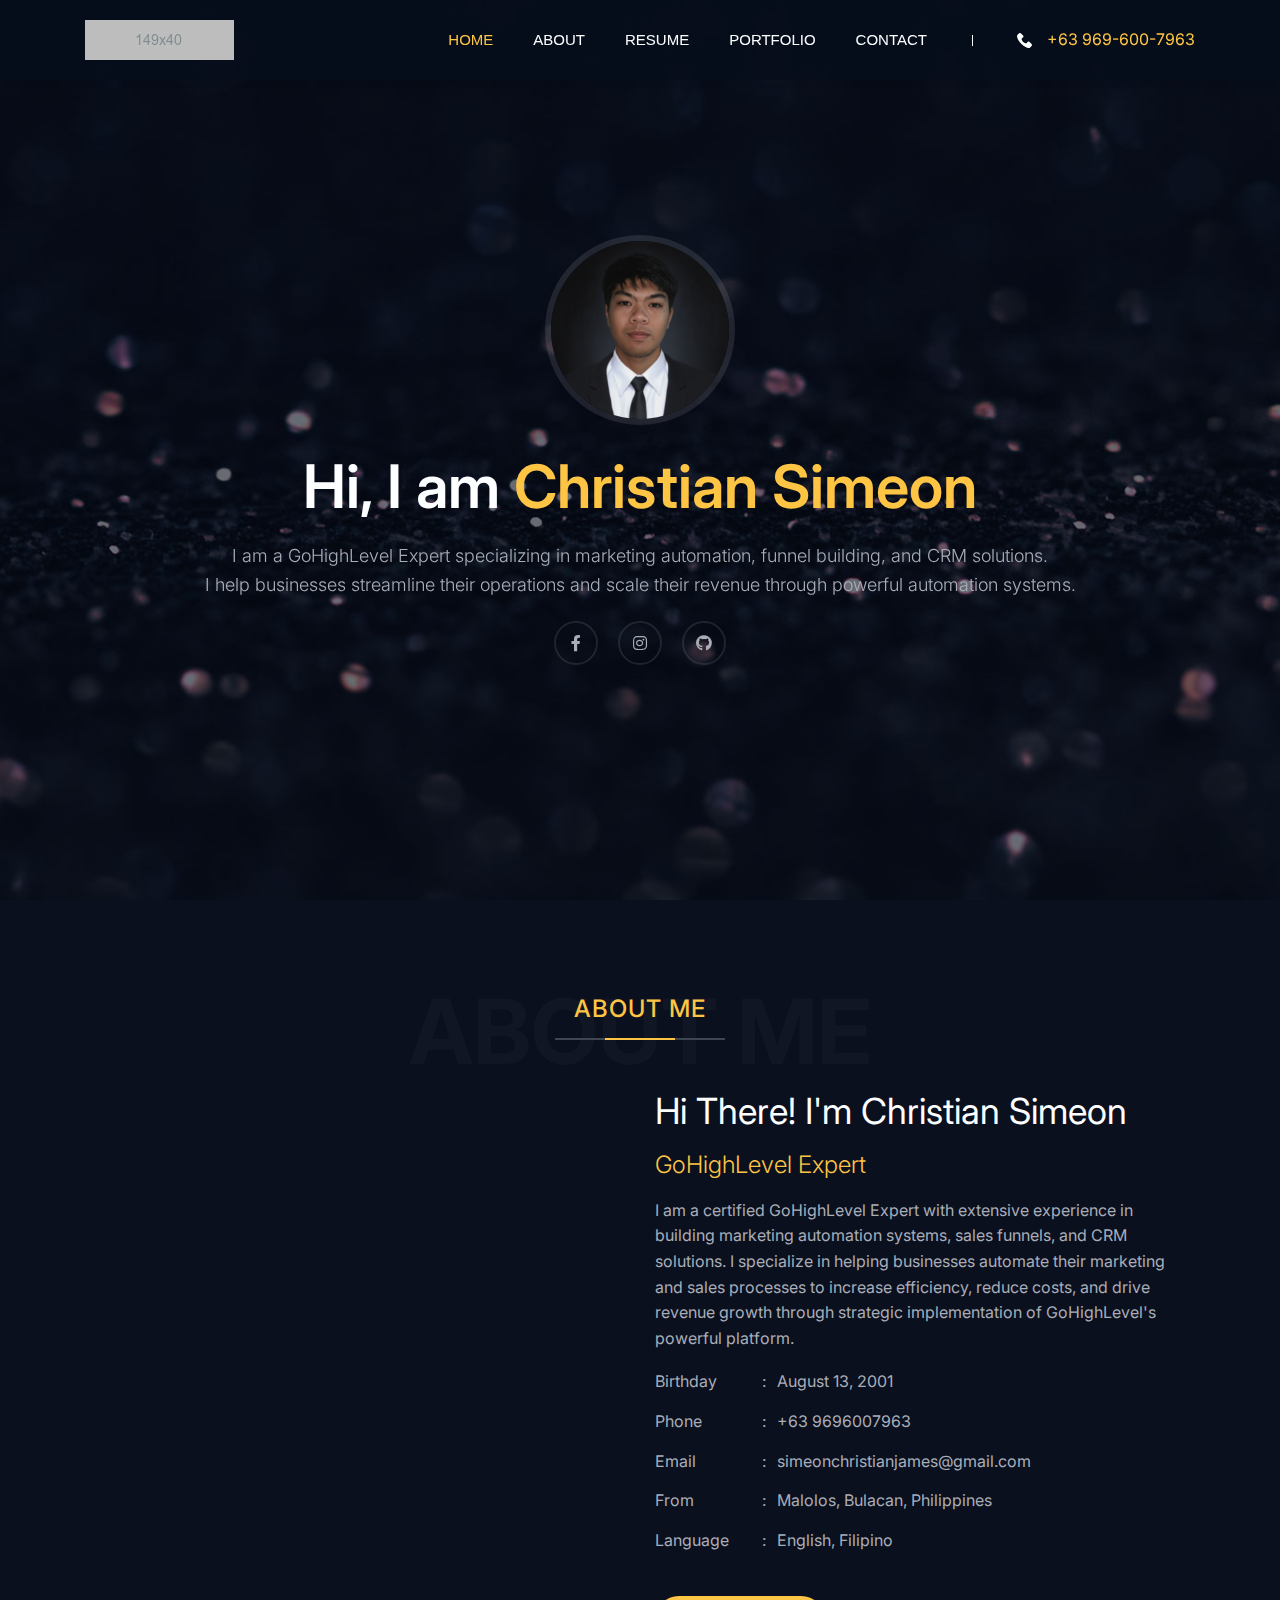
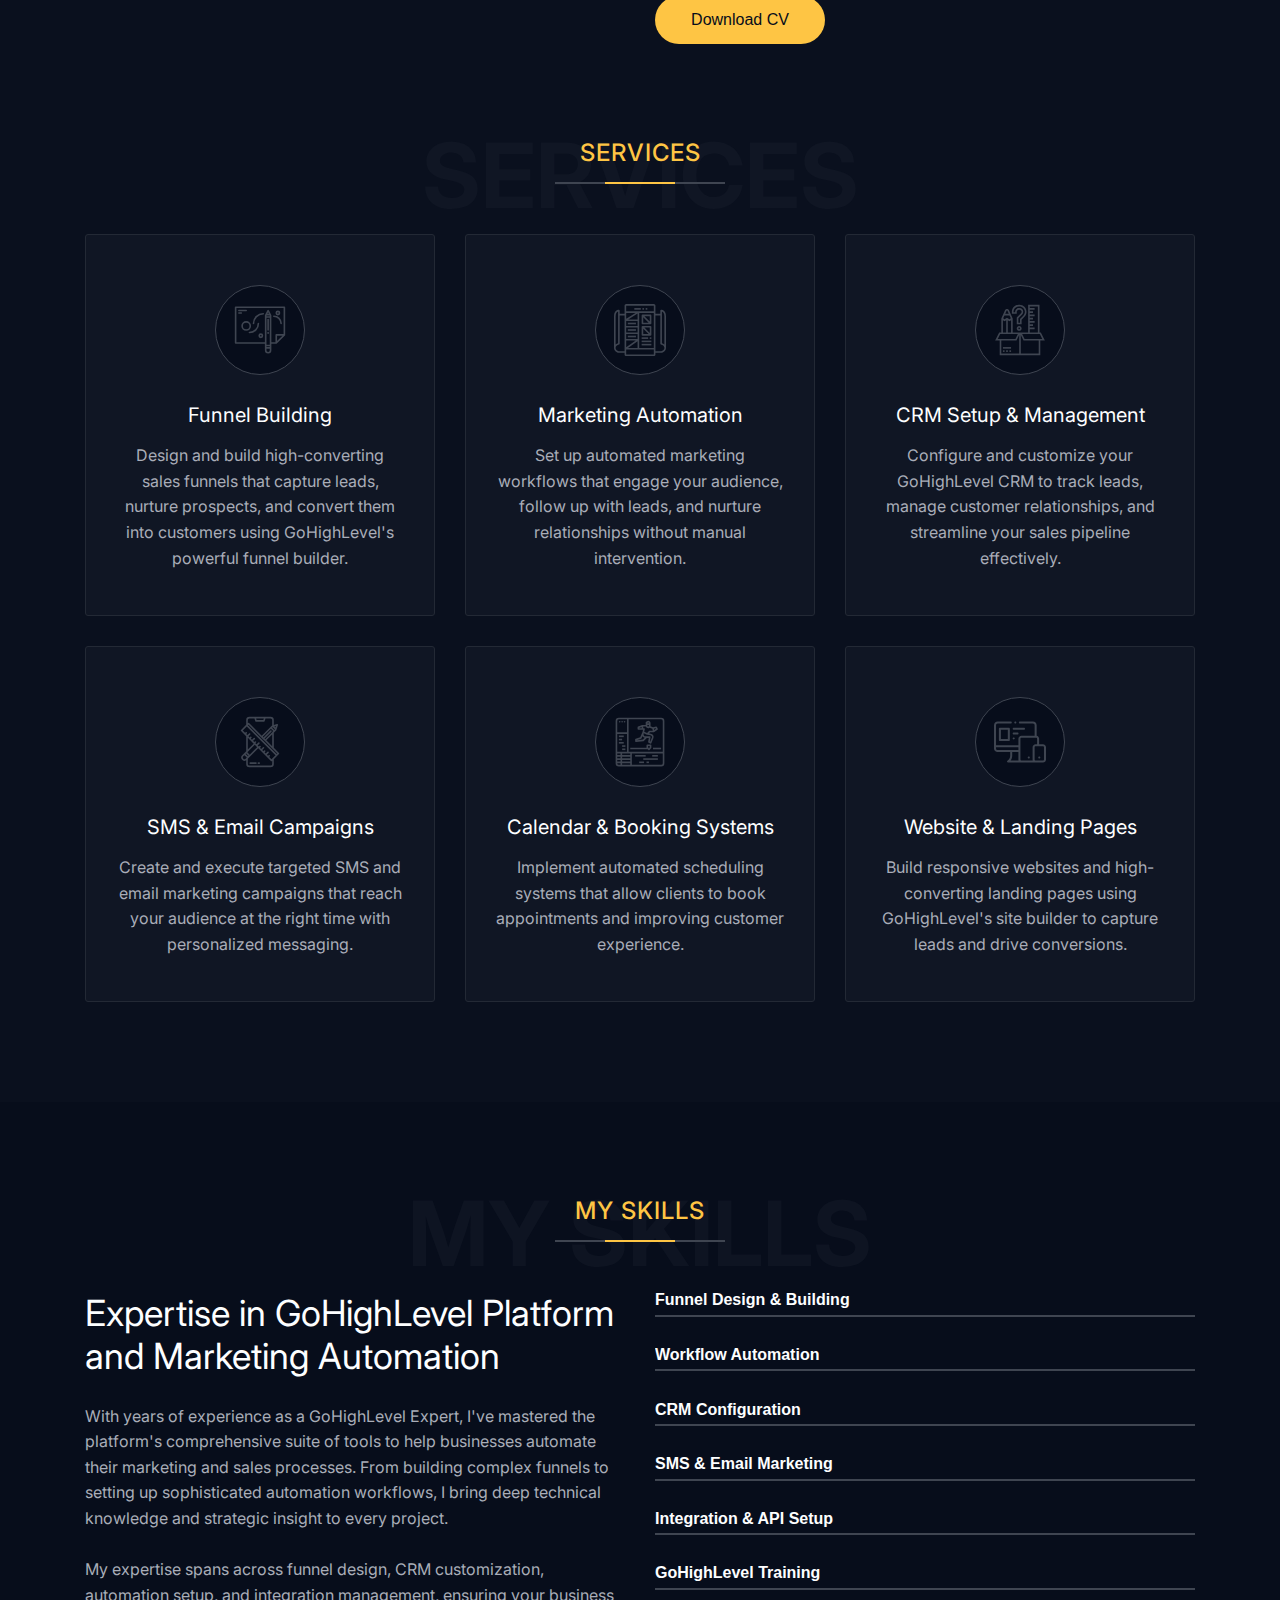
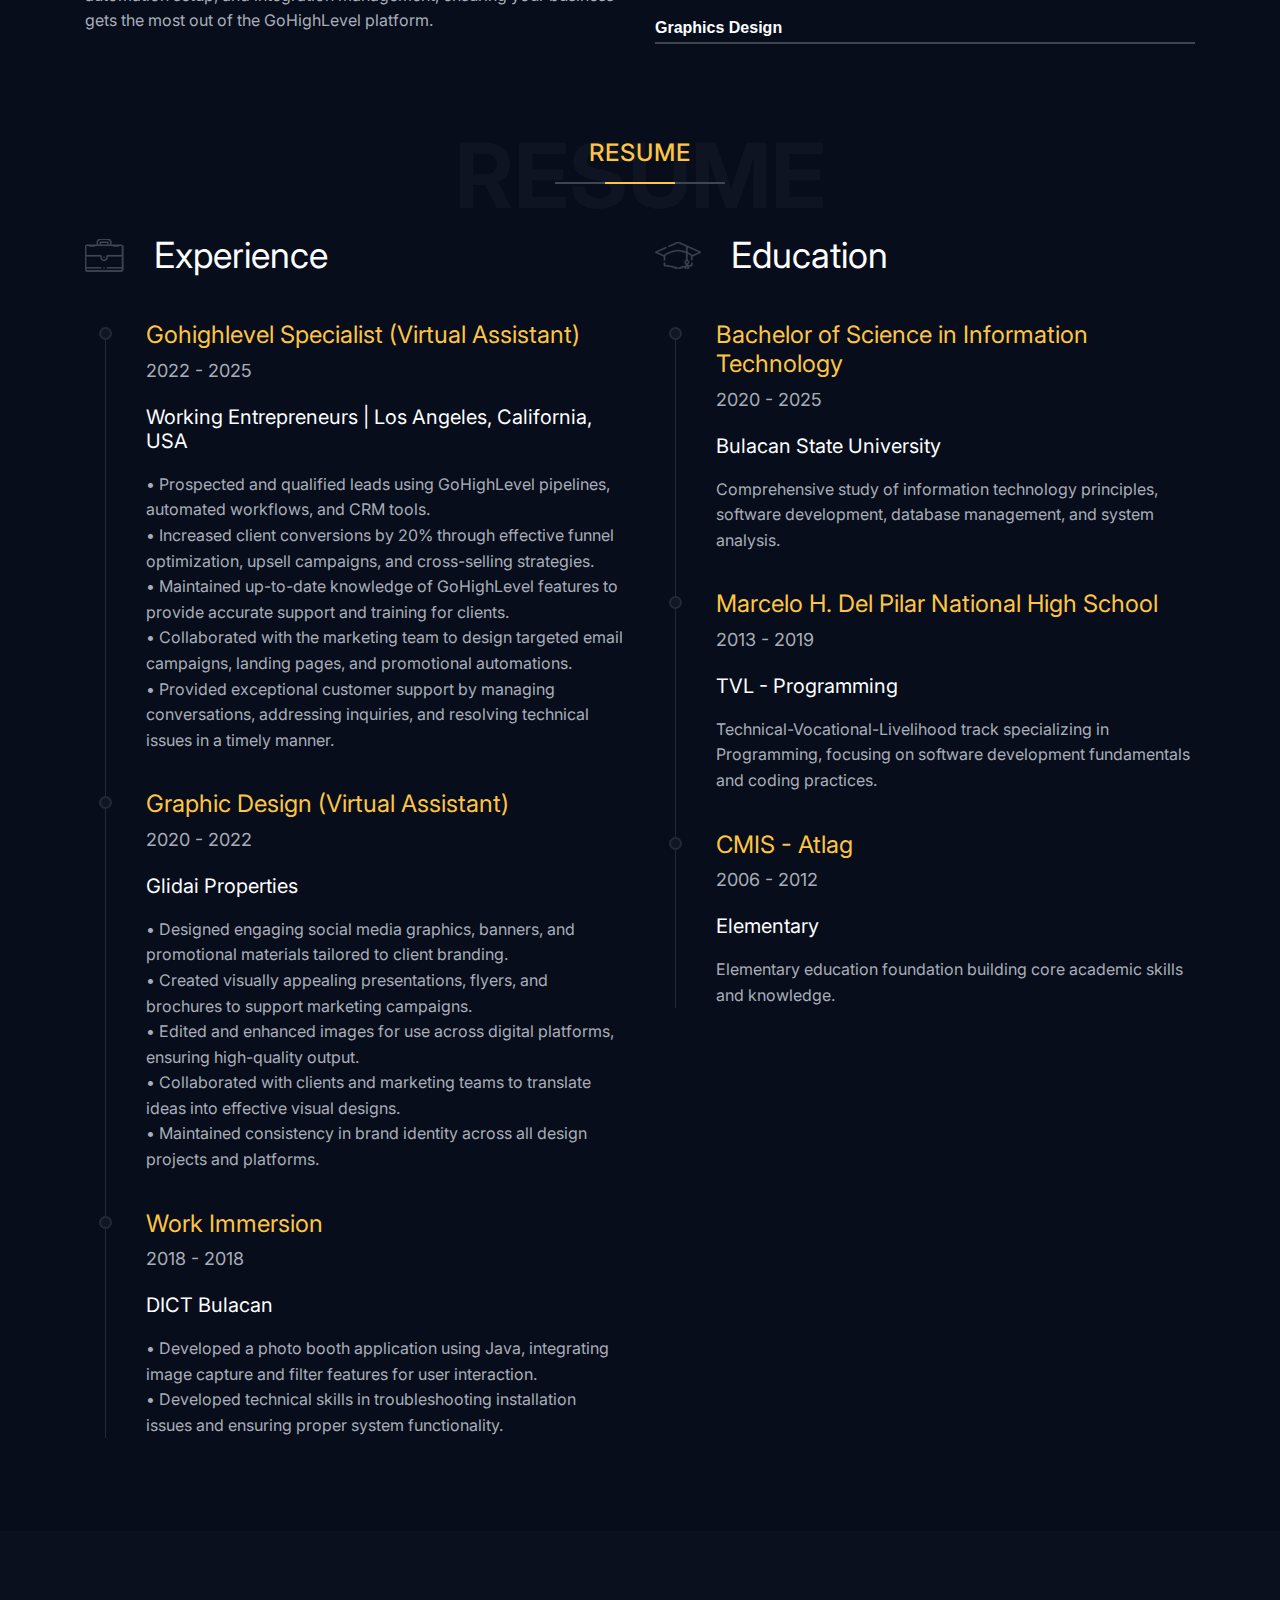
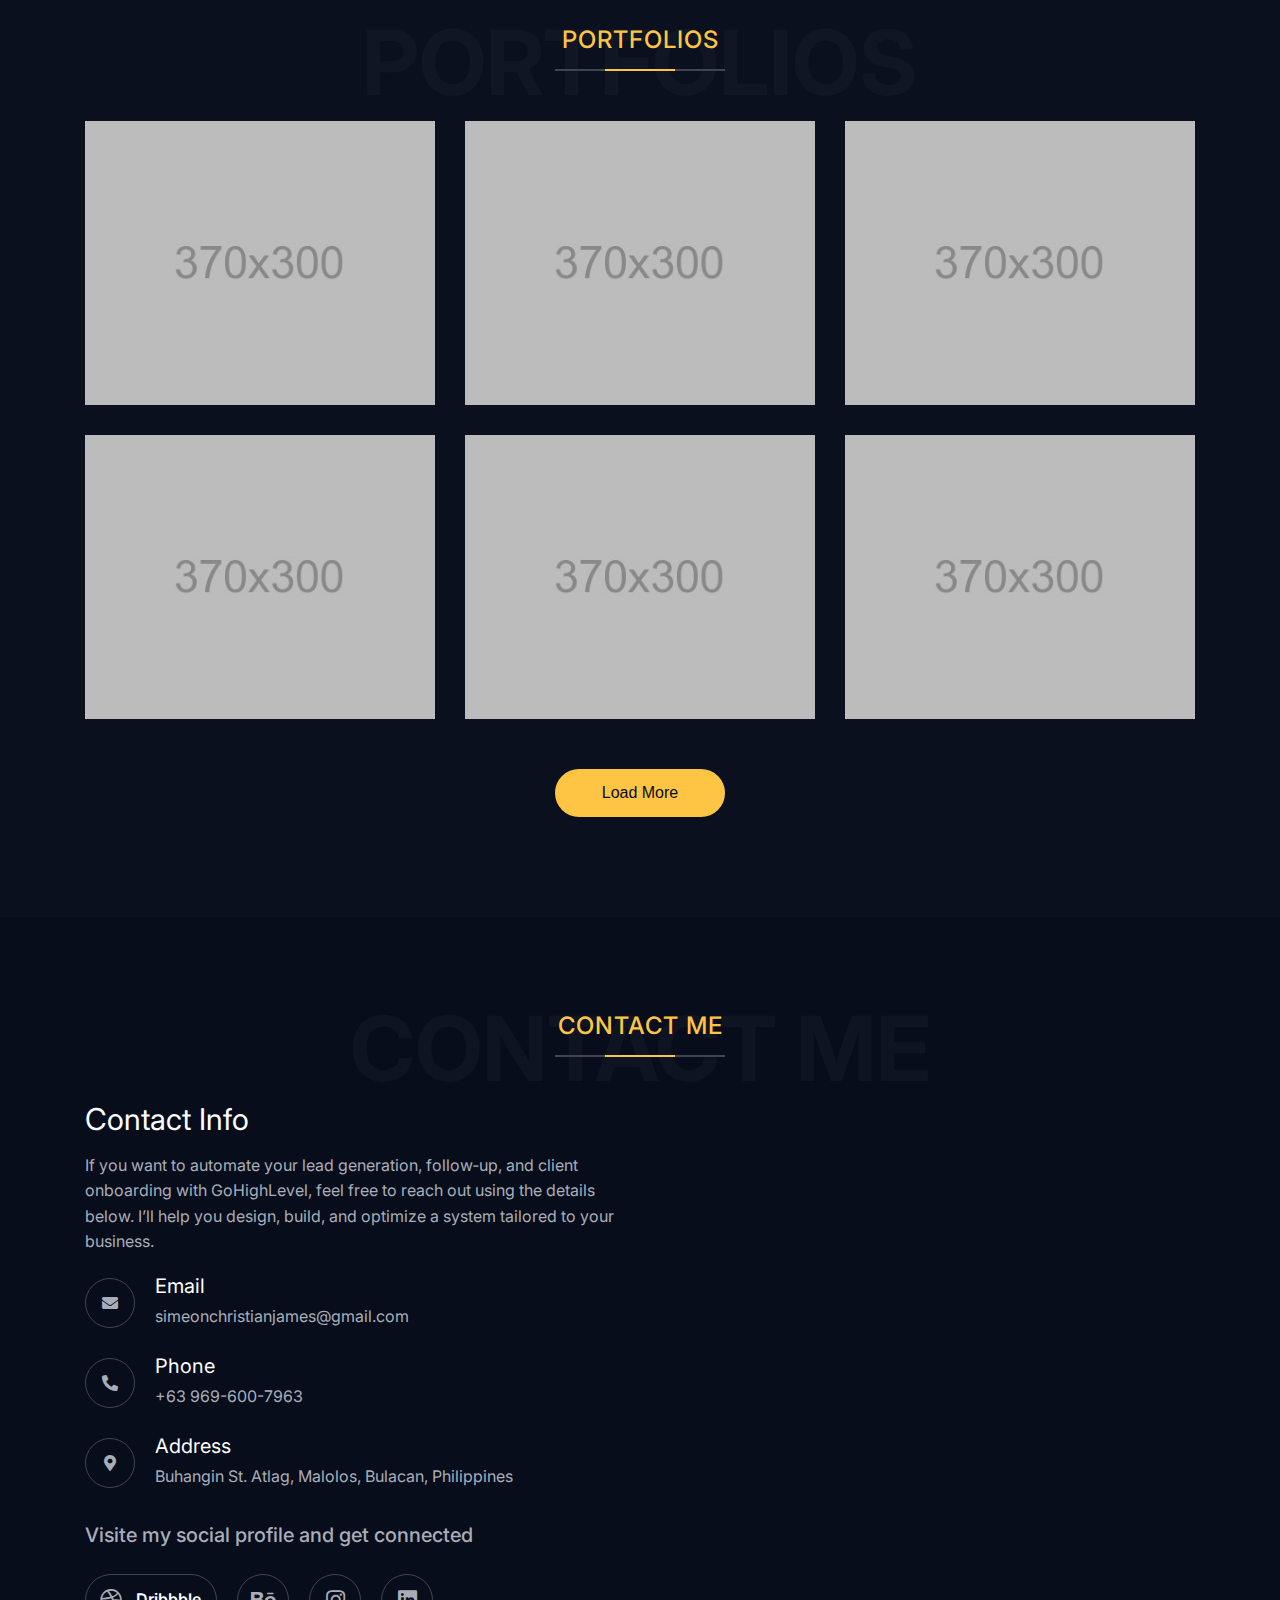
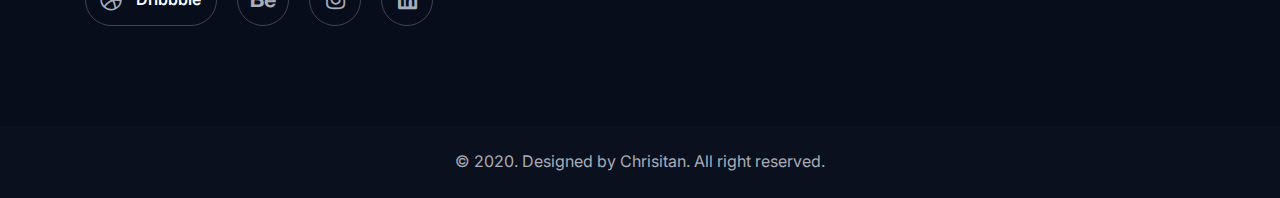
<file: index.html>
<!DOCTYPE html>
<html class="no-js" lang="en">

<head>
  <!-- Meta Tags -->
  <meta charset="utf-8">
  <meta http-equiv="x-ua-compatible" content="ie=edge">
  <meta name="viewport" content="width=device-width, initial-scale=1">
  <meta name="author" content="Chrisitan">
  <!-- Page Title -->
  <title>Christian - Personal Portfolio</title>
  <!-- Favicon Icon -->
  <link rel="icon" href="assets/img/favicon.png" />
  <!-- Stylesheets -->
  <link rel="stylesheet" href="assets/css/bootstrap.min.css" />
  <link rel="stylesheet" href="assets/css/fontawesome.css" />
  <link rel="stylesheet" href="assets/css/slick.css" />
  <link rel="stylesheet" href="assets/css/lightgallery.min.css" />
  <link rel="stylesheet" href="assets/css/animate.css" />
  <link rel="stylesheet" href="assets/css/style.css" />
</head>

<body id="home">
  <!-- Start Header Section -->
  <header class="st-site-header st-style1 st-sticky-header">
    <div class="st-main-header">
      <div class="container">
        <div class="st-main-header-in">
          <div class="st-main-header-left">
            <a class="st-site-branding" href="index.html"><img src="assets/img/logo.png" alt="Christian" width="149" height="40"></a>
          </div>
          <div class="st-main-header-right">
            <div class="st-nav">
              <ul class="st-nav-list st-onepage-nav">
                <li><a href="#home" class="st-smooth-move">Home</a></li>
                <li><a href="#about" class="st-smooth-move">About</a></li>
                <li><a href="#resume" class="st-smooth-move">Resume</a></li>
                <li><a href="#portfolio" class="st-smooth-move">Portfolio</a></li>
                <li><a href="#contact" class="st-smooth-move">Contact</a></li>
              </ul>
              <div class="sp-phone">
                <svg viewBox="0 0 513.64 513.64">
                  <g>
                    <g>
                      <path d="M499.66,376.96l-71.68-71.68c-25.6-25.6-69.12-15.359-79.36,17.92c-7.68,23.041-33.28,35.841-56.32,30.72c-51.2-12.8-120.32-79.36-133.12-133.12c-7.68-23.041,7.68-48.641,30.72-56.32c33.28-10.24,43.52-53.76,17.92-79.36l-71.68-71.68c-20.48-17.92-51.2-17.92-69.12,0l-48.64,48.64c-48.64,51.2,5.12,186.88,125.44,307.2c120.32,120.32,256,176.641,307.2,125.44l48.64-48.64C517.581,425.6,517.581,394.88,499.66,376.96z" />
                    </g>
                  </g>
                </svg>
                <div class="sp-phone-no"><a href="tel:+639696007963">+63 969-600-7963</a></div>
              </div>
            </div>
          </div>
        </div>
      </div>
    </div>
  </header>
  <!-- End Header Section -->

  <!-- Start Hero Seciton -->
  <section class="st-hero st-style2 st-bg st-dynamic-bg st-ripple-version" data-src='assets/img/hero-bg-1.jpg'>
    <div class="container">
      <div class="st-hero-text">
        <div class="st-author"><img src="assets/img/section/hero-img.jpg" alt=""></div>
        <h1>Hi, I am <span>Christian Simeon</span></h1>
        <p>I am a GoHighLevel Expert specializing in marketing automation, funnel building, and CRM solutions. <br>I help businesses streamline their operations and scale their revenue through powerful automation systems.</p>
        <div class="st-hero-social-links">
          <a href="https://www.facebook.com/tongbeee" class="st-social-btn">
            <i class="fab fa-facebook-f"></i>
          </a>
          <a href="https://www.instagram.com/christiansimeon13/" class="st-social-btn">
            <i class="fab fa-instagram"></i>
          </a>
          <a href="https://github.com/simeonchristianjames" class="st-social-btn">
            <i class="fab fa-github"></i>
          </a>
        </div>
      </div>
    </div>
  </section>
  <!-- End Hero Seciton -->

  <!-- Start About Seciton -->
  <section id="about" class="st-about-wrap">
    <div class="st-height-b100 st-height-lg-b80"></div>
    <div class="container">
      <div class="st-section-heading st-style1">
        <h4 class="st-section-heading-title">ABOUT ME</h4>
        <h2 class="st-section-heading-subtitle">ABOUT ME</h2>
      </div>
      <div class="st-height-b25 st-height-lg-b25"></div>
    </div>
    <div class="container">
      <div class="row">
        <div class="col-lg-6 wow fadeInLeft">
          <div class="st-about-img-wrap">
            <div class="st-about-img st-dynamic-bg st-bg" data-src="assets/img/section/about.jpg"></div>
          </div>
          <div class="st-height-b0 st-height-lg-b30"></div>
        </div>
        <div class="col-lg-6">
          <div class="st-vertical-middle">
            <div class="st-vertical-middle-in">
              <div class="st-text-block st-style1">
                <h2 class="st-text-block-title">Hi There! I'm Christian Simeon</h2>
                <h4 class="st-text-block-subtitle">GoHighLevel Expert</h4>
                <div class="st-text-block-text">
                  <p>I am a certified GoHighLevel Expert with extensive experience in building marketing automation systems, sales funnels, and CRM solutions. I specialize in helping businesses automate their marketing and sales processes to increase efficiency, reduce costs, and drive revenue growth through strategic implementation of GoHighLevel's powerful platform.</p>
                </div>
                <ul class="st-text-block-details st-mp0">
                  <li><span>Birthday</span> : <span>August 13, 2001</span></li>
                  <li><span>Phone</span> : <span>+63 9696007963</span></li>
                  <li><span>Email</span> : <span>simeonchristianjames@gmail.com</span></li>
                  <li><span>From</span> : <span>Malolos, Bulacan, Philippines</span></li>
                  <li><span>Language</span> : <span>English, Filipino</span></li>
                </ul>
                <div class="st-text-block-btn">
                  <a href="assets/Christian_James_Simeon_CV.pdf" class="st-btn st-style1 st-color1" download>Download CV</a>
                </div>
              </div>
            </div>
          </div>
        </div>
      </div>
    </div>
  </section>
  <!-- End About Seciton -->

  <!-- Start Service Seciton -->
  <section>
    <div class="st-height-b100 st-height-lg-b80"></div>
    <div class="container">
      <div class="st-section-heading st-style1">
        <h4 class="st-section-heading-title">SERVICES</h4>
        <h2 class="st-section-heading-subtitle">SERVICES</h2>
      </div>
      <div class="st-height-b25 st-height-lg-b25"></div>
    </div>

    <!-- Iconbox Container -->

    <div class="container">
      <div class="row">
        <div class="col-lg-4 col-md-6">
          <div class="st-iconbox st-style1">
            <div class="st-iconbox-icon">
              <svg viewBox="0 0 512 512">
                <g>
                  <path d="m336 144a8 8 0 0 0 -8 8v104a8 8 0 0 0 16 0v-104a8 8 0 0 0 -8-8z" />
                  <path d="m336 272a8 8 0 0 0 -8 8v8a8 8 0 0 0 16 0v-8a8 8 0 0 0 -8-8z" />
                  <path
                    d="m496 24h-480a8 8 0 0 0 -8 8v352a8 8 0 0 0 8 8h288v64a32 32 0 0 0 64 0v-64h48a8.008 8.008 0 0 0 5.66-2.34l80-80a8.008 8.008 0 0 0 2.34-5.66v-272a8 8 0 0 0 -8-8zm-144 432a16 16 0 0 1 -32 0v-16h32zm0-32h-32v-8h32zm0-24h-32v-264h32zm0-280h-32v-6.11l.94-1.89h30.12l.94 1.89zm-23.06-24 7.06-14.11 7.06 14.11zm95.06 268.69v-52.69h52.69zm64-68.69h-72a8 8 0 0 0 -8 8v72h-40v-264a8.081 8.081 0 0 0 -.84-3.58l-24-48a8.009 8.009 0 0 0 -14.32 0l-24 48a8.081 8.081 0 0 0 -.84 3.58v264h-280v-336h464z" />
                  <path d="m48 72h72a8 8 0 0 0 0-16h-72a8 8 0 0 0 0 16z" />
                  <path d="m80 88a8 8 0 0 0 -8-8h-24a8 8 0 0 0 0 16h24a8 8 0 0 0 8-8z" />
                  <path
                    d="m288 88a104.118 104.118 0 0 0 -104 104 8 8 0 0 0 16 0 88.1 88.1 0 0 1 88-88 8 8 0 0 0 0-16z" />
                  <path
                    d="m240 184a8 8 0 0 0 -8 8 80.091 80.091 0 0 1 -80 80 8 8 0 0 0 0 16 96.108 96.108 0 0 0 96-96 8 8 0 0 0 -8-8z" />
                  <path
                    d="m456 192a8 8 0 0 0 16 0 80.091 80.091 0 0 0 -80-80 8 8 0 0 0 0 16 64.072 64.072 0 0 1 64 64z" />
                  <path
                    d="m168 216a48 48 0 1 0 -48 48 48.053 48.053 0 0 0 48-48zm-48 32a32 32 0 1 1 32-32 32.036 32.036 0 0 1 -32 32z" />
                  <path
                    d="m264 288a24 24 0 1 0 24 24 24.028 24.028 0 0 0 -24-24zm0 32a8 8 0 1 1 8-8 8.009 8.009 0 0 1 -8 8z" />
                  <path
                    d="m432 112a24 24 0 1 0 -24-24 24.028 24.028 0 0 0 24 24zm0-32a8 8 0 1 1 -8 8 8.009 8.009 0 0 1 8-8z" />
                </g>
              </svg>
            </div>
            <h2 class="st-iconbox-title">Funnel Building</h2>
            <div class="st-iconbox-text">Design and build high-converting sales funnels that capture leads, nurture prospects, and convert them into customers using GoHighLevel's powerful funnel builder.</div>
          </div>
          <div class="st-height-b30 st-height-lg-b30"></div>
        </div><!-- .col -->
        <div class="col-lg-4 col-md-6">
          <div class="st-iconbox st-style1">
            <div class="st-iconbox-icon">
              <svg viewBox="0 0 512 512">
                <g>
                  <g>
                    <path d="M360,104h-80c-4.418,0-8,3.582-8,8v80c0,4.418,3.582,8,8,8h80c4.418,0,8-3.582,8-8v-80C368,107.582,364.418,104,360,104z
                  M288,184v-52.693L340.693,184H288z M352,172.68L299.32,120H352V172.68z" />
                  </g>
                </g>
                <g>
                  <g>
                    <path d="M360,216h-80c-4.418,0-8,3.582-8,8v80c0,4.418,3.582,8,8,8h80c4.418,0,8-3.582,8-8v-80C368,219.582,364.418,216,360,216z
                  M288,296v-52.685L340.685,296H288z M352,284.688L299.312,232H352V284.688z" />
                  </g>
                </g>
                <g>
                  <g>
                    <rect x="272" y="328" width="64" height="16" />
                  </g>
                </g>
                <g>
                  <g>
                    <rect x="352" y="328" width="16" height="16" />
                  </g>
                </g>
                <g>
                  <g>
                    <rect x="272" y="360" width="96" height="16" />
                  </g>
                </g>
                <g>
                  <g>
                    <rect x="272" y="392" width="96" height="16" />
                  </g>
                </g>
                <g>
                  <g>
                    <rect x="136" y="184" width="80" height="16" />
                  </g>
                </g>
                <g>
                  <g>
                    <rect x="136" y="248" width="80" height="16" />
                  </g>
                </g>
                <g>
                  <g>
                    <rect x="136" y="312" width="80" height="16" />
                  </g>
                </g>
                <g>
                  <g>
                    <path d="M464,56c-4.418,0-8,3.582-8,8v32h-48V16c0-8.837-7.163-16-16-16H120c-8.837,0-16,7.163-16,16v80H56V64
                 c0-4.418-3.582-8-8-8c-0.48,0-48,0.728-48,64v312c0,30.504,30.4,44.632,46.4,47.84c0.526,0.111,1.062,0.165,1.6,0.16h56v16
                 c0,8.837,7.163,16,16,16h272c8.837,0,16-7.163,16-16v-16h56c0.538,0.005,1.074-0.049,1.6-0.16c16-3.208,46.4-17.336,46.4-47.84
                 V120C512,56.728,464.48,56,464,56z M16,120c0-32.64,14.4-43.088,24-46.4v312.232c-8.773,2.722-16.927,7.139-24,13V120z M104,464
                 H48.88C44.104,462.856,16,455.128,16,432c0-24.96,32.248-31.88,33.6-32.16c3.725-0.76,6.401-4.038,6.4-7.84V112h48V464z M120,88
                 h92.12L120,145.543V88z M232,94.447V152h-92.136L232,94.447z M120,168h112v48H120V168z M120,232h112v48H120V232z M120,296h112v48
                 H120V296z M120,360h94.186L120,424.724V360z M232,367.172V432h-94.337L232,367.172z M392,496H120v-48h272V496z M392,432H248V88
                 h144V432z M392,72H120V16h272V72z M463.136,464H408V112h48v280c-0.001,3.802,2.675,7.08,6.4,7.84
                 c0.368,0.072,33.6,7.008,33.6,32.16C496,455.256,468.072,462.84,463.136,464z M496,398.832c-7.073-5.861-15.227-10.278-24-13V73.6
                 c9.496,3.32,24,13.776,24,46.4V398.832z" />
                  </g>
                </g>
                <g>
                  <g>
                    <rect x="200" y="40" width="64" height="16" />
                  </g>
                </g>
                <g>
                  <g>
                    <rect x="280" y="40" width="16" height="16" />
                  </g>
                </g>
                <g>
                  <g>
                    <rect x="312" y="40" width="16" height="16" />
                  </g>
                </g>
              </svg>
            </div>
            <h2 class="st-iconbox-title">Marketing Automation</h2>
            <div class="st-iconbox-text">Set up automated marketing workflows that engage your audience, follow up with leads, and nurture relationships without manual intervention.</div>
          </div>
          <div class="st-height-b30 st-height-lg-b30"></div>
        </div><!-- .col -->
        <div class="col-lg-4 col-md-6">
          <div class="st-iconbox st-style1">
            <div class="st-iconbox-icon">
              <svg viewBox="0 0 64 64">
                <path
                  d="m62.618 45-5-10h-1.618v-34h-14v34h-19v-17.217l-4.676-10.286c-.413-.909-1.325-1.497-2.324-1.497s-1.911.588-2.324 1.496l-4.676 10.287v17.217h-2.618l-5 10h5.618v18h50v-18zm-18.618-14h6v-2h-6v-2h4v-2h-4v-2h6v-2h-6v-2h4v-2h-4v-2h6v-2h-6v-2h4v-2h-4v-2h6v-2h-6v-2h10v32h-10zm12.382 6 3 6h-21.764l-3-6zm-39.387-2v-15.132l2.002 1.333 2.003-1.334v15.133zm3.743-17.361-1.741 1.159-3.002-2.001-2.998 2-1.735-1.158 1.654-3.639h6.167zm-5.242-9.316c.18-.393.828-.394 1.008.001l1.67 3.676h-4.349zm-4.496 11.547 1.997 1.333 1.998-1.333v15.13h-3.995zm-3.382 17.13h21.764l-3 6h-21.764zm1.382 8h18.618l3.382-6.764v22.764h-22zm46 16h-22v-22.764l3.382 6.764h18.618z" />
                <path d="m19 57h2v2h-2z" />
                <path d="m11 57h2v2h-2z" />
                <path d="m15 57h2v2h-2z" />
                <path d="m11 53h10v2h-10z" />
                <path
                  d="m28 9.657c0-1.465 1.192-2.657 2.657-2.657h.686c1.465 0 2.657 1.192 2.657 2.657 0 .709-.276 1.376-.778 1.879l-5.222 5.222v8.242h6v-5.758l3.464-3.464c1.636-1.635 2.536-3.809 2.536-6.121 0-4.773-3.884-8.657-8.657-8.657h-.686c-4.773 0-8.657 3.884-8.657 8.657v2.343h6zm-2 0v.343h-2v-.343c0-3.671 2.986-6.657 6.657-6.657h.686c3.671 0 6.657 2.986 6.657 6.657 0 1.777-.692 3.449-1.95 4.707l-4.05 4.05v4.586h-2v-5.414l4.637-4.636c.879-.881 1.363-2.051 1.363-3.293 0-2.568-2.089-4.657-4.657-4.657h-.686c-2.568 0-4.657 2.089-4.657 4.657z" />
                <path
                  d="m28 30c0 1.654 1.346 3 3 3s3-1.346 3-3-1.346-3-3-3-3 1.346-3 3zm4 0c0 .552-.448 1-1 1s-1-.448-1-1 .448-1 1-1 1 .448 1 1z" />
              </svg>
            </div>
            <h2 class="st-iconbox-title">CRM Setup & Management</h2>
            <div class="st-iconbox-text">Configure and customize your GoHighLevel CRM to track leads, manage customer relationships, and streamline your sales pipeline effectively.</div>
          </div>
          <div class="st-height-b30 st-height-lg-b30"></div>
        </div><!-- .col -->
        <div class="col-lg-4 col-md-6">
          <div class="st-iconbox st-style1">
            <div class="st-iconbox-icon">
              <svg viewBox="0 0 512 512">
                <g>
                  <path d="M216,456H160a8,8,0,0,0,0,16h56a8,8,0,0,0,0-16Z" />
                  <path d="M248,456h-8a8,8,0,0,0,0,16h8a8,8,0,0,0,0-16Z" />
                  <path
                    d="M442.68,363.48,392,312.8V165.27l22.4-22.4a7.953,7.953,0,0,0,1.93-3.13L433.3,88.82A8,8,0,0,0,423.18,78.7L392,89.09V40A32.042,32.042,0,0,0,360,8H152a32.042,32.042,0,0,0-32,32V86.53L69.32,137.21a8,8,0,0,0,0,11.31L120,199.2V346.74L80.63,386.11A32.005,32.005,0,0,0,120,436.01V472a32.042,32.042,0,0,0,32,32H360a32.042,32.042,0,0,0,32-32V425.47l50.68-50.68A8,8,0,0,0,442.68,363.48ZM413.06,98.94l-4.99,14.97-9.98-9.98Zm-31.95,10.64,21.31,21.31-.67,2-4.32,4.32-22.64-22.64,4.32-4.32ZM306.92,227.72l-5.66-5.66,67.88-67.88a8,8,0,1,0-11.32-11.32l-67.88,67.88-5.66-5.65,79.2-79.2,22.63,22.64-7.74,7.74-.05.05ZM376,181.27V296.8l-57.76-57.76ZM293.44,24l-4.5,16H222.25l-4-16ZM136,40a16.021,16.021,0,0,1,16-16h49.75l6.49,25.94A8,8,0,0,0,216,56h79a8,8,0,0,0,7.7-5.83L310.06,24H360a16.021,16.021,0,0,1,16,16V94.42l-3.74,1.25a7.953,7.953,0,0,0-3.13,1.93l-96.16,96.17L148.52,69.32a8,8,0,0,0-11.31,0L136,70.53ZM114.59,420.05a16.005,16.005,0,1,1-22.64-22.63l11.31-11.32,22.64,22.64Zm-.01-45.26,5.66-5.65,22.62,22.62-5.65,5.66Zm90.51-90.5,22.63,22.63-73.54,73.54-22.63-22.64ZM136,330.74V215.2l57.77,57.77ZM376,472a16.021,16.021,0,0,1-16,16H152a16.021,16.021,0,0,1-16-16V421.26L239.04,318.24,363.48,442.68a8,8,0,0,0,11.31,0l1.21-1.21Zm-6.86-46.29-22.63-22.63,5.66-5.66a8,8,0,0,0-11.32-11.31l-5.65,5.65-11.32-11.31,16.97-16.97a8,8,0,0,0-11.31-11.31l-16.97,16.97-11.32-11.32,5.66-5.65a8,8,0,0,0-11.31-11.32l-5.66,5.66L278.63,335.2l16.97-16.97a8,8,0,0,0-11.32-11.32l-16.97,16.97L256,312.57l5.66-5.66a8,8,0,1,0-11.32-11.31l-5.65,5.65a.035.035,0,0,1-.02-.01l-11.3-11.3,16.97-16.97a8,8,0,0,0-11.31-11.31l-16.97,16.97-11.29-11.29c-.01-.01-.01-.02-.02-.03l5.65-5.65a8,8,0,1,0-11.31-11.32L199.43,256l-11.31-11.31,16.97-16.97a8,8,0,0,0-11.32-11.32L176.8,233.37l-11.31-11.31,5.66-5.66a8,8,0,0,0-11.32-11.31l-5.65,5.66-11.32-11.32,16.97-16.97a8,8,0,0,0-11.31-11.31l-16.97,16.97L120.24,176.8l5.65-5.65a8,8,0,0,0-11.31-11.32l-5.66,5.66L86.29,142.86l39.6-39.59L408.73,386.11Zm50.91-50.92L137.21,91.95l5.65-5.66L267.29,210.72c.01.01.01.02.02.03s.02.01.03.02l16.93,16.94c.01,0,.01,0,.01.01s.01,0,.01.01l16.95,16.94c.01.01.01.02.02.03s.02.01.03.02l77.02,77.02a.234.234,0,0,0,.07.07l47.33,47.33Z" />
                </g>
              </svg>
            </div>
            <h2 class="st-iconbox-title">SMS & Email Campaigns</h2>
            <div class="st-iconbox-text">Create and execute targeted SMS and email marketing campaigns that reach your audience at the right time with personalized messaging.</div>
          </div>
          <div class="st-height-b0 st-height-lg-b30"></div>
        </div><!-- .col -->
        <div class="col-lg-4 col-md-6">
          <div class="st-iconbox st-style1">
            <div class="st-iconbox-icon">
              <svg viewBox="0 0 512 512">
                <path
                  d="m48 496h416a32.036 32.036 0 0 0 32-32v-416a32.036 32.036 0 0 0 -32-32h-416a32.036 32.036 0 0 0 -32 32v416a32.036 32.036 0 0 0 32 32zm-16-32h32v16h-16a16.01833 16.01833 0 0 1 -16-16zm128-48h-80v-16h80zm0 16v16h-80v-16zm0 32v16h-80v-16zm0-80h-80v-16h80zm-32-32h-96v-176h96zm-64 16v16h-32v-16zm0 32v16h-32v-16zm0 32v16h-32v-16zm400 48h-288v-112h304v96a16.01833 16.01833 0 0 1 -16 16zm16-432v304h-336v-320h320a16.01833 16.01833 0 0 1 16 16zm-432-16h80v128h-96v-112a16.01833 16.01833 0 0 1 16-16z" />
                <path d="m208 384h104v16h-104z" />
                <path d="m288 416h144v16h-144z" />
                <path d="m248 448h48v16h-48z" />
                <path d="m320 448h24v16h-24z" />
                <path d="m376 384h56v16h-56z" />
                <circle cx="56" cy="56" r="8" />
                <circle cx="80" cy="56" r="8" />
                <circle cx="104" cy="56" r="8" />
                <path d="m384 312h80v16h-80z" />
                <path
                  d="m332.68652 328 5.65674 5.65674a7.99945 7.99945 0 0 0 11.31348 0l16-16a7.99877 7.99877 0 0 0 2.34326-5.65674v-24a7.99977 7.99977 0 0 0 -8-8h-32a7.99977 7.99977 0 0 0 -8 8v24h-160v16zm3.31348-32h16v12.68652l-8 8-8-8z" />
                <path d="m48 192h48v16h-48z" />
                <path d="m48 224h32v16h-32z" />
                <path d="m48 256h48v16h-48z" />
                <path d="m80 288h32v16h-32z" />
                <path d="m80 320h32v16h-32z" />
                <path
                  d="m210.66455 253.96094a8.00168 8.00168 0 0 0 6.21875 1.99023l72-8a7.99845 7.99845 0 0 0 4.77344-2.29443l29.65674-29.65674h19.24267l-6.44726 38.68457a7.99969 7.99969 0 0 0 4.31347 8.4707l16 8a8 8 0 0 0 10.93067-4.0039l20.14258-46.99951a33.75475 33.75475 0 0 0 -25.47608-46.59229l-17.37036-2.895 10.66483-10.66457h36.686a7.99948 7.99948 0 0 0 4.7998-1.6001l32-24a7.9996 7.9996 0 0 0 2.35547-9.97754l-8-16a7.99877 7.99877 0 0 0 -9.0957-4.18359l-29.49023 7.37256-25.2182-10.08716a23.96392 23.96392 0 0 0 .64886-5.52417v-27.05566a20.94358 20.94358 0 0 0 -30.31055-18.73291l-13.26709 6.6333a7.99924 7.99924 0 0 0 -4.42236 7.15527v24h-32a8.00164 8.00164 0 0 0 -2.97119.57227l-40 16a7.99975 7.99975 0 0 0 -5.02881 7.42773v16a7.99977 7.99977 0 0 0 8 8h45.75391l-5.36005 21.43921-22.33186 52.10718-44.5918 14.86425a8.00011 8.00011 0 0 0 -5.4702 7.58936v16a8.00089 8.00089 0 0 0 2.66455 5.96094zm162.64945-52.72022a17.73543 17.73543 0 0 1 -.52441 12.60791l-16.80078 39.20166-3.12647-1.56347 7.02881-42.17139a8.00034 8.00034 0 0 0 -7.89115-9.31543h-40.92871a20.1611 20.1611 0 0 1 -19.12647-26.53662l.96155-2.88464 32.12244 12.849a7.986 7.986 0 0 0 1.65729.45722l-.001.00616 32.7041 5.45069a17.7145 17.7145 0 0 1 13.9248 11.89891zm-21.314-57.24072a7.99877 7.99877 0 0 0 -5.65674 2.34326l-20.27 20.26953-28.61865-11.44726 6.30664-25.2251a8.0001 8.0001 0 0 0 -7.76125-9.94043h-8v-16h25.3761a23.97964 23.97964 0 0 0 37.033 11.17987l26.82165 10.72864 4.52291 18.09149zm-8-48a8 8 0 0 1 -16 0v-8h16zm69.85889 29.606-17.01984 12.76489-3.13751-12.55 18.01282-4.50348zm-77.01319-61.084a4.94339 4.94339 0 0 1 7.1543 4.42234v3.05566h-16v-3.05566zm-88.8457 52.8945 24-9.60022v12.18372h-24zm-24 120.34961 42.52979-14.17675a7.99955 7.99955 0 0 0 4.82324-4.438l8.81164-20.56055c.26654.43829.53235.877.81873 1.30664a36.07631 36.07631 0 0 0 20.894 14.91168l-17.54974 17.54975-60.32766 6.70312z" />
              </svg>
            </div>
            <h2 class="st-iconbox-title">Calendar & Booking Systems</h2>
            <div class="st-iconbox-text">Implement automated scheduling systems that allow clients to book appointments and improving customer experience.</div>
          </div>
          <div class="st-height-b0 st-height-lg-b30"></div>
        </div><!-- .col -->
        <div class="col-lg-4 col-md-6">
          <div class="st-iconbox st-style1">
            <div class="st-iconbox-icon">
              <svg viewBox="0 0 512 512">
                <g id="XMLID_1568_">
                  <g id="XMLID_652_">
                    <path id="XMLID_676_"
                      d="m482 278h-37.673v-54c0-14.602-10.489-26.795-24.327-29.455v-104.529c0-19.859-16.157-36.016-36.017-36.016h-128.983c-5.522 0-10 4.477-10 10s4.478 10 10 10h128.983c8.832 0 16.017 7.185 16.017 16.016v103.984h-129.667c-16.542 0-30 13.458-30 30v63.228h-220.333v-197.212c0-8.831 7.185-16.016 16.017-16.016h128.983c5.522 0 10-4.477 10-10s-4.478-10-10-10h-128.983c-19.86 0-36.017 16.157-36.017 36.016v229.268c0 19.859 16.157 36.017 36.017 36.017h123.33v36.063c0 19.688-9.953 37.694-26.624 48.168-3.774 2.371-5.523 6.953-4.29 11.235 1.233 4.283 5.152 7.232 9.609 7.232h343.958c16.542 0 30-13.458 30-30v-119.999c0-16.542-13.458-30-30-30zm-211.667-64h143.994c5.514 0 10 4.486 10 10v54h-14.327c-16.542 0-30 13.458-30 30v120c0 3.506.61 6.87 1.72 10h-111.387c-5.514 0-10-4.486-10-10v-204c0-5.514 4.486-10 10-10zm-250.333 105.284v-12.057h220.333v28.073h-70.986-133.33c-8.832.001-16.017-7.184-16.017-16.016zm159.347 72.08v-36.063h60.986v72.699c0 3.506.61 6.87 1.72 10h-78.402c10.071-13.169 15.696-29.427 15.696-46.636zm312.653 36.636c0 5.514-4.486 10-10 10h-72c-5.514 0-10-4.486-10-10v-120c0-5.514 4.486-10 10-10h72c5.514 0 10 4.486 10 10z" />
                    <path id="XMLID_1626_"
                      d="m58 114.614c-5.522 0-10 4.477-10 10v112c0 5.523 4.478 10 10 10h88c5.522 0 10-4.477 10-10v-112c0-5.523-4.478-10-10-10zm78 112h-68v-92h68z" />
                    <path id="XMLID_1627_"
                      d="m194 134.614h101c5.522 0 10-4.477 10-10s-4.478-10-10-10h-101c-5.522 0-10 4.477-10 10s4.478 10 10 10z" />
                    <path id="XMLID_1628_"
                      d="m194 230.61c2.63 0 5.21-1.06 7.069-2.92 1.86-1.87 2.931-4.44 2.931-7.08 0-2.63-1.07-5.21-2.931-7.07-1.859-1.86-4.439-2.93-7.069-2.93s-5.21 1.07-7.07 2.93-2.93 4.44-2.93 7.07 1.069 5.21 2.93 7.08c1.86 1.86 4.44 2.92 7.07 2.92z" />
                    <path id="XMLID_1639_"
                      d="m194 182.614h37.5c5.522 0 10-4.477 10-10s-4.478-10-10-10h-37.5c-5.522 0-10 4.477-10 10s4.478 10 10 10z" />
                    <path id="XMLID_1674_"
                      d="m446 398c-2.63 0-5.21 1.069-7.07 2.93s-2.93 4.44-2.93 7.07 1.069 5.21 2.93 7.069c1.86 1.86 4.44 2.931 7.07 2.931s5.21-1.07 7.069-2.931c1.861-1.859 2.931-4.439 2.931-7.069s-1.07-5.21-2.931-7.07c-1.859-1.861-4.439-2.93-7.069-2.93z" />
                    <path id="XMLID_1677_"
                      d="m342.33 418c2.63 0 5.21-1.07 7.069-2.931 1.86-1.859 2.931-4.439 2.931-7.069s-1.07-5.21-2.931-7.07c-1.859-1.86-4.439-2.93-7.069-2.93s-5.21 1.069-7.07 2.93-2.93 4.44-2.93 7.07 1.069 5.21 2.93 7.069c1.86 1.861 4.44 2.931 7.07 2.931z" />
                    <path id="XMLID_1681_"
                      d="m210 74c2.63 0 5.21-1.07 7.069-2.93 1.861-1.86 2.931-4.44 2.931-7.07s-1.07-5.21-2.931-7.07c-1.859-1.86-4.439-2.93-7.069-2.93s-5.21 1.07-7.07 2.93-2.93 4.44-2.93 7.07 1.069 5.21 2.93 7.07 4.44 2.93 7.07 2.93z" />
                  </g>
                </g>
              </svg>
            </div>
            <h2 class="st-iconbox-title">Website & Landing Pages</h2>
            <div class="st-iconbox-text">Build responsive websites and high-converting landing pages using GoHighLevel's site builder to capture leads and drive conversions.</div>
          </div>
          <div class="st-height-b0 st-height-lg-b30"></div>
        </div><!-- .col -->
      </div>
    </div>
    <div class="st-height-b100 st-height-lg-b80"></div>
  </section>
  <!-- End Service Seciton -->

  <!-- Start Skill Seciton -->
  <section class="st-dark-bg">
    <div class="st-height-b100 st-height-lg-b80"></div>
    <div class="container">
      <div class="st-section-heading st-style1">
        <h4 class="st-section-heading-title">MY SKILLS</h4>
        <h2 class="st-section-heading-subtitle">MY SKILLS</h2>
      </div>
      <div class="st-height-b25 st-height-lg-b25"></div>
    </div>

    <div class="container">
      <div class="row">
        <div class="col-lg-6">
          <div class="st-skill-wrap">
            <div class="st-skill-heading">
              <h2 class="st-skill-title">Expertise in GoHighLevel Platform
                and Marketing Automation</h2>
              <div class="st-skill-subtitle">With years of experience as a GoHighLevel Expert, I've mastered the platform's comprehensive suite of tools to help businesses automate their marketing and sales processes. From building complex funnels to setting up sophisticated automation workflows, I bring deep technical knowledge and strategic insight to every project. <br><br>My expertise spans across funnel design, CRM customization, automation setup, and integration management, ensuring your business gets the most out of the GoHighLevel platform.
              </div>
            </div><!-- .st-skill-heading -->
          </div>
        </div>

        <!-- Progressbar -->

        <div class="col-lg-6">
          <div class="st-height-b0 st-height-lg-b30"></div>
          <div class="st-progressbar-wrap">
            <div class="st-single-progressbar">
              <div class="st-progressbar-heading">
                <h3 class="st-progressbar-title">Funnel Design & Building</h3>
                <div class="st-progressbar-percentage wow fadeInLeft" data-wow-duration="1.5s"
                    data-wow-delay="0.5s">95%</div>
              </div>
              <div class="st-progressbar" data-progress="95">
                <div class="st-progressbar-in wow fadeInLeft"></div>
              </div>
            </div><!-- .st-single-progressbar -->
            <div class="st-height-b30 st-height-lg-b20"></div>
            <div class="st-single-progressbar">
              <div class="st-progressbar-heading">
                <h3 class="st-progressbar-title">Workflow Automation</h3>
                <div class="st-progressbar-percentage wow fadeInLeft" data-wow-duration="1.5s"
                    data-wow-delay="0.5s">90%</div>
              </div>
              <div class="st-progressbar" data-progress="90">
                <div class="st-progressbar-in wow fadeInLeft"></div>
              </div>
            </div><!-- .st-single-progressbar -->
            <div class="st-height-b30 st-height-lg-b20"></div>
            <div class="st-single-progressbar">
              <div class="st-progressbar-heading">
                <h3 class="st-progressbar-title">CRM Configuration</h3>
                <div class="st-progressbar-percentage wow fadeInLeft" data-wow-duration="1.5s"
                    data-wow-delay="0.5s">92%</div>
              </div>
              <div class="st-progressbar" data-progress="92">
                <div class="st-progressbar-in wow fadeInLeft"></div>
              </div>
            </div><!-- .st-single-progressbar -->
            <div class="st-height-b30 st-height-lg-b20"></div>
            <div class="st-single-progressbar">
              <div class="st-progressbar-heading">
                <h3 class="st-progressbar-title">SMS & Email Marketing</h3>
                <div class="st-progressbar-percentage wow fadeInLeft" data-wow-duration="1.5s"
                    data-wow-delay="0.5s">88%</div>
              </div>
              <div class="st-progressbar" data-progress="88">
                <div class="st-progressbar-in wow fadeInLeft"></div>
              </div>
            </div><!-- .st-single-progressbar -->
            <div class="st-height-b30 st-height-lg-b20"></div>
            <div class="st-single-progressbar">
              <div class="st-progressbar-heading">
                <h3 class="st-progressbar-title">Integration & API Setup</h3>
                <div class="st-progressbar-percentage wow fadeInLeft" data-wow-duration="1.5s"
                    data-wow-delay="0.5s">85%</div>
              </div>
              <div class="st-progressbar" data-progress="85">
                <div class="st-progressbar-in wow fadeInLeft"></div>
              </div>
            </div><!-- .st-single-progressbar -->
            <div class="st-height-b30 st-height-lg-b20"></div>
            <div class="st-single-progressbar">
              <div class="st-progressbar-heading">
                <h3 class="st-progressbar-title">GoHighLevel Training</h3>
                <div class="st-progressbar-percentage wow fadeInLeft" data-wow-duration="1.5s"
                    data-wow-delay="0.5s">93%</div>
              </div>
              <div class="st-progressbar" data-progress="93">
                <div class="st-progressbar-in wow fadeInLeft"></div>
              </div>
            </div><!-- .st-single-progressbar -->
            <div class="st-height-b30 st-height-lg-b20"></div>
            <div class="st-single-progressbar">
              <div class="st-progressbar-heading">
                <h3 class="st-progressbar-title">Graphics Design</h3>
                <div class="st-progressbar-percentage wow fadeInLeft" data-wow-duration="1.5s"
                    data-wow-delay="0.5s">95%</div>
              </div>
              <div class="st-progressbar" data-progress="95">
                <div class="st-progressbar-in wow fadeInLeft"></div>
              </div>
            </div><!-- .st-single-progressbar -->
          </div>
        </div>
      </div>
    </div>
  </section>
  <!-- End Skill Seciton -->

  <!-- Start Resume Seciton -->
  <section id="resume" class="st-dark-bg">
    <div class="st-height-b100 st-height-lg-b80"></div>
    <div class="container">
      <div class="st-section-heading st-style1">
        <h4 class="st-section-heading-title">RESUME</h4>
        <h2 class="st-section-heading-subtitle">RESUME</h2>
      </div>
      <div class="st-height-b25 st-height-lg-b25"></div>
    </div>
    <div class="container">
      <div class="row">
        <!-- Experience -->
        <div class="col-lg-6">
          <div class="st-resume-wrap">
            <div class="st-resume-heading">
              <img src="assets/img/icon/resume-icon1.png" alt="resume-icon">
              <h2 class="st-resume-heading-title">Experience</h2>
            </div>

            <div class="st-height-b50 st-height-lg-b30"></div>

            <div class="st-resume-timeline-wrap">
              <div class="st-resume-timeline">
                <h3 class="st-resume-timeline-title">Gohighlevel Specialist (Virtual Assistant)</h3>
                <div class="st-resume-timeline-duration">2022 - 2025</div>
                <h4 class="st-resume-timeline-subtitle">Working Entrepreneurs | Los Angeles, California, USA</h4>
                <div class="st-resume-timeline-text">
                  <p>• Prospected and qualified leads using GoHighLevel pipelines, automated workflows, and CRM tools.<br>
                  • Increased client conversions by 20% through effective funnel optimization, upsell campaigns, and cross-selling strategies.<br>
                  • Maintained up-to-date knowledge of GoHighLevel features to provide accurate support and training for clients.<br>
                  • Collaborated with the marketing team to design targeted email campaigns, landing pages, and promotional automations.<br>
                  • Provided exceptional customer support by managing conversations, addressing inquiries, and resolving technical issues in a timely manner.</p>
                </div>
              </div> <!-- st-resume-timeline -->
              <div class="st-height-b50 st-height-lg-b30"></div>
              <div class="st-resume-timeline">
                <h3 class="st-resume-timeline-title">Graphic Design (Virtual Assistant)</h3>
                <div class="st-resume-timeline-duration">2020 - 2022</div>
                <h4 class="st-resume-timeline-subtitle">Glidai Properties</h4>
                <div class="st-resume-timeline-text">
                  <p>• Designed engaging social media graphics, banners, and promotional materials tailored to client branding.<br>
                  • Created visually appealing presentations, flyers, and brochures to support marketing campaigns.<br>
                  • Edited and enhanced images for use across digital platforms, ensuring high-quality output.<br>
                  • Collaborated with clients and marketing teams to translate ideas into effective visual designs.<br>
                  • Maintained consistency in brand identity across all design projects and platforms.</p>
                </div>
              </div> <!-- st-resume-timeline -->
              <div class="st-height-b50 st-height-lg-b30"></div>
              <div class="st-resume-timeline">
                <h3 class="st-resume-timeline-title">Work Immersion</h3>
                <div class="st-resume-timeline-duration">2018 - 2018</div>
                <h4 class="st-resume-timeline-subtitle">DICT Bulacan</h4>
                <div class="st-resume-timeline-text">
                  <p>• Developed a photo booth application using Java, integrating image capture and filter features for user interaction.<br>
                  • Developed technical skills in troubleshooting installation issues and ensuring proper system functionality.</p>
                </div>
              </div> <!-- st-resume-timeline -->
            </div>
          </div>
        </div>

        <!-- Education -->
        <div class="col-lg-6">

          <div class="st-height-b0 st-height-lg-b50"></div>
          <div class="st-resume-wrap">
            <div class="st-resume-heading">
              <img src="assets/img/icon/resume-icon2.png" alt="resume-icon">
              <h2 class="st-resume-heading-title">Education</h2>
            </div>
            <div class="st-height-b50 st-height-lg-b30"></div>

            <div class="st-resume-timeline-wrap">
              <div class="st-resume-timeline">
                <h3 class="st-resume-timeline-title">Bachelor of Science in Information Technology</h3>
                <div class="st-resume-timeline-duration">2020 - 2025</div>
                <h4 class="st-resume-timeline-subtitle">Bulacan State University</h4>
                <div class="st-resume-timeline-text">
                  <p>Comprehensive study of information technology principles, software development, database management, and system analysis.</p>
                </div>
              </div> <!-- st-resume-timeline -->
              <div class="st-height-b50 st-height-lg-b30"></div>
              <div class="st-resume-timeline">
                <h3 class="st-resume-timeline-title">Marcelo H. Del Pilar National High School</h3>
                <div class="st-resume-timeline-duration">2013 - 2019</div>
                <h4 class="st-resume-timeline-subtitle">TVL - Programming</h4>
                <div class="st-resume-timeline-text">
                  <p>Technical-Vocational-Livelihood track specializing in Programming, focusing on software development fundamentals and coding practices.</p>
                </div>
              </div> <!-- st-resume-timeline -->
              <div class="st-height-b50 st-height-lg-b30"></div>
              <div class="st-resume-timeline">
                <h3 class="st-resume-timeline-title">CMIS - Atlag</h3>
                <div class="st-resume-timeline-duration">2006 - 2012</div>
                <h4 class="st-resume-timeline-subtitle">Elementary</h4>
                <div class="st-resume-timeline-text">
                  <p>Elementary education foundation building core academic skills and knowledge.</p>
                </div>
              </div> <!-- st-resume-timeline -->
            </div>
          </div>
        </div>
      </div>
    </div>
    <div class="st-height-b100 st-height-lg-b80"></div>
  </section>
  <!-- End Resume Seciton -->

  <!-- Start Portfolio Seciton -->
  <section id="portfolio">
    <div class="st-height-b100 st-height-lg-b80"></div>
    <div class="container">
      <div class="st-section-heading st-style1">
        <h4 class="st-section-heading-title">PORTFOLIOS</h4>
        <h2 class="st-section-heading-subtitle">PORTFOLIOS</h2>
      </div>
      <div class="st-height-b25 st-height-lg-b25"></div>
    </div>
    <div class="container">
      <div class="row">
        <div class="col-lg-4 col-md-6">
          <div class="st-portfolio-single st-style1 st-lightgallery">
            <div class="st-portfolio-item">
              <a href="assets/img/portfolio/portfolio1_lg.jpg" class="st-portfolio st-zoom st-lightbox-item">
                <div class="st-portfolio-img st-zoom-in">
                  <img src="assets/img/portfolio/portfolio1.jpg" alt="portfolio">
                </div>
                <div class="st-portfolio-item-hover">
                  <h5>Rockavilla Realty & Development Corporation</h5>
                  <p>Social Media<br>Poster</p>
                </div>
              </a>
            </div>
          </div>
        </div>
        <div class="col-lg-4 col-md-6">
          <div class="st-portfolio-single st-style1 st-lightgallery">
            <div class="st-portfolio-item">
              <a href="assets/img/portfolio/portfolio2_lg.jpg" class="st-portfolio st-zoom st-lightbox-item">
                <div class="st-portfolio-img st-zoom-in">
                  <img src="assets/img/portfolio/portfolio2.jpg" alt="portfolio">
                </div>
                <div class="st-portfolio-item-hover">
                  <h5>Wendy's Beauty Bomb Spa</h5>
                  <p>GoHighLevel<br>Website Build</p>
                </div>
              </a>
            </div>
          </div>
        </div>
        <div class="col-lg-4 col-md-6">
          <div class="st-portfolio-single st-style1 st-lightgallery">
            <div class="st-portfolio-item">
              <a href="assets/img/portfolio/portfolio3_lg.jpg" class="st-portfolio st-zoom st-lightbox-item">
                <div class="st-portfolio-img st-zoom-in">
                  <img src="assets/img/portfolio/portfolio3.jpg" alt="portfolio">
                </div>
                <div class="st-portfolio-item-hover">
                  <h5>Dama Design<br>& Build</h5>
                  <p>GoHighLevel<br>Website Build</p>
                </div>
              </a>
            </div>
          </div>
        </div>
        <div class="col-lg-4 col-md-6">
          <div class="st-portfolio-single st-style1 st-lightgallery">
            <div class="st-portfolio-item">
              <a href="assets/img/portfolio/portfolio4_lg.jpg" class="st-portfolio st-zoom st-lightbox-item">
                <div class="st-portfolio-img st-zoom-in">
                  <img src="assets/img/portfolio/portfolio4.jpg" alt="portfolio">
                </div>
                <div class="st-portfolio-item-hover">
                  <h5>Hair Secret<br>Salon & Spa</h5>
                  <p>GoHighLevel<br>Website Build</p>
                </div>
              </a>
            </div>
          </div>
        </div>
        <div class="col-lg-4 col-md-6">
          <div class="st-portfolio-single st-style1 st-lightgallery">
            <div class="st-portfolio-item">
              <a href="assets/img/portfolio/portfolio5_lg.jpg" class="st-portfolio st-zoom st-lightbox-item">
                <div class="st-portfolio-img st-zoom-in">
                  <img src="assets/img/portfolio/portfolio5.jpg" alt="portfolio">
                </div>
                <div class="st-portfolio-item-hover">
                  <h5>Fields by Duran</h5>
                  <p>GoHighLevel<br>Website Build</p>
                </div>
              </a>
            </div>
          </div>
        </div>
        <div class="col-lg-4 col-md-6">
          <div class="st-portfolio-single st-style1 st-lightgallery">
            <div class="st-portfolio-item">
              <a href="assets/img/portfolio/portfolio6_lg.jpg" class="st-portfolio st-zoom st-lightbox-item">
                <div class="st-portfolio-img st-zoom-in">
                  <img src="assets/img/portfolio/portfolio6.jpg" alt="portfolio">
                </div>
                <div class="st-portfolio-item-hover">
                  <h5>Membership & Course Portal</h5>
                  <p>Gated Content / Client Onboarding</p>
                </div>
              </a>
            </div>
          </div>
        </div>
        <div class="col-lg-12 text-center">
          <div class="st-portfolio-btn">
            <a href="#" class="st-btn st-style1 st-color1">Load More</a>
          </div>
        </div>
      </div>
    </div>
    <div class="st-height-b100 st-height-lg-b80"></div>
  </section>
  <!-- End Portfolio Seciton -->

  <!-- Reviews section removed -->
  <!-- Blog section removed -->

  <!-- Start Contact Seciton -->
  <section id="contact" class="st-dark-bg">
    <div class="st-height-b100 st-height-lg-b80"></div>
    <div class="container">
      <div class="st-section-heading st-style1">
        <h4 class="st-section-heading-title">CONTACT ME</h4>
        <h2 class="st-section-heading-subtitle">CONTACT ME</h2>
      </div>
      <div class="st-height-b25 st-height-lg-b25"></div>
    </div>

    <!-- Contact Container -->

    <div class="container">
      <div class="row">

        <div class="col-lg-6">
          <div class="st-height-b0 st-height-lg-b40"></div>
          <h3 class="st-contact-title">Contact Info</h3>
          <div class="st-contact-text">
            If you want to automate your lead generation, follow‑up, and client onboarding with GoHighLevel, feel free
            to reach out using the details below. I’ll help you design, build, and optimize a system tailored to your
            business.
          </div>
          <div class="st-contact-info-wrap">
            <div class="st-single-contact-info">
              <i class="fas fa-envelope"></i>
              <div class="st-single-info-details">
                <h4>Email</h4>
                <a href="#">simeonchristianjames@gmail.com</a>
              </div>
            </div>
            <div class="st-single-contact-info">
              <i class="fas fa-phone-alt"></i>
              <div class="st-single-info-details">
                <h4>Phone</h4>
                <span>+63 969-600-7963</span>
              </div>
            </div>
            <div class="st-single-contact-info">
              <i class="fas fa-map-marker-alt"></i>
              <div class="st-single-info-details">
                <h4>Address</h4>
                <span>Buhangin St. Atlag, Malolos, Bulacan, Philippines</span>
              </div>
            </div>
            <div class="st-social-info">
              <div class="st-social-text">Visite my social profile and get connected</div>
              <div class="st-social-link">
                <a href="https://dribbble.com/christian-james-simeon" class="st-social-btn active">
                  <span class="st-social-icon"><i class="fab fa-dribbble"></i></span>
                  <span class="st-icon-name">Dribbble</span>
                </a>
                <a href="https://www.behance.net/christisimeon1" class="st-social-btn">
                  <span class="st-social-icon"><i class="fab fa-behance"></i></span>
                  <span class="st-icon-name">Behance</span>
                </a>
                <a href="https://www.instagram.com/christiansimeon13/" class="st-social-btn">
                  <span class="st-social-icon"><i class="fab fa-instagram"></i></span>
                  <span class="st-icon-name">Instagram</span>
                </a>
                <a href="https://www.linkedin.com/in/christian-james-simeon/" class="st-social-btn">
                  <span class="st-social-icon"><i class="fab fa-linkedin"></i></span>
                  <span class="st-icon-name">LinkedIn</span>
                </a>
              </div>
            </div>
          </div>
        </div>
      </div>
    </div>
    <div class="st-height-b100 st-height-lg-b80"></div>
  </section>
  <!-- End Contact Seciton -->

  <!-- Start Footer Seciton -->
  <footer>
    <div class="container">
      <div class="st-copyright-wrap text-center">
        <div class="st-copyright-text">© 2020. Designed by Chrisitan. All right reserved.</div>
      </div>
    </div>
  </footer>
  <!-- End Footer Seciton -->

  <!-- Scripts -->
  <script src="assets/js/jquery-1.12.4.min.js"></script>
  <script src="assets/js/jquery.slick.min.js"></script>
  <script src="assets/js/lightgallery.min.js"></script>
  <script src="assets/js/wow.min.js"></script>
  <script src="assets/js/ripples.min.js"></script>
  <script src="assets/js/main.js"></script>
</body>
</html>
</file>
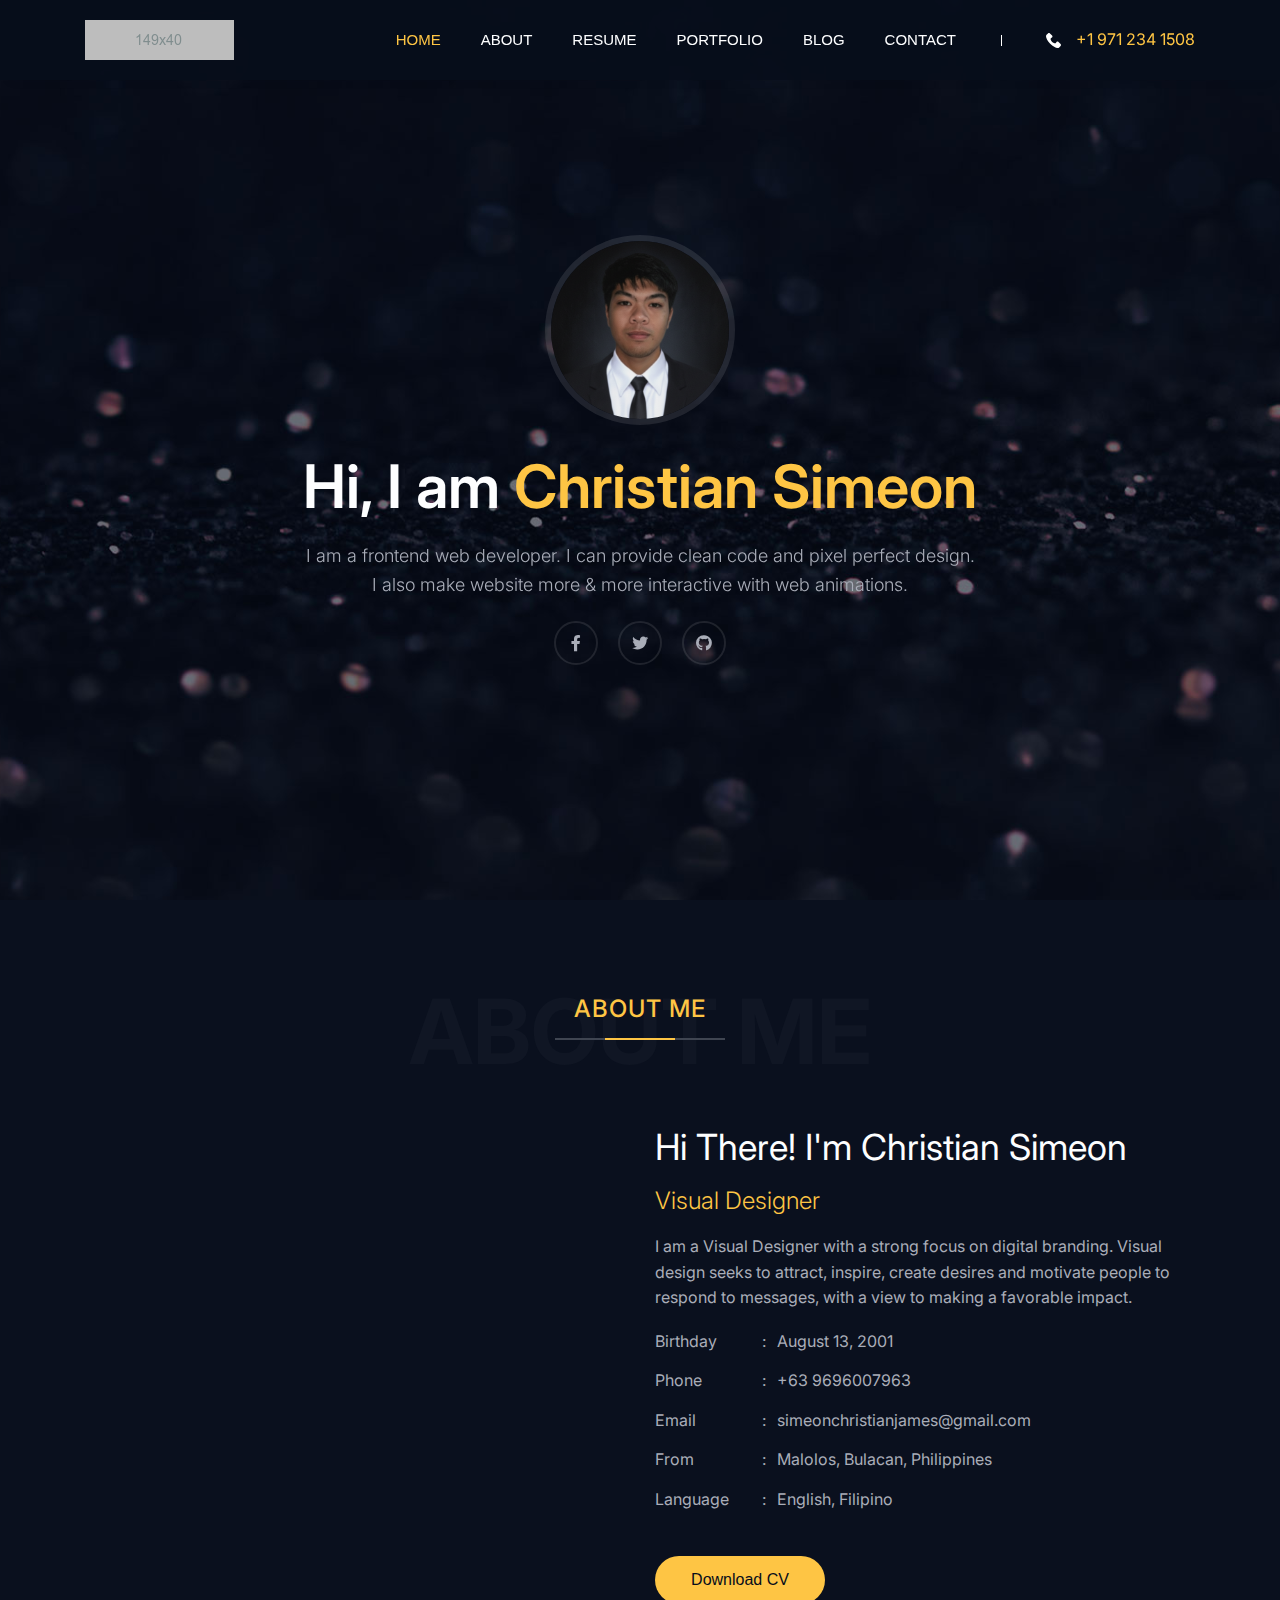
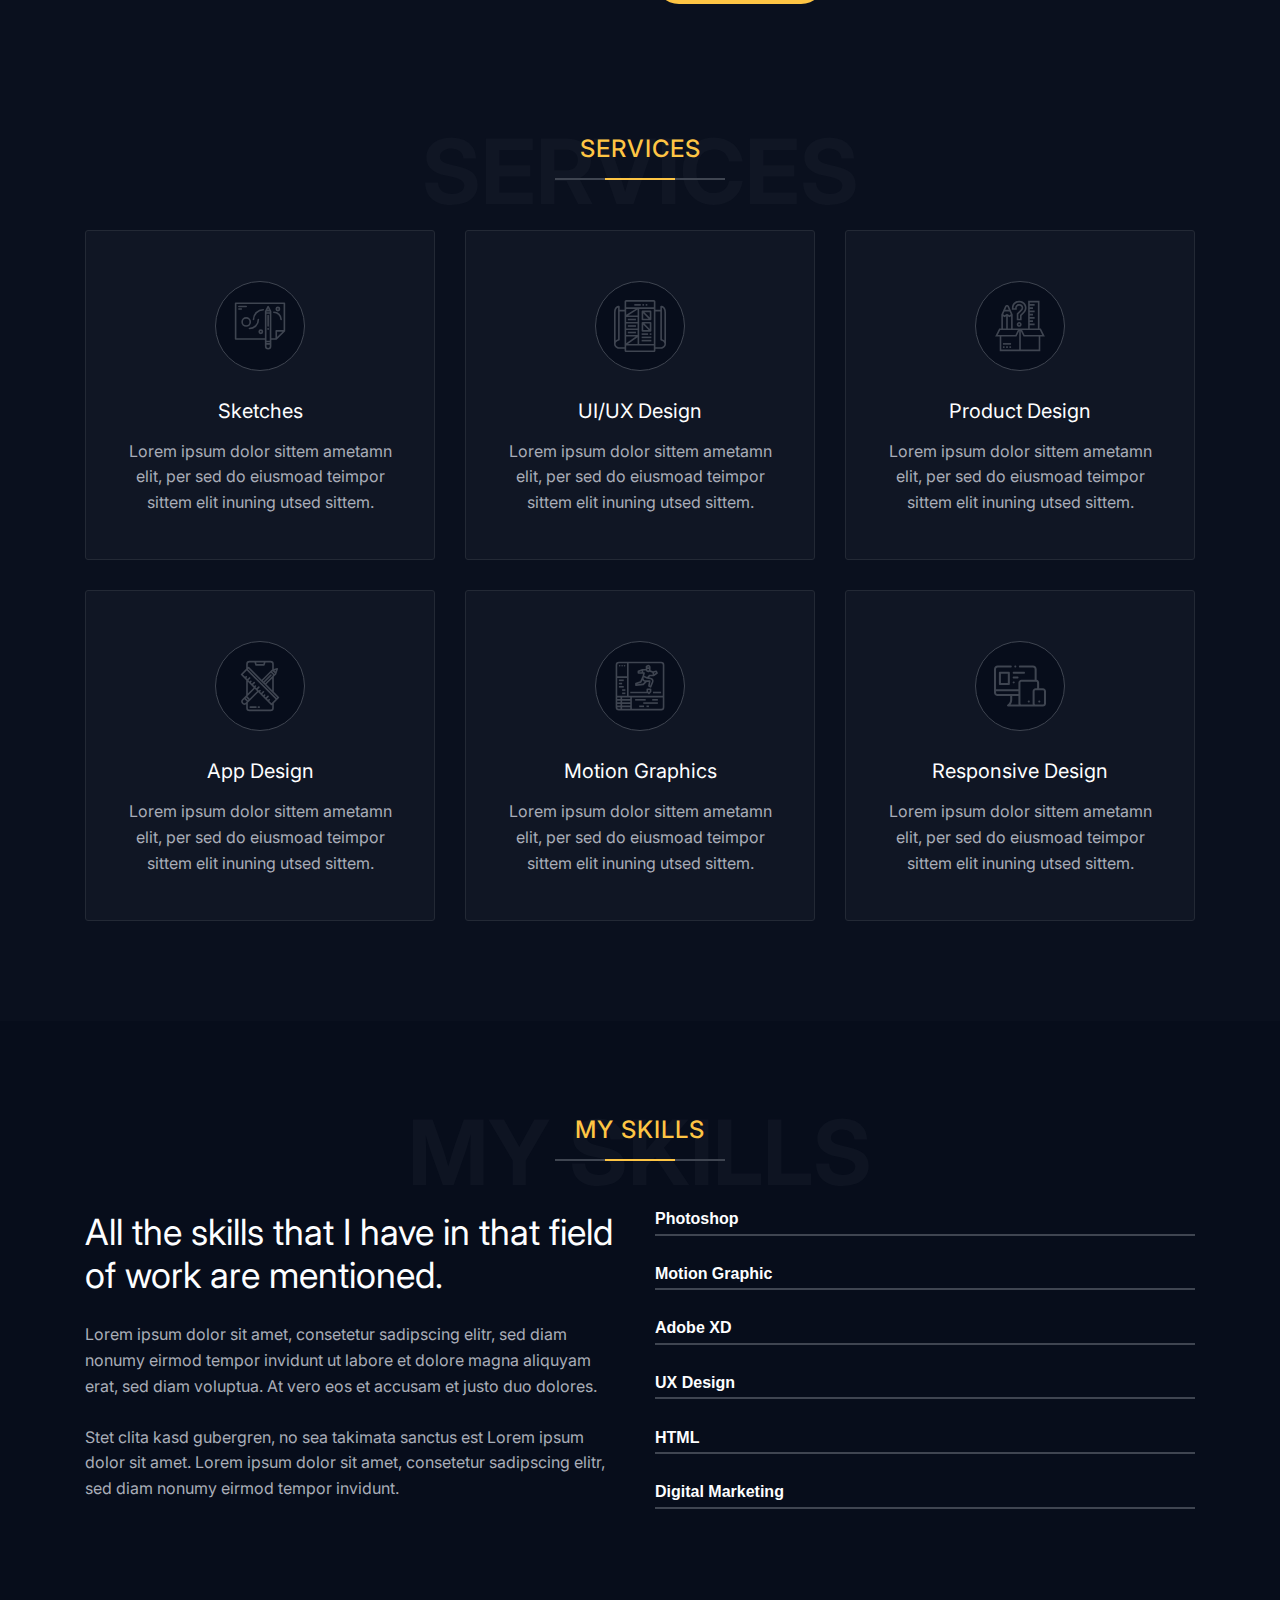
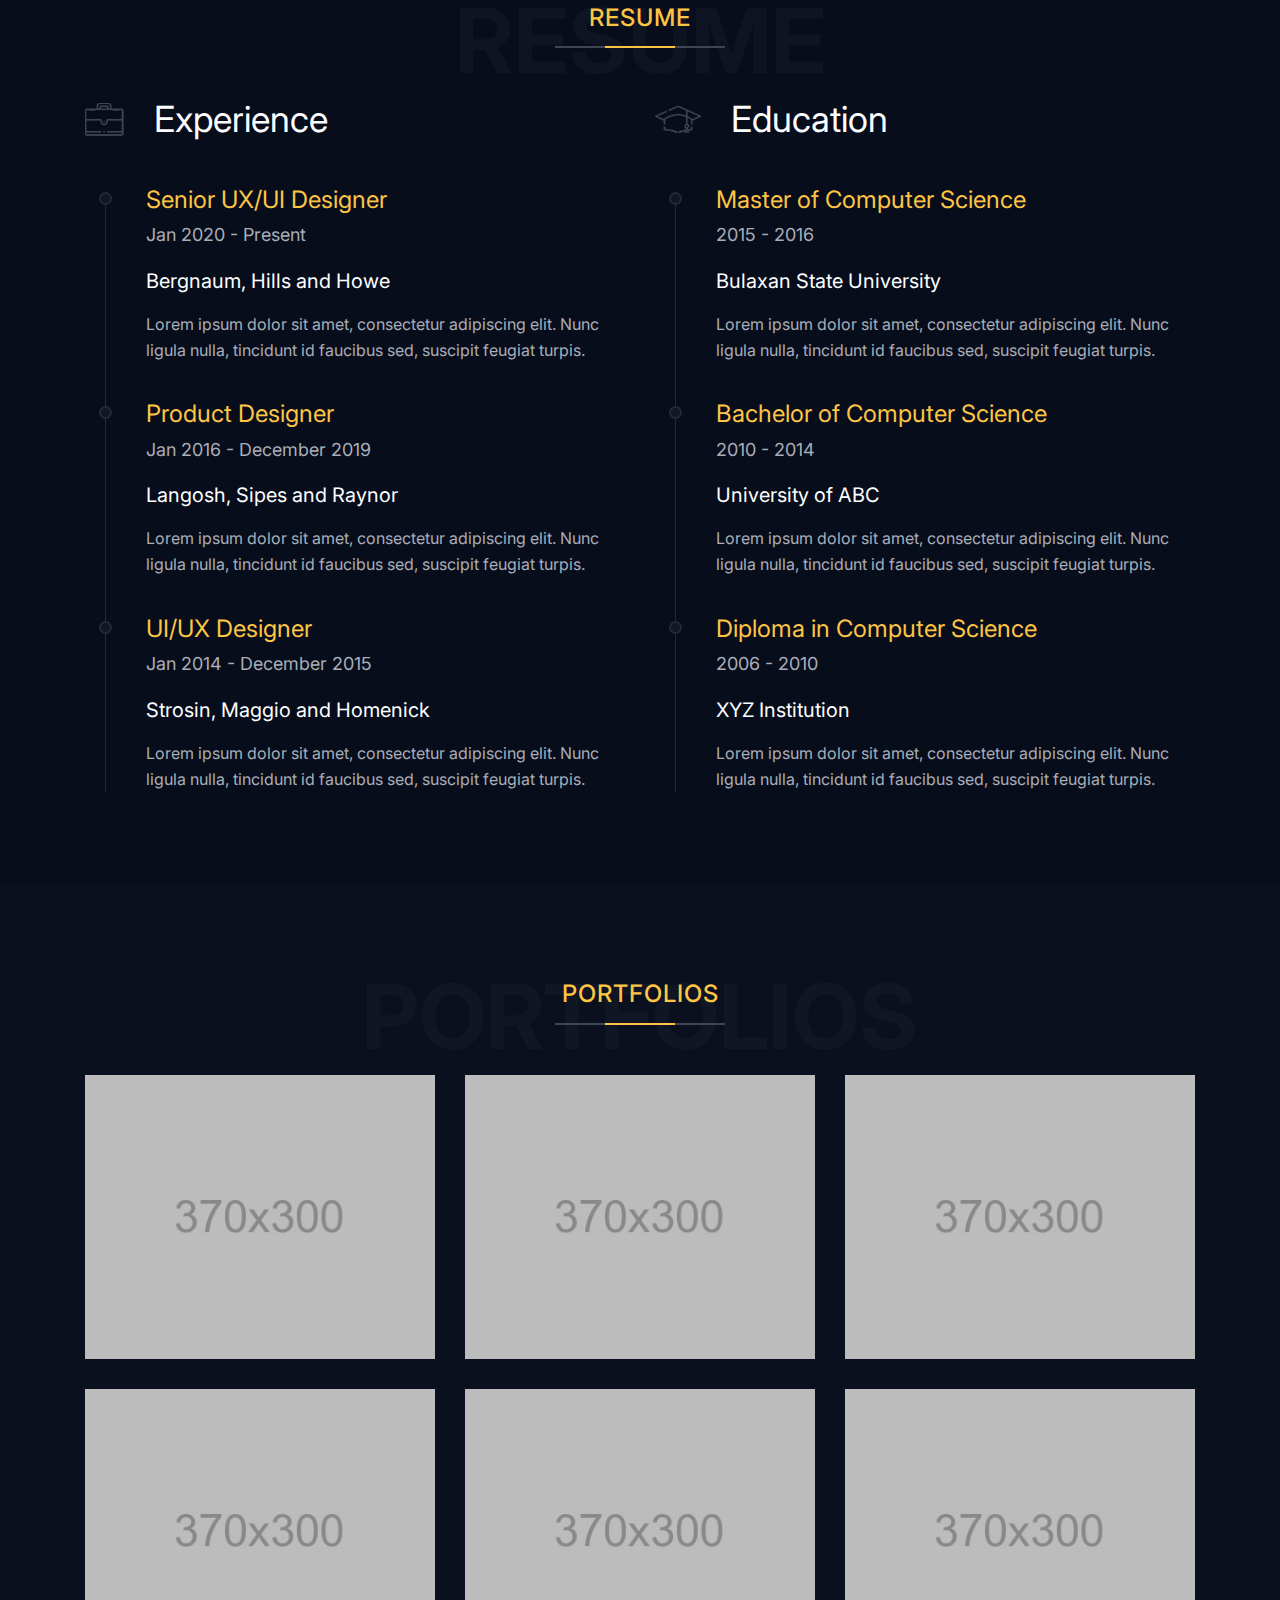
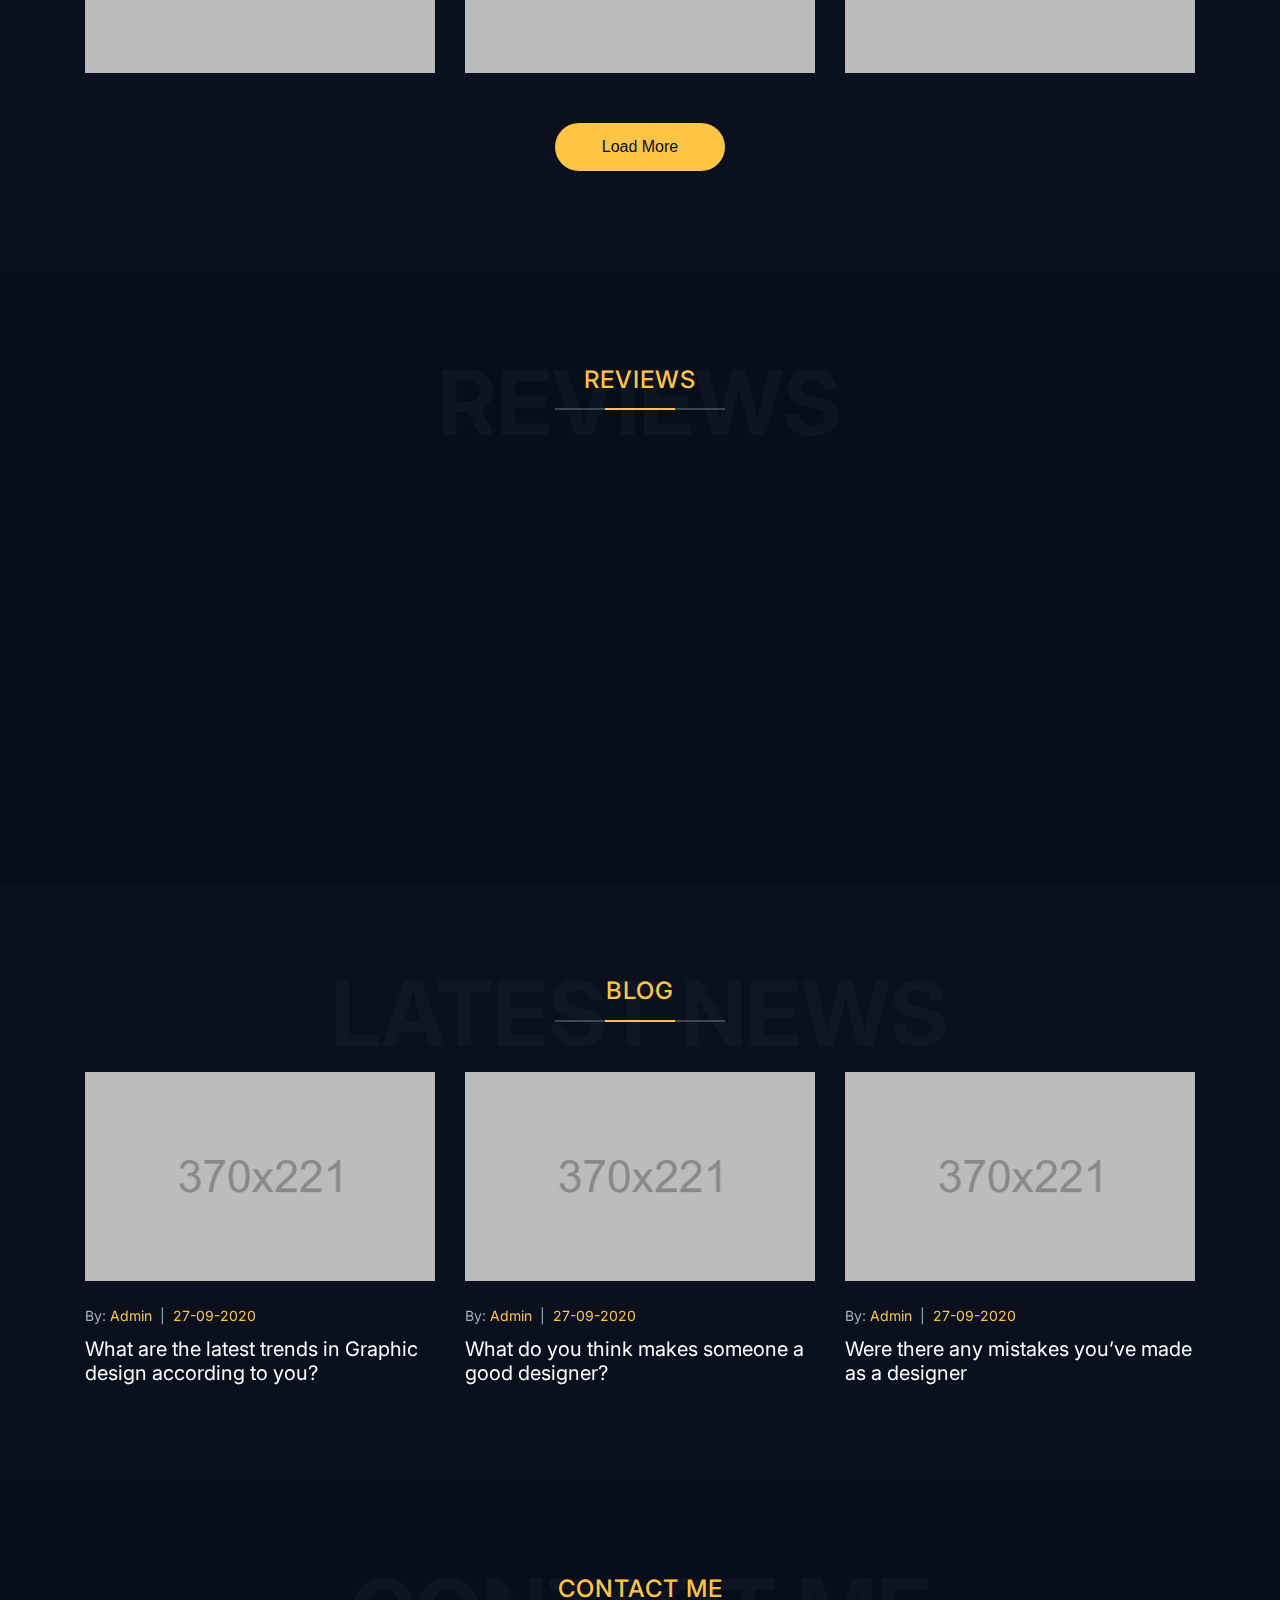
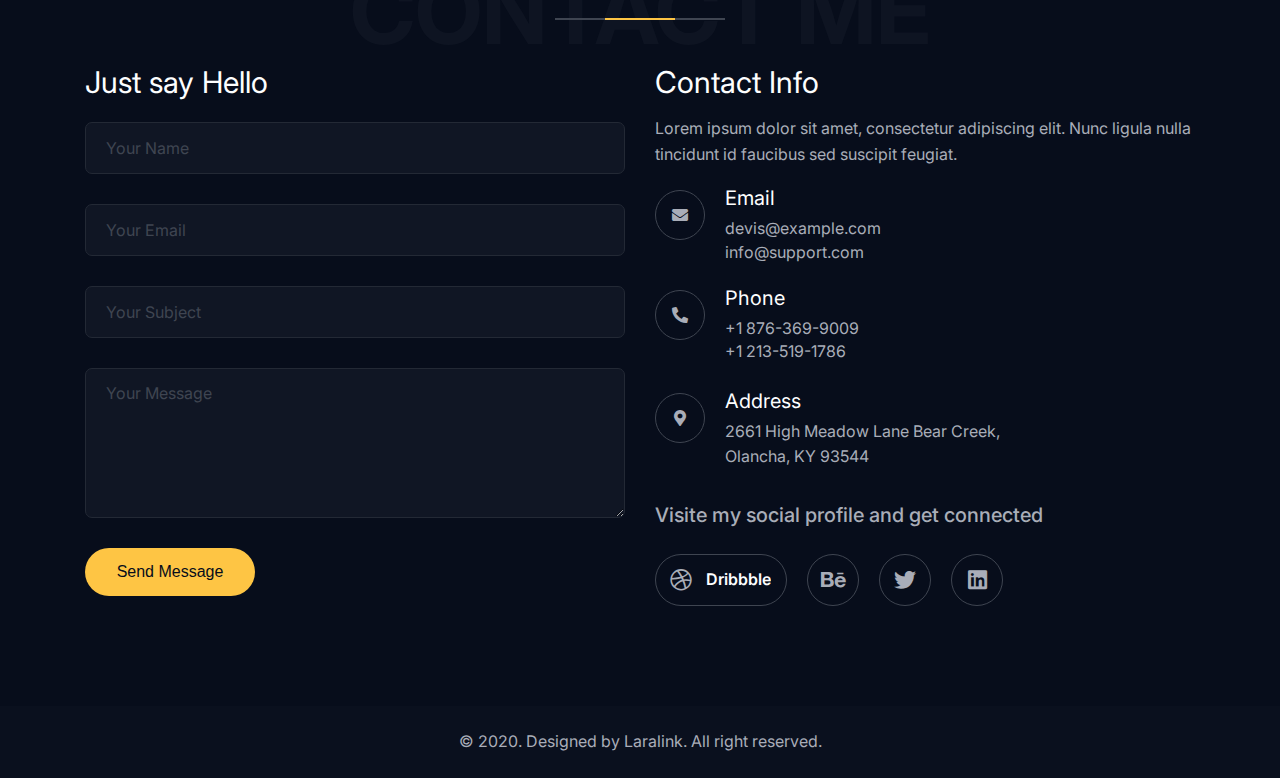
<file: index3.html>
<!DOCTYPE html>
<html class="no-js" lang="en">

<head>
  <!-- Meta Tags -->
  <meta charset="utf-8">
  <meta http-equiv="x-ua-compatible" content="ie=edge">
  <meta name="viewport" content="width=device-width, initial-scale=1">
  <meta name="author" content="Laralink">
  <!-- Page Title -->
  <title>Christian - Personal Portfolio</title>
  <!-- Favicon Icon -->
  <link rel="icon" href="assets/img/favicon.png" />
  <!-- Stylesheets -->
  <link rel="stylesheet" href="assets/css/bootstrap.min.css" />
  <link rel="stylesheet" href="assets/css/fontawesome.css" />
  <link rel="stylesheet" href="assets/css/slick.css" />
  <link rel="stylesheet" href="assets/css/lightgallery.min.css" />
  <link rel="stylesheet" href="assets/css/animate.css" />
  <link rel="stylesheet" href="assets/css/style.css" />
</head>

<body id="home">
  <!-- Start Header Section -->
  <header class="st-site-header st-style1 st-sticky-header">
    <div class="st-main-header">
      <div class="container">
        <div class="st-main-header-in">
          <div class="st-main-header-left">
            <a class="st-site-branding" href="index.html"><img src="assets/img/logo.png" alt="Christian"></a>
          </div>
          <div class="st-main-header-right">
            <div class="st-nav">
              <ul class="st-nav-list st-onepage-nav">
                <li><a href="#home" class="st-smooth-move">Home</a></li>
                <li><a href="#about" class="st-smooth-move">About</a></li>
                <li><a href="#resume" class="st-smooth-move">Resume</a></li>
                <li><a href="#portfolio" class="st-smooth-move">Portfolio</a></li>
                <li><a href="#blog" class="st-smooth-move">Blog</a></li>
                <li><a href="#contact" class="st-smooth-move">Contact</a></li>
              </ul>
              <div class="sp-phone">
                <svg viewBox="0 0 513.64 513.64">
                  <g>
                    <g>
                      <path d="M499.66,376.96l-71.68-71.68c-25.6-25.6-69.12-15.359-79.36,17.92c-7.68,23.041-33.28,35.841-56.32,30.72c-51.2-12.8-120.32-79.36-133.12-133.12c-7.68-23.041,7.68-48.641,30.72-56.32c33.28-10.24,43.52-53.76,17.92-79.36l-71.68-71.68c-20.48-17.92-51.2-17.92-69.12,0l-48.64,48.64c-48.64,51.2,5.12,186.88,125.44,307.2c120.32,120.32,256,176.641,307.2,125.44l48.64-48.64C517.581,425.6,517.581,394.88,499.66,376.96z" />
                    </g>
                  </g>
                </svg>
                <div class="sp-phone-no">+1 971 234 1508</div>
              </div>
            </div>
          </div>
        </div>
      </div>
    </div>
  </header>
  <!-- End Header Section -->

  <!-- Start Hero Seciton -->
  <section class="st-hero st-style2 st-bg st-dynamic-bg st-ripple-version" data-src='assets/img/hero-bg-1.jpg'>
    <div class="container">
      <div class="st-hero-text">
        <div class="st-author"><img src="assets/img/section/hero-img.jpg" alt=""></div>
        <h1>Hi, I am <span>Christian Simeon</span></h1>
        <p>I am a frontend web developer. I can provide clean code and pixel perfect design. <br>I also make website more & more interactive with web animations.</p>
        <div class="st-hero-social-links">
          <a href="#" class="st-social-btn">
            <i class="fab fa-facebook-f"></i>
          </a>
          <a href="#" class="st-social-btn">
            <i class="fab fa-twitter"></i>
          </a>
          <a href="#" class="st-social-btn">
            <i class="fab fa-github"></i>
          </a>
        </div>
      </div>
    </div>
  </section>
  <!-- End Hero Seciton -->

  <!-- Start About Seciton -->
  <section id="about" class="st-about-wrap">
    <div class="st-height-b100 st-height-lg-b80"></div>
    <div class="container">
      <div class="st-section-heading st-style1">
        <h4 class="st-section-heading-title">ABOUT ME</h4>
        <h2 class="st-section-heading-subtitle">ABOUT ME</h2>
      </div>
      <div class="st-height-b25 st-height-lg-b25"></div>
    </div>
    <div class="container">
      <div class="row">
        <div class="col-lg-6 wow fadeInLeft">
          <div class="st-about-img-wrap">
            <div class="st-about-img st-dynamic-bg st-bg" data-src="assets/img/section/about.jpg"></div>
          </div>
          <div class="st-height-b0 st-height-lg-b30"></div>
        </div>
        <div class="col-lg-6">
          <div class="st-vertical-middle">
            <div class="st-vertical-middle-in">
              <div class="st-text-block st-style1">
                <h2 class="st-text-block-title">Hi There! I'm Christian Simeon</h2>
                <h4 class="st-text-block-subtitle">Visual Designer</h4>
                <div class="st-text-block-text">
                  <p>I am a Visual Designer with a strong focus on digital branding. Visual design seeks to attract,
                    inspire, create desires and motivate people to respond to messages, with a view to making a
                    favorable impact.</p>
                </div>
                <ul class="st-text-block-details st-mp0">
                  <li><span>Birthday</span> : <span>August 13, 2001</span></li>
                  <li><span>Phone</span> : <span>+63 9696007963</span></li>
                  <li><span>Email</span> : <span>simeonchristianjames@gmail.com</span></li>
                  <li><span>From</span> : <span>Malolos, Bulacan, Philippines</span></li>
                  <li><span>Language</span> : <span>English, Filipino</span></li>
                </ul>
                <div class="st-text-block-btn">
                  <a href="#" class="st-btn st-style1 st-color1">Download CV</a>
                </div>
              </div>
            </div>
          </div>
        </div>
      </div>
    </div>
  </section>
  <!-- End About Seciton -->

  <!-- Start Service Seciton -->
  <section>
    <div class="st-height-b100 st-height-lg-b80"></div>
    <div class="container">
      <div class="st-section-heading st-style1">
        <h4 class="st-section-heading-title">SERVICES</h4>
        <h2 class="st-section-heading-subtitle">SERVICES</h2>
      </div>
      <div class="st-height-b25 st-height-lg-b25"></div>
    </div>

    <!-- Iconbox Container -->

    <div class="container">
      <div class="row">
        <div class="col-lg-4 col-md-6">
          <div class="st-iconbox st-style1">
            <div class="st-iconbox-icon">
              <svg viewBox="0 0 512 512">
                <g>
                  <path d="m336 144a8 8 0 0 0 -8 8v104a8 8 0 0 0 16 0v-104a8 8 0 0 0 -8-8z" />
                  <path d="m336 272a8 8 0 0 0 -8 8v8a8 8 0 0 0 16 0v-8a8 8 0 0 0 -8-8z" />
                  <path
                    d="m496 24h-480a8 8 0 0 0 -8 8v352a8 8 0 0 0 8 8h288v64a32 32 0 0 0 64 0v-64h48a8.008 8.008 0 0 0 5.66-2.34l80-80a8.008 8.008 0 0 0 2.34-5.66v-272a8 8 0 0 0 -8-8zm-144 432a16 16 0 0 1 -32 0v-16h32zm0-32h-32v-8h32zm0-24h-32v-264h32zm0-280h-32v-6.11l.94-1.89h30.12l.94 1.89zm-23.06-24 7.06-14.11 7.06 14.11zm95.06 268.69v-52.69h52.69zm64-68.69h-72a8 8 0 0 0 -8 8v72h-40v-264a8.081 8.081 0 0 0 -.84-3.58l-24-48a8.009 8.009 0 0 0 -14.32 0l-24 48a8.081 8.081 0 0 0 -.84 3.58v264h-280v-336h464z" />
                  <path d="m48 72h72a8 8 0 0 0 0-16h-72a8 8 0 0 0 0 16z" />
                  <path d="m80 88a8 8 0 0 0 -8-8h-24a8 8 0 0 0 0 16h24a8 8 0 0 0 8-8z" />
                  <path
                    d="m288 88a104.118 104.118 0 0 0 -104 104 8 8 0 0 0 16 0 88.1 88.1 0 0 1 88-88 8 8 0 0 0 0-16z" />
                  <path
                    d="m240 184a8 8 0 0 0 -8 8 80.091 80.091 0 0 1 -80 80 8 8 0 0 0 0 16 96.108 96.108 0 0 0 96-96 8 8 0 0 0 -8-8z" />
                  <path
                    d="m456 192a8 8 0 0 0 16 0 80.091 80.091 0 0 0 -80-80 8 8 0 0 0 0 16 64.072 64.072 0 0 1 64 64z" />
                  <path
                    d="m168 216a48 48 0 1 0 -48 48 48.053 48.053 0 0 0 48-48zm-48 32a32 32 0 1 1 32-32 32.036 32.036 0 0 1 -32 32z" />
                  <path
                    d="m264 288a24 24 0 1 0 24 24 24.028 24.028 0 0 0 -24-24zm0 32a8 8 0 1 1 8-8 8.009 8.009 0 0 1 -8 8z" />
                  <path
                    d="m432 112a24 24 0 1 0 -24-24 24.028 24.028 0 0 0 24 24zm0-32a8 8 0 1 1 -8 8 8.009 8.009 0 0 1 8-8z" />
                </g>
              </svg>
            </div>
            <h2 class="st-iconbox-title">Sketches</h2>
            <div class="st-iconbox-text">Lorem ipsum dolor sittem ametamn elit, per sed do eiusmoad teimpor sittem elit inuning utsed sittem.</div>
          </div>
          <div class="st-height-b30 st-height-lg-b30"></div>
        </div><!-- .col -->
        <div class="col-lg-4 col-md-6">
          <div class="st-iconbox st-style1">
            <div class="st-iconbox-icon">
              <svg viewBox="0 0 512 512">
                <g>
                  <g>
                    <path d="M360,104h-80c-4.418,0-8,3.582-8,8v80c0,4.418,3.582,8,8,8h80c4.418,0,8-3.582,8-8v-80C368,107.582,364.418,104,360,104z
                  M288,184v-52.693L340.693,184H288z M352,172.68L299.32,120H352V172.68z" />
                  </g>
                </g>
                <g>
                  <g>
                    <path d="M360,216h-80c-4.418,0-8,3.582-8,8v80c0,4.418,3.582,8,8,8h80c4.418,0,8-3.582,8-8v-80C368,219.582,364.418,216,360,216z
                  M288,296v-52.685L340.685,296H288z M352,284.688L299.312,232H352V284.688z" />
                  </g>
                </g>
                <g>
                  <g>
                    <rect x="272" y="328" width="64" height="16" />
                  </g>
                </g>
                <g>
                  <g>
                    <rect x="352" y="328" width="16" height="16" />
                  </g>
                </g>
                <g>
                  <g>
                    <rect x="272" y="360" width="96" height="16" />
                  </g>
                </g>
                <g>
                  <g>
                    <rect x="272" y="392" width="96" height="16" />
                  </g>
                </g>
                <g>
                  <g>
                    <rect x="136" y="184" width="80" height="16" />
                  </g>
                </g>
                <g>
                  <g>
                    <rect x="136" y="248" width="80" height="16" />
                  </g>
                </g>
                <g>
                  <g>
                    <rect x="136" y="312" width="80" height="16" />
                  </g>
                </g>
                <g>
                  <g>
                    <path d="M464,56c-4.418,0-8,3.582-8,8v32h-48V16c0-8.837-7.163-16-16-16H120c-8.837,0-16,7.163-16,16v80H56V64
                 c0-4.418-3.582-8-8-8c-0.48,0-48,0.728-48,64v312c0,30.504,30.4,44.632,46.4,47.84c0.526,0.111,1.062,0.165,1.6,0.16h56v16
                 c0,8.837,7.163,16,16,16h272c8.837,0,16-7.163,16-16v-16h56c0.538,0.005,1.074-0.049,1.6-0.16c16-3.208,46.4-17.336,46.4-47.84
                 V120C512,56.728,464.48,56,464,56z M16,120c0-32.64,14.4-43.088,24-46.4v312.232c-8.773,2.722-16.927,7.139-24,13V120z M104,464
                 H48.88C44.104,462.856,16,455.128,16,432c0-24.96,32.248-31.88,33.6-32.16c3.725-0.76,6.401-4.038,6.4-7.84V112h48V464z M120,88
                 h92.12L120,145.543V88z M232,94.447V152h-92.136L232,94.447z M120,168h112v48H120V168z M120,232h112v48H120V232z M120,296h112v48
                 H120V296z M120,360h94.186L120,424.724V360z M232,367.172V432h-94.337L232,367.172z M392,496H120v-48h272V496z M392,432H248V88
                 h144V432z M392,72H120V16h272V72z M463.136,464H408V112h48v280c-0.001,3.802,2.675,7.08,6.4,7.84
                 c0.368,0.072,33.6,7.008,33.6,32.16C496,455.256,468.072,462.84,463.136,464z M496,398.832c-7.073-5.861-15.227-10.278-24-13V73.6
                 c9.496,3.32,24,13.776,24,46.4V398.832z" />
                  </g>
                </g>
                <g>
                  <g>
                    <rect x="200" y="40" width="64" height="16" />
                  </g>
                </g>
                <g>
                  <g>
                    <rect x="280" y="40" width="16" height="16" />
                  </g>
                </g>
                <g>
                  <g>
                    <rect x="312" y="40" width="16" height="16" />
                  </g>
                </g>
              </svg>
            </div>
            <h2 class="st-iconbox-title">UI/UX Design</h2>
            <div class="st-iconbox-text">Lorem ipsum dolor sittem ametamn elit, per sed do eiusmoad teimpor sittem elit inuning utsed sittem.</div>
          </div>
          <div class="st-height-b30 st-height-lg-b30"></div>
        </div><!-- .col -->
        <div class="col-lg-4 col-md-6">
          <div class="st-iconbox st-style1">
            <div class="st-iconbox-icon">
              <svg viewBox="0 0 64 64">
                <path
                  d="m62.618 45-5-10h-1.618v-34h-14v34h-19v-17.217l-4.676-10.286c-.413-.909-1.325-1.497-2.324-1.497s-1.911.588-2.324 1.496l-4.676 10.287v17.217h-2.618l-5 10h5.618v18h50v-18zm-18.618-14h6v-2h-6v-2h4v-2h-4v-2h6v-2h-6v-2h4v-2h-4v-2h6v-2h-6v-2h4v-2h-4v-2h6v-2h-6v-2h10v32h-10zm12.382 6 3 6h-21.764l-3-6zm-39.387-2v-15.132l2.002 1.333 2.003-1.334v15.133zm3.743-17.361-1.741 1.159-3.002-2.001-2.998 2-1.735-1.158 1.654-3.639h6.167zm-5.242-9.316c.18-.393.828-.394 1.008.001l1.67 3.676h-4.349zm-4.496 11.547 1.997 1.333 1.998-1.333v15.13h-3.995zm-3.382 17.13h21.764l-3 6h-21.764zm1.382 8h18.618l3.382-6.764v22.764h-22zm46 16h-22v-22.764l3.382 6.764h18.618z" />
                <path d="m19 57h2v2h-2z" />
                <path d="m11 57h2v2h-2z" />
                <path d="m15 57h2v2h-2z" />
                <path d="m11 53h10v2h-10z" />
                <path
                  d="m28 9.657c0-1.465 1.192-2.657 2.657-2.657h.686c1.465 0 2.657 1.192 2.657 2.657 0 .709-.276 1.376-.778 1.879l-5.222 5.222v8.242h6v-5.758l3.464-3.464c1.636-1.635 2.536-3.809 2.536-6.121 0-4.773-3.884-8.657-8.657-8.657h-.686c-4.773 0-8.657 3.884-8.657 8.657v2.343h6zm-2 0v.343h-2v-.343c0-3.671 2.986-6.657 6.657-6.657h.686c3.671 0 6.657 2.986 6.657 6.657 0 1.777-.692 3.449-1.95 4.707l-4.05 4.05v4.586h-2v-5.414l4.637-4.636c.879-.881 1.363-2.051 1.363-3.293 0-2.568-2.089-4.657-4.657-4.657h-.686c-2.568 0-4.657 2.089-4.657 4.657z" />
                <path
                  d="m28 30c0 1.654 1.346 3 3 3s3-1.346 3-3-1.346-3-3-3-3 1.346-3 3zm4 0c0 .552-.448 1-1 1s-1-.448-1-1 .448-1 1-1 1 .448 1 1z" />
              </svg>
            </div>
            <h2 class="st-iconbox-title">Product Design</h2>
            <div class="st-iconbox-text">Lorem ipsum dolor sittem ametamn elit, per sed do eiusmoad teimpor sittem elit inuning utsed sittem.</div>
          </div>
          <div class="st-height-b30 st-height-lg-b30"></div>
        </div><!-- .col -->
        <div class="col-lg-4 col-md-6">
          <div class="st-iconbox st-style1">
            <div class="st-iconbox-icon">
              <svg viewBox="0 0 512 512">
                <g>
                  <path d="M216,456H160a8,8,0,0,0,0,16h56a8,8,0,0,0,0-16Z" />
                  <path d="M248,456h-8a8,8,0,0,0,0,16h8a8,8,0,0,0,0-16Z" />
                  <path
                    d="M442.68,363.48,392,312.8V165.27l22.4-22.4a7.953,7.953,0,0,0,1.93-3.13L433.3,88.82A8,8,0,0,0,423.18,78.7L392,89.09V40A32.042,32.042,0,0,0,360,8H152a32.042,32.042,0,0,0-32,32V86.53L69.32,137.21a8,8,0,0,0,0,11.31L120,199.2V346.74L80.63,386.11A32.005,32.005,0,0,0,120,436.01V472a32.042,32.042,0,0,0,32,32H360a32.042,32.042,0,0,0,32-32V425.47l50.68-50.68A8,8,0,0,0,442.68,363.48ZM413.06,98.94l-4.99,14.97-9.98-9.98Zm-31.95,10.64,21.31,21.31-.67,2-4.32,4.32-22.64-22.64,4.32-4.32ZM306.92,227.72l-5.66-5.66,67.88-67.88a8,8,0,1,0-11.32-11.32l-67.88,67.88-5.66-5.65,79.2-79.2,22.63,22.64-7.74,7.74-.05.05ZM376,181.27V296.8l-57.76-57.76ZM293.44,24l-4.5,16H222.25l-4-16ZM136,40a16.021,16.021,0,0,1,16-16h49.75l6.49,25.94A8,8,0,0,0,216,56h79a8,8,0,0,0,7.7-5.83L310.06,24H360a16.021,16.021,0,0,1,16,16V94.42l-3.74,1.25a7.953,7.953,0,0,0-3.13,1.93l-96.16,96.17L148.52,69.32a8,8,0,0,0-11.31,0L136,70.53ZM114.59,420.05a16.005,16.005,0,1,1-22.64-22.63l11.31-11.32,22.64,22.64Zm-.01-45.26,5.66-5.65,22.62,22.62-5.65,5.66Zm90.51-90.5,22.63,22.63-73.54,73.54-22.63-22.64ZM136,330.74V215.2l57.77,57.77ZM376,472a16.021,16.021,0,0,1-16,16H152a16.021,16.021,0,0,1-16-16V421.26L239.04,318.24,363.48,442.68a8,8,0,0,0,11.31,0l1.21-1.21Zm-6.86-46.29-22.63-22.63,5.66-5.66a8,8,0,0,0-11.32-11.31l-5.65,5.65-11.32-11.31,16.97-16.97a8,8,0,0,0-11.31-11.31l-16.97,16.97-11.32-11.32,5.66-5.65a8,8,0,0,0-11.31-11.32l-5.66,5.66L278.63,335.2l16.97-16.97a8,8,0,0,0-11.32-11.32l-16.97,16.97L256,312.57l5.66-5.66a8,8,0,1,0-11.32-11.31l-5.65,5.65a.035.035,0,0,1-.02-.01l-11.3-11.3,16.97-16.97a8,8,0,0,0-11.31-11.31l-16.97,16.97-11.29-11.29c-.01-.01-.01-.02-.02-.03l5.65-5.65a8,8,0,1,0-11.31-11.32L199.43,256l-11.31-11.31,16.97-16.97a8,8,0,0,0-11.32-11.32L176.8,233.37l-11.31-11.31,5.66-5.66a8,8,0,0,0-11.32-11.31l-5.65,5.66-11.32-11.32,16.97-16.97a8,8,0,0,0-11.31-11.31l-16.97,16.97L120.24,176.8l5.65-5.65a8,8,0,0,0-11.31-11.32l-5.66,5.66L86.29,142.86l39.6-39.59L408.73,386.11Zm50.91-50.92L137.21,91.95l5.65-5.66L267.29,210.72c.01.01.01.02.02.03s.02.01.03.02l16.93,16.94c.01,0,.01,0,.01.01s.01,0,.01.01l16.95,16.94c.01.01.01.02.02.03s.02.01.03.02l77.02,77.02a.234.234,0,0,0,.07.07l47.33,47.33Z" />
                </g>
              </svg>
            </div>
            <h2 class="st-iconbox-title">App Design</h2>
            <div class="st-iconbox-text">Lorem ipsum dolor sittem ametamn elit, per sed do eiusmoad teimpor sittem elit inuning utsed sittem.</div>
          </div>
          <div class="st-height-b0 st-height-lg-b30"></div>
        </div><!-- .col -->
        <div class="col-lg-4 col-md-6">
          <div class="st-iconbox st-style1">
            <div class="st-iconbox-icon">
              <svg viewBox="0 0 512 512">
                <path
                  d="m48 496h416a32.036 32.036 0 0 0 32-32v-416a32.036 32.036 0 0 0 -32-32h-416a32.036 32.036 0 0 0 -32 32v416a32.036 32.036 0 0 0 32 32zm-16-32h32v16h-16a16.01833 16.01833 0 0 1 -16-16zm128-48h-80v-16h80zm0 16v16h-80v-16zm0 32v16h-80v-16zm0-80h-80v-16h80zm-32-32h-96v-176h96zm-64 16v16h-32v-16zm0 32v16h-32v-16zm0 32v16h-32v-16zm400 48h-288v-112h304v96a16.01833 16.01833 0 0 1 -16 16zm16-432v304h-336v-320h320a16.01833 16.01833 0 0 1 16 16zm-432-16h80v128h-96v-112a16.01833 16.01833 0 0 1 16-16z" />
                <path d="m208 384h104v16h-104z" />
                <path d="m288 416h144v16h-144z" />
                <path d="m248 448h48v16h-48z" />
                <path d="m320 448h24v16h-24z" />
                <path d="m376 384h56v16h-56z" />
                <circle cx="56" cy="56" r="8" />
                <circle cx="80" cy="56" r="8" />
                <circle cx="104" cy="56" r="8" />
                <path d="m384 312h80v16h-80z" />
                <path
                  d="m332.68652 328 5.65674 5.65674a7.99945 7.99945 0 0 0 11.31348 0l16-16a7.99877 7.99877 0 0 0 2.34326-5.65674v-24a7.99977 7.99977 0 0 0 -8-8h-32a7.99977 7.99977 0 0 0 -8 8v24h-160v16zm3.31348-32h16v12.68652l-8 8-8-8z" />
                <path d="m48 192h48v16h-48z" />
                <path d="m48 224h32v16h-32z" />
                <path d="m48 256h48v16h-48z" />
                <path d="m80 288h32v16h-32z" />
                <path d="m80 320h32v16h-32z" />
                <path
                  d="m210.66455 253.96094a8.00168 8.00168 0 0 0 6.21875 1.99023l72-8a7.99845 7.99845 0 0 0 4.77344-2.29443l29.65674-29.65674h19.24267l-6.44726 38.68457a7.99969 7.99969 0 0 0 4.31347 8.4707l16 8a8 8 0 0 0 10.93067-4.0039l20.14258-46.99951a33.75475 33.75475 0 0 0 -25.47608-46.59229l-17.37036-2.895 10.66483-10.66457h36.686a7.99948 7.99948 0 0 0 4.7998-1.6001l32-24a7.9996 7.9996 0 0 0 2.35547-9.97754l-8-16a7.99877 7.99877 0 0 0 -9.0957-4.18359l-29.49023 7.37256-25.2182-10.08716a23.96392 23.96392 0 0 0 .64886-5.52417v-27.05566a20.94358 20.94358 0 0 0 -30.31055-18.73291l-13.26709 6.6333a7.99924 7.99924 0 0 0 -4.42236 7.15527v24h-32a8.00164 8.00164 0 0 0 -2.97119.57227l-40 16a7.99975 7.99975 0 0 0 -5.02881 7.42773v16a7.99977 7.99977 0 0 0 8 8h45.75391l-5.36005 21.43921-22.33186 52.10718-44.5918 14.86425a8.00011 8.00011 0 0 0 -5.4702 7.58936v16a8.00089 8.00089 0 0 0 2.66455 5.96094zm162.64945-52.72022a17.73543 17.73543 0 0 1 -.52441 12.60791l-16.80078 39.20166-3.12647-1.56347 7.02881-42.17139a8.00034 8.00034 0 0 0 -7.89115-9.31543h-40.92871a20.1611 20.1611 0 0 1 -19.12647-26.53662l.96155-2.88464 32.12244 12.849a7.986 7.986 0 0 0 1.65729.45722l-.001.00616 32.7041 5.45069a17.7145 17.7145 0 0 1 13.9248 11.89891zm-21.314-57.24072a7.99877 7.99877 0 0 0 -5.65674 2.34326l-20.27 20.26953-28.61865-11.44726 6.30664-25.2251a8.0001 8.0001 0 0 0 -7.76125-9.94043h-8v-16h25.3761a23.97964 23.97964 0 0 0 37.033 11.17987l26.82165 10.72864 4.52291 18.09149zm-8-48a8 8 0 0 1 -16 0v-8h16zm69.85889 29.606-17.01984 12.76489-3.13751-12.55 18.01282-4.50348zm-77.01319-61.084a4.94339 4.94339 0 0 1 7.1543 4.42234v3.05566h-16v-3.05566zm-88.8457 52.8945 24-9.60022v12.18372h-24zm-24 120.34961 42.52979-14.17675a7.99955 7.99955 0 0 0 4.82324-4.438l8.81164-20.56055c.26654.43829.53235.877.81873 1.30664a36.07631 36.07631 0 0 0 20.894 14.91168l-17.54974 17.54975-60.32766 6.70312z" />
              </svg>
            </div>
            <h2 class="st-iconbox-title">Motion Graphics</h2>
            <div class="st-iconbox-text">Lorem ipsum dolor sittem ametamn elit, per sed do eiusmoad teimpor sittem elit inuning utsed sittem.</div>
          </div>
          <div class="st-height-b0 st-height-lg-b30"></div>
        </div><!-- .col -->
        <div class="col-lg-4 col-md-6">
          <div class="st-iconbox st-style1">
            <div class="st-iconbox-icon">
              <svg viewBox="0 0 512 512">
                <g id="XMLID_1568_">
                  <g id="XMLID_652_">
                    <path id="XMLID_676_"
                      d="m482 278h-37.673v-54c0-14.602-10.489-26.795-24.327-29.455v-104.529c0-19.859-16.157-36.016-36.017-36.016h-128.983c-5.522 0-10 4.477-10 10s4.478 10 10 10h128.983c8.832 0 16.017 7.185 16.017 16.016v103.984h-129.667c-16.542 0-30 13.458-30 30v63.228h-220.333v-197.212c0-8.831 7.185-16.016 16.017-16.016h128.983c5.522 0 10-4.477 10-10s-4.478-10-10-10h-128.983c-19.86 0-36.017 16.157-36.017 36.016v229.268c0 19.859 16.157 36.017 36.017 36.017h123.33v36.063c0 19.688-9.953 37.694-26.624 48.168-3.774 2.371-5.523 6.953-4.29 11.235 1.233 4.283 5.152 7.232 9.609 7.232h343.958c16.542 0 30-13.458 30-30v-119.999c0-16.542-13.458-30-30-30zm-211.667-64h143.994c5.514 0 10 4.486 10 10v54h-14.327c-16.542 0-30 13.458-30 30v120c0 3.506.61 6.87 1.72 10h-111.387c-5.514 0-10-4.486-10-10v-204c0-5.514 4.486-10 10-10zm-250.333 105.284v-12.057h220.333v28.073h-70.986-133.33c-8.832.001-16.017-7.184-16.017-16.016zm159.347 72.08v-36.063h60.986v72.699c0 3.506.61 6.87 1.72 10h-78.402c10.071-13.169 15.696-29.427 15.696-46.636zm312.653 36.636c0 5.514-4.486 10-10 10h-72c-5.514 0-10-4.486-10-10v-120c0-5.514 4.486-10 10-10h72c5.514 0 10 4.486 10 10z" />
                    <path id="XMLID_1626_"
                      d="m58 114.614c-5.522 0-10 4.477-10 10v112c0 5.523 4.478 10 10 10h88c5.522 0 10-4.477 10-10v-112c0-5.523-4.478-10-10-10zm78 112h-68v-92h68z" />
                    <path id="XMLID_1627_"
                      d="m194 134.614h101c5.522 0 10-4.477 10-10s-4.478-10-10-10h-101c-5.522 0-10 4.477-10 10s4.478 10 10 10z" />
                    <path id="XMLID_1628_"
                      d="m194 230.61c2.63 0 5.21-1.06 7.069-2.92 1.86-1.87 2.931-4.44 2.931-7.08 0-2.63-1.07-5.21-2.931-7.07-1.859-1.86-4.439-2.93-7.069-2.93s-5.21 1.07-7.07 2.93-2.93 4.44-2.93 7.07 1.069 5.21 2.93 7.08c1.86 1.86 4.44 2.92 7.07 2.92z" />
                    <path id="XMLID_1639_"
                      d="m194 182.614h37.5c5.522 0 10-4.477 10-10s-4.478-10-10-10h-37.5c-5.522 0-10 4.477-10 10s4.478 10 10 10z" />
                    <path id="XMLID_1674_"
                      d="m446 398c-2.63 0-5.21 1.069-7.07 2.93s-2.93 4.44-2.93 7.07 1.069 5.21 2.93 7.069c1.86 1.86 4.44 2.931 7.07 2.931s5.21-1.07 7.069-2.931c1.861-1.859 2.931-4.439 2.931-7.069s-1.07-5.21-2.931-7.07c-1.859-1.861-4.439-2.93-7.069-2.93z" />
                    <path id="XMLID_1677_"
                      d="m342.33 418c2.63 0 5.21-1.07 7.069-2.931 1.86-1.859 2.931-4.439 2.931-7.069s-1.07-5.21-2.931-7.07c-1.859-1.86-4.439-2.93-7.069-2.93s-5.21 1.069-7.07 2.93-2.93 4.44-2.93 7.07 1.069 5.21 2.93 7.069c1.86 1.861 4.44 2.931 7.07 2.931z" />
                    <path id="XMLID_1681_"
                      d="m210 74c2.63 0 5.21-1.07 7.069-2.93 1.861-1.86 2.931-4.44 2.931-7.07s-1.07-5.21-2.931-7.07c-1.859-1.86-4.439-2.93-7.069-2.93s-5.21 1.07-7.07 2.93-2.93 4.44-2.93 7.07 1.069 5.21 2.93 7.07 4.44 2.93 7.07 2.93z" />
                  </g>
                </g>
              </svg>
            </div>
            <h2 class="st-iconbox-title">Responsive Design</h2>
            <div class="st-iconbox-text">Lorem ipsum dolor sittem ametamn elit, per sed do eiusmoad teimpor sittem elit inuning utsed sittem.</div>
          </div>
          <div class="st-height-b0 st-height-lg-b30"></div>
        </div><!-- .col -->
      </div>
    </div>
    <div class="st-height-b100 st-height-lg-b80"></div>
  </section>
  <!-- End Service Seciton -->

  <!-- Start Skill Seciton -->
  <section class="st-dark-bg">
    <div class="st-height-b100 st-height-lg-b80"></div>
    <div class="container">
      <div class="st-section-heading st-style1">
        <h4 class="st-section-heading-title">MY SKILLS</h4>
        <h2 class="st-section-heading-subtitle">MY SKILLS</h2>
      </div>
      <div class="st-height-b25 st-height-lg-b25"></div>
    </div>

    <div class="container">
      <div class="row">
        <div class="col-lg-6">
          <div class="st-skill-wrap">
            <div class="st-skill-heading">
              <h2 class="st-skill-title">All the skills that I have in that field
                of work are mentioned.</h2>
              <div class="st-skill-subtitle">Lorem ipsum dolor sit amet, consetetur sadipscing elitr, sed diam
                nonumy eirmod tempor invidunt ut labore et dolore magna aliquyam erat, sed diam voluptua. At vero
                eos et accusam et justo duo dolores. <br><br>Stet clita kasd gubergren, no sea takimata
                sanctus est Lorem ipsum dolor sit amet. Lorem ipsum dolor sit amet, consetetur sadipscing elitr,
                sed diam nonumy eirmod tempor invidunt.
              </div>
            </div><!-- .st-skill-heading -->
          </div>
        </div>

        <!-- Progressbar -->

        <div class="col-lg-6">
          <div class="st-height-b0 st-height-lg-b30"></div>
          <div class="st-progressbar-wrap">
            <div class="st-single-progressbar">
              <div class="st-progressbar-heading">
                <h3 class="st-progressbar-title">Photoshop</h3>
                <div class="st-progressbar-percentage wow fadeInLeft" data-wow-duration="1.5s"
                    data-wow-delay="0.5s">95%</div>
              </div>
              <div class="st-progressbar" data-progress="95">
                <div class="st-progressbar-in wow fadeInLeft"></div>
              </div>
            </div><!-- .st-single-progressbar -->
            <div class="st-height-b30 st-height-lg-b20"></div>
            <div class="st-single-progressbar">
              <div class="st-progressbar-heading">
                <h3 class="st-progressbar-title">Motion Graphic</h3>
                <div class="st-progressbar-percentage wow fadeInLeft" data-wow-duration="1.5s"
                    data-wow-delay="0.5s">75%</div>
              </div>
              <div class="st-progressbar" data-progress="75">
                <div class="st-progressbar-in wow fadeInLeft"></div>
              </div>
            </div><!-- .st-single-progressbar -->
            <div class="st-height-b30 st-height-lg-b20"></div>
            <div class="st-single-progressbar">
              <div class="st-progressbar-heading">
                <h3 class="st-progressbar-title">Adobe XD</h3>
                <div class="st-progressbar-percentage wow fadeInLeft" data-wow-duration="1.5s"
                    data-wow-delay="0.5s">90%</div>
              </div>
              <div class="st-progressbar" data-progress="90">
                <div class="st-progressbar-in wow fadeInLeft"></div>
              </div>
            </div><!-- .st-single-progressbar -->
            <div class="st-height-b30 st-height-lg-b20"></div>
            <div class="st-single-progressbar">
              <div class="st-progressbar-heading">
                <h3 class="st-progressbar-title">UX Design</h3>
                <div class="st-progressbar-percentage wow fadeInLeft" data-wow-duration="1.5s"
                    data-wow-delay="0.5s">85%</div>
              </div>
              <div class="st-progressbar" data-progress="85">
                <div class="st-progressbar-in wow fadeInLeft"></div>
              </div>
            </div><!-- .st-single-progressbar -->
            <div class="st-height-b30 st-height-lg-b20"></div>
            <div class="st-single-progressbar">
              <div class="st-progressbar-heading">
                <h3 class="st-progressbar-title">HTML</h3>
                <div class="st-progressbar-percentage wow fadeInLeft" data-wow-duration="1.5s"
                    data-wow-delay="0.5s">80%</div>
              </div>
              <div class="st-progressbar" data-progress="80">
                <div class="st-progressbar-in wow fadeInLeft"></div>
              </div>
            </div><!-- .st-single-progressbar -->
            <div class="st-height-b30 st-height-lg-b20"></div>
            <div class="st-single-progressbar">
              <div class="st-progressbar-heading">
                <h3 class="st-progressbar-title">Digital Marketing</h3>
                <div class="st-progressbar-percentage wow fadeInLeft" data-wow-duration="1.5s"
                    data-wow-delay="0.5s">90%</div>
              </div>
              <div class="st-progressbar" data-progress="90">
                <div class="st-progressbar-in wow fadeInLeft"></div>
              </div>
            </div><!-- .st-single-progressbar -->
          </div>
        </div>
      </div>
    </div>
  </section>
  <!-- End Skill Seciton -->

  <!-- Start Resume Seciton -->
  <section id="resume" class="st-dark-bg">
    <div class="st-height-b100 st-height-lg-b80"></div>
    <div class="container">
      <div class="st-section-heading st-style1">
        <h4 class="st-section-heading-title">RESUME</h4>
        <h2 class="st-section-heading-subtitle">RESUME</h2>
      </div>
      <div class="st-height-b25 st-height-lg-b25"></div>
    </div>
    <div class="container">
      <div class="row">
        <!-- Experience -->
        <div class="col-lg-6">
          <div class="st-resume-wrap">
            <div class="st-resume-heading">
              <img src="assets/img/icon/resume-icon1.png" alt="resume-icon">
              <h2 class="st-resume-heading-title">Experience</h2>
            </div>

            <div class="st-height-b50 st-height-lg-b30"></div>

            <div class="st-resume-timeline-wrap">
              <div class="st-resume-timeline">
                <h3 class="st-resume-timeline-title">Senior UX/UI Designer</h3>
                <div class="st-resume-timeline-duration">Jan 2020 - Present</div>
                <h4 class="st-resume-timeline-subtitle">Bergnaum, Hills and Howe</h4>
                <div class="st-resume-timeline-text">
                  <p>Lorem ipsum dolor sit amet, consectetur adipiscing elit. Nunc
                    ligula nulla, tincidunt id faucibus sed, suscipit feugiat turpis.</p>
                </div>
              </div> <!-- st-resume-timeline -->
              <div class="st-height-b50 st-height-lg-b30"></div>
              <div class="st-resume-timeline">
                <h3 class="st-resume-timeline-title">Product Designer</h3>
                <div class="st-resume-timeline-duration">Jan 2016 - December 2019</div>
                <h4 class="st-resume-timeline-subtitle">Langosh, Sipes and Raynor</h4>
                <div class="st-resume-timeline-text">
                  <p>Lorem ipsum dolor sit amet, consectetur adipiscing elit. Nunc
                    ligula nulla, tincidunt id faucibus sed, suscipit feugiat turpis.</p>
                </div>
              </div> <!-- st-resume-timeline -->
              <div class="st-height-b50 st-height-lg-b30"></div>
              <div class="st-resume-timeline">
                <h3 class="st-resume-timeline-title">UI/UX Designer</h3>
                <div class="st-resume-timeline-duration">Jan 2014 - December 2015</div>
                <h4 class="st-resume-timeline-subtitle">Strosin, Maggio and Homenick</h4>
                <div class="st-resume-timeline-text">
                  <p>Lorem ipsum dolor sit amet, consectetur adipiscing elit. Nunc
                    ligula nulla, tincidunt id faucibus sed, suscipit feugiat turpis.</p>
                </div>
              </div> <!-- st-resume-timeline -->
            </div>
          </div>
        </div>

        <!-- Education -->
        <div class="col-lg-6">

          <div class="st-height-b0 st-height-lg-b50"></div>
          <div class="st-resume-wrap">
            <div class="st-resume-heading">
              <img src="assets/img/icon/resume-icon2.png" alt="resume-icon">
              <h2 class="st-resume-heading-title">Education</h2>
            </div>
            <div class="st-height-b50 st-height-lg-b30"></div>

            <div class="st-resume-timeline-wrap">
              <div class="st-resume-timeline">
                <h3 class="st-resume-timeline-title">Master of Computer Science</h3>
                <div class="st-resume-timeline-duration">2015 - 2016</div>
                <h4 class="st-resume-timeline-subtitle">Bulaxan State University</h4>
                <div class="st-resume-timeline-text">
                  <p>Lorem ipsum dolor sit amet, consectetur adipiscing elit. Nunc
                    ligula nulla, tincidunt id faucibus sed, suscipit feugiat turpis.</p>
                </div>
              </div> <!-- st-resume-timeline -->
              <div class="st-height-b50 st-height-lg-b30"></div>
              <div class="st-resume-timeline">
                <h3 class="st-resume-timeline-title">Bachelor of Computer Science</h3>
                <div class="st-resume-timeline-duration">2010 - 2014</div>
                <h4 class="st-resume-timeline-subtitle">University of ABC</h4>
                <div class="st-resume-timeline-text">
                  <p>Lorem ipsum dolor sit amet, consectetur adipiscing elit. Nunc
                    ligula nulla, tincidunt id faucibus sed, suscipit feugiat turpis.</p>
                </div>
              </div> <!-- st-resume-timeline -->
              <div class="st-height-b50 st-height-lg-b30"></div>
              <div class="st-resume-timeline">
                <h3 class="st-resume-timeline-title">Diploma in Computer Science</h3>
                <div class="st-resume-timeline-duration">2006 - 2010</div>
                <h4 class="st-resume-timeline-subtitle">XYZ Institution</h4>
                <div class="st-resume-timeline-text">
                  <p>Lorem ipsum dolor sit amet, consectetur adipiscing elit. Nunc
                    ligula nulla, tincidunt id faucibus sed, suscipit feugiat turpis.</p>
                </div>
              </div> <!-- st-resume-timeline -->
            </div>
          </div>
        </div>
      </div>
    </div>
    <div class="st-height-b100 st-height-lg-b80"></div>
  </section>
  <!-- End Resume Seciton -->

  <!-- Start Portfolio Seciton -->
  <section id="portfolio">
    <div class="st-height-b100 st-height-lg-b80"></div>
    <div class="container">
      <div class="st-section-heading st-style1">
        <h4 class="st-section-heading-title">PORTFOLIOS</h4>
        <h2 class="st-section-heading-subtitle">PORTFOLIOS</h2>
      </div>
      <div class="st-height-b25 st-height-lg-b25"></div>
    </div>
    <div class="container">
      <div class="row">
        <div class="col-lg-4 col-md-6">
          <div class="st-portfolio-single st-style1 st-lightgallery">
            <div class="st-portfolio-item">
              <a href="assets/img/portfolio/portfolio1_lg.jpg" class="st-portfolio st-zoom st-lightbox-item">
                <div class="st-portfolio-img st-zoom-in">
                  <img src="assets/img/portfolio/portfolio1.jpg" alt="portfolio">
                </div>
                <div class="st-portfolio-item-hover">
                  <i class="fas fa-plus-circle"></i>
                  <h5>Product Design</h5>
                  <p>Design / Marketing</p>
                </div>
              </a>
            </div>
          </div>
        </div>
        <div class="col-lg-4 col-md-6">
          <div class="st-portfolio-single st-style1 st-lightgallery">
            <div class="st-portfolio-item">
              <a href="assets/img/portfolio/portfolio2_lg.jpg" class="st-portfolio st-zoom st-lightbox-item">
                <div class="st-portfolio-img st-zoom-in">
                  <img src="assets/img/portfolio/portfolio2.jpg" alt="portfolio">
                </div>
                <div class="st-portfolio-item-hover">
                  <i class="fas fa-plus-circle"></i>
                  <h5>Product Design</h5>
                  <p>Design / Marketing</p>
                </div>
              </a>
            </div>
          </div>
        </div>
        <div class="col-lg-4 col-md-6">
          <div class="st-portfolio-single st-style1 st-lightgallery">
            <div class="st-portfolio-item">
              <a href="assets/img/portfolio/portfolio3_lg.jpg" class="st-portfolio st-zoom st-lightbox-item">
                <div class="st-portfolio-img st-zoom-in">
                  <img src="assets/img/portfolio/portfolio3.jpg" alt="portfolio">
                </div>
                <div class="st-portfolio-item-hover">
                  <i class="fas fa-plus-circle"></i>
                  <h5>Product Design</h5>
                  <p>Design / Marketing</p>
                </div>
              </a>
            </div>
          </div>
        </div>
        <div class="col-lg-4 col-md-6">
          <div class="st-portfolio-single st-style1 st-lightgallery">
            <div class="st-portfolio-item">
              <a href="assets/img/portfolio/portfolio4_lg.jpg" class="st-portfolio st-zoom st-lightbox-item">
                <div class="st-portfolio-img st-zoom-in">
                  <img src="assets/img/portfolio/portfolio4.jpg" alt="portfolio">
                </div>
                <div class="st-portfolio-item-hover">
                  <i class="fas fa-plus-circle"></i>
                  <h5>Product Design</h5>
                  <p>Design / Marketing</p>
                </div>
              </a>
            </div>
          </div>
        </div>
        <div class="col-lg-4 col-md-6">
          <div class="st-portfolio-single st-style1 st-lightgallery">
            <div class="st-portfolio-item">
              <a href="assets/img/portfolio/portfolio5_lg.jpg" class="st-portfolio st-zoom st-lightbox-item">
                <div class="st-portfolio-img st-zoom-in">
                  <img src="assets/img/portfolio/portfolio5.jpg" alt="portfolio">
                </div>
                <div class="st-portfolio-item-hover">
                  <i class="fas fa-plus-circle"></i>
                  <h5>Product Design</h5>
                  <p>Design / Marketing</p>
                </div>
              </a>
            </div>
          </div>
        </div>
        <div class="col-lg-4 col-md-6">
          <div class="st-portfolio-single st-style1 st-lightgallery">
            <div class="st-portfolio-item">
              <a href="assets/img/portfolio/portfolio6_lg.jpg" class="st-portfolio st-zoom st-lightbox-item">
                <div class="st-portfolio-img st-zoom-in">
                  <img src="assets/img/portfolio/portfolio6.jpg" alt="portfolio">
                </div>
                <div class="st-portfolio-item-hover">
                  <i class="fas fa-plus-circle"></i>
                  <h5>Product Design</h5>
                  <p>Design / Marketing</p>
                </div>
              </a>
            </div>
          </div>
        </div>
        <div class="col-lg-12 text-center">
          <div class="st-portfolio-btn">
            <a href="#" class="st-btn st-style1 st-color1">Load More</a>
          </div>
        </div>
      </div>
    </div>
    <div class="st-height-b100 st-height-lg-b80"></div>
  </section>
  <!-- End Portfolio Seciton -->

  <!-- Start Review Seciton -->
  <section class="st-dark-bg">
    <div class="st-height-b100 st-height-lg-b80"></div>
    <div class="container">
      <div class="st-section-heading st-style1">
        <h4 class="st-section-heading-title">REVIEWS</h4>
        <h2 class="st-section-heading-subtitle">REVIEWS</h2>
      </div>
      <div class="st-height-b25 st-height-lg-b25"></div>
    </div>

    <!-- Reviews Container -->

    <div class="container">
      <div class="st-slider st-style1 st-reviews-wrap">
        <div class="slick-container" data-autoplay="0" data-loop="1" data-speed="600" data-center="0"
          data-slides-per-view="responsive" data-xs-slides="1" data-sm-slides="2" data-md-slides="3"
          data-lg-slides="3" data-add-slides="3">
          <div class="slick-wrapper">

            <div class="slick-slide-in">
              <div class="st-testimonial st-style1 wow fadeInLeft" data-wow-duration="0.8s" data-wow-delay="0.2s">
                <div class="st-testimonial-text">
                  <p>“Lorem ipsum dolor sittem ametamngcing elit, per sed do eiusmoad
                    teimpor sittem elit inuning utsed sittem do eiusmod.”</p>
                  <div class="st-quote"><img src="assets/img/icon/quote.png" alt="quote"></div>
                </div>
                <div class="st-testimonial-info">
                  <div class="st-testimonial-img"><img src="assets/img/client/client1.png" alt="client1"></div>
                  <div class="st-testimonial-meta">
                    <h4 class="st-testimonial-name">Richard Miles</h4>
                    <div class="st-testimonial-designation">Chairman</div>
                  </div>
                </div>
              </div>
            </div><!-- .slick-slide-in -->

            <div class="slick-slide-in">
              <div class="st-testimonial st-style1 wow fadeInLeft" data-wow-duration="0.8s" data-wow-delay="0.2s">
                <div class="st-testimonial-text">
                  <p>“Lorem ipsum dolor sittem ametamngcing elit, per sed do eiusmoad
                    teimpor sittem elit inuning utsed sittem do eiusmod.”</p>
                  <div class="st-quote"><img src="assets/img/icon/quote.png" alt="quote"></div>
                </div>
                <div class="st-testimonial-info">
                  <div class="st-testimonial-img"><img src="assets/img/client/client2.png" alt="client2"></div>
                  <div class="st-testimonial-meta">
                    <h4 class="st-testimonial-name">Vesta Shufelt</h4>
                    <div class="st-testimonial-designation">Executive Director</div>
                  </div>
                </div>
              </div>
            </div><!-- .slick-slide-in -->

            <div class="slick-slide-in">
              <div class="st-testimonial st-style1 wow fadeInLeft" data-wow-duration="0.8s" data-wow-delay="0.2s">
                <div class="st-testimonial-text">
                  <p>“Lorem ipsum dolor sittem ametamngcing elit, per sed do eiusmoad
                    teimpor sittem elit inuning utsed sittem do eiusmod.”</p>
                  <div class="st-quote"><img src="assets/img/icon/quote.png" alt="quote"></div>
                </div>
                <div class="st-testimonial-info">
                  <div class="st-testimonial-img"><img src="assets/img/client/client3.png" alt="client3"></div>
                  <div class="st-testimonial-meta">
                    <h4 class="st-testimonial-name">Joseph Alves</h4>
                    <div class="st-testimonial-designation">Managing Director</div>
                  </div>
                </div>
              </div>
            </div><!-- .slick-slide-in -->

            <div class="slick-slide-in">
              <div class="st-testimonial st-style1 wow fadeInLeft" data-wow-duration="0.8s" data-wow-delay="0.2s">
                <div class="st-testimonial-text">
                  <p>“Lorem ipsum dolor sittem ametamngcing elit, per sed do eiusmoad
                    teimpor sittem elit inuning utsed sittem do eiusmod.”</p>
                  <div class="st-quote"><img src="assets/img/icon/quote.png" alt="quote"></div>
                </div>
                <div class="st-testimonial-info">
                  <div class="st-testimonial-img"><img src="assets/img/client/client1.png" alt="client1"></div>
                  <div class="st-testimonial-meta">
                    <h4 class="st-testimonial-name">Richard Miles</h4>
                    <div class="st-testimonial-designation">Chairman</div>
                  </div>
                </div>
              </div>
            </div><!-- .slick-slide-in -->

            <div class="slick-slide-in">
              <div class="st-testimonial st-style1 wow fadeInLeft" data-wow-duration="0.8s" data-wow-delay="0.2s">
                <div class="st-testimonial-text">
                  <p>“Lorem ipsum dolor sittem ametamngcing elit, per sed do eiusmoad
                    teimpor sittem elit inuning utsed sittem do eiusmod.”</p>
                  <div class="st-quote"><img src="assets/img/icon/quote.png" alt="quote"></div>
                </div>
                <div class="st-testimonial-info">
                  <div class="st-testimonial-img"><img src="assets/img/client/client2.png" alt="client2"></div>
                  <div class="st-testimonial-meta">
                    <h4 class="st-testimonial-name">Vesta Shufelt</h4>
                    <div class="st-testimonial-designation">Executive Director</div>
                  </div>
                </div>
              </div>
            </div><!-- .slick-slide-in -->

            <div class="slick-slide-in">
              <div class="st-testimonial st-style1 wow fadeInLeft" data-wow-duration="0.8s" data-wow-delay="0.2s">
                <div class="st-testimonial-text">
                  <p>“Lorem ipsum dolor sittem ametamngcing elit, per sed do eiusmoad
                    teimpor sittem elit inuning utsed sittem do eiusmod.”</p>
                  <div class="st-quote"><img src="assets/img/icon/quote.png" alt="quote"></div>
                </div>
                <div class="st-testimonial-info">
                  <div class="st-testimonial-img"><img src="assets/img/client/client3.png" alt="client3"></div>
                  <div class="st-testimonial-meta">
                    <h4 class="st-testimonial-name">Joseph Alves</h4>
                    <div class="st-testimonial-designation">Managing Director</div>
                  </div>
                </div>
              </div>
            </div><!-- .slick-slide-in -->
          </div>
        </div><!-- .slick-container -->
        <div class="pagination st-style1 st-flex st-hidden"></div>
        <!-- If dont need Pagination then add class .st-hidden -->
        <div class="swipe-arrow st-style1 st-hidden">
          <!-- If dont need navigation then add class .st-hidden -->
          <div class="slick-arrow-left"><i class="fa fa-chevron-left"></i></div>
          <div class="slick-arrow-right"><i class="fa fa-chevron-right"></i></div>
        </div>
      </div><!-- .st-slider -->
    </div>
    <div class="st-height-b100 st-height-lg-b80"></div>
  </section>
  <!-- End Review Seciton -->

  <!-- Start Blog Seciton -->
  <section id="blog">
    <div class="st-height-b100 st-height-lg-b80"></div>
    <div class="container">
      <div class="st-section-heading st-style1">
        <h4 class="st-section-heading-title">BLOG</h4>
        <h2 class="st-section-heading-subtitle">LATEST NEWS</h2>
      </div>
      <div class="st-height-b25 st-height-lg-b25"></div>
    </div>

    <!-- Latest News Container -->

    <div class="container">
      <div class="st-slider st-style2">
        <div class="slick-container" data-autoplay="0" data-loop="1" data-speed="600" data-center="0"
          data-slides-per-view="responsive" data-xs-slides="1" data-sm-slides="2" data-md-slides="3"
          data-lg-slides="3" data-add-slides="3">
          <div class="slick-wrapper">
            <div class="slick-slide-in">
              <div class="st-post-single st-style1">
                <a href="blog-details.html" class="st-post-thumb st-zoom">
                  <img src="assets/img/blog/blog1.jpg" class="st-zoom-in" alt="blog1">
                </a>
                <div class="st-post-info">
                  <div class="st-post-date">
                    By:
                    <a href="#" class="st-post-author">Admin</a>
                    <span class="st-post-date-divider">|</span>
                    <span class="st-post-publish-date">27-09-2020</span>
                  </div>
                  <h4 class="st-post-title"><a href="blog-details.html">What are the latest trends in Graphic design according to you?</a></h4>
                </div>
              </div>
            </div><!-- .slick-slide-in -->
            <div class="slick-slide-in">
              <div class="st-post-single st-style1">
                <a href="blog-details.html" class="st-post-thumb st-zoom">
                  <img src="assets/img/blog/blog2.jpg" class="st-zoom-in" alt="blog2">
                </a>
                <div class="st-post-info">
                  <div class="st-post-date">
                    By:
                    <a href="#" class="st-post-author">Admin</a>
                    <span class="st-post-date-divider">|</span>
                    <span class="st-post-publish-date">27-09-2020</span>
                  </div>
                  <h4 class="st-post-title"><a href="blog-details.html">What do you think makes someone a good designer?</a></h4>
                </div>
              </div>
            </div><!-- .slick-slide-in -->
            <div class="slick-slide-in">
              <div class="st-post-single st-style1">
                <a href="blog-details.html" class="st-post-thumb st-zoom">
                  <img src="assets/img/blog/blog3.jpg" class="st-zoom-in" alt="blog3">
                </a>
                <div class="st-post-info">
                  <div class="st-post-date">
                    By:
                    <a href="#" class="st-post-author">Admin</a>
                    <span class="st-post-date-divider">|</span>
                    <span class="st-post-publish-date">27-09-2020</span>
                  </div>
                  <h4 class="st-post-title"><a href="blog-details.html">Were there any mistakes you’ve made as a designer</a></h4>
                </div>
              </div>
            </div><!-- .slick-slide-in -->
            <div class="slick-slide-in">
              <div class="st-post-single st-style1">
                <a href="blog-details.html" class="st-post-thumb st-zoom">
                  <img src="assets/img/blog/blog1.jpg" class="st-zoom-in" alt="blog1">
                </a>
                <div class="st-post-info">
                  <div class="st-post-date">
                    By:
                    <a href="#" class="st-post-author">Admin</a>
                    <span class="st-post-date-divider">|</span>
                    <span class="st-post-publish-date">27-09-2020</span>
                  </div>
                  <h4 class="st-post-title"><a href="blog-details.html">What are the latest trends in Graphic design according to you?</a></h4>
                </div>
              </div>
            </div><!-- .slick-slide-in -->
            <div class="slick-slide-in">
              <div class="st-post-single st-style1">
                <a href="blog-details.html" class="st-post-thumb st-zoom">
                  <img src="assets/img/blog/blog2.jpg" class="st-zoom-in" alt="blog2">
                </a>
                <div class="st-post-info">
                  <div class="st-post-date">
                    By:
                    <a href="#" class="st-post-author">Admin</a>
                    <span class="st-post-date-divider">|</span>
                    <span class="st-post-publish-date">27-09-2020</span>
                  </div>
                  <h4 class="st-post-title"><a href="blog-details.html">What do you think makes someone a good designer?</a></h4>
                </div>
              </div>
            </div><!-- .slick-slide-in -->
            <div class="slick-slide-in">
              <div class="st-post-single st-style1">
                <a href="blog-details.html" class="st-post-thumb st-zoom">
                  <img src="assets/img/blog/blog3.jpg" class="st-zoom-in" alt="blog3">
                </a>
                <div class="st-post-info">
                  <div class="st-post-date">
                    By:
                    <a href="#" class="st-post-author">Admin</a>
                    <span class="st-post-date-divider">|</span>
                    <span class="st-post-publish-date">27-09-2020</span>
                  </div>
                  <h4 class="st-post-title"><a href="blog-details.html">Were there any mistakes you’ve made as a designer</a></h4>
                </div>
              </div>
            </div><!-- .slick-slide-in -->
          </div>
        </div><!-- .slick-container -->
        <div class="pagination st-style1 st-flex st-hidden"></div>
        <!-- If dont need Pagination then add class .st-hidden -->
      </div><!-- .st-slider -->
    </div>
    <div class="st-height-b95 st-height-lg-b75"></div>
  </section>
  <!-- End Blog Seciton -->

  <!-- Start Contact Seciton -->
  <section id="contact" class="st-dark-bg">
    <div class="st-height-b100 st-height-lg-b80"></div>
    <div class="container">
      <div class="st-section-heading st-style1">
        <h4 class="st-section-heading-title">CONTACT ME</h4>
        <h2 class="st-section-heading-subtitle">CONTACT ME</h2>
      </div>
      <div class="st-height-b25 st-height-lg-b25"></div>
    </div>

    <!-- Contact Container -->

    <div class="container">
      <div class="row">
        <div class="col-lg-6">
          <h3 class="st-contact-title">Just say Hello</h3>
          <div id="st-alert"></div>
          <form action="#" method="POST" class="st-contact-form" id="contact-form">
            <div class="st-form-field">
              <input type="text" id="name" name="name" placeholder="Your Name" required>
            </div>
            <div class="st-form-field">
              <input type="text" id="email" name="email" placeholder="Your Email" required>
            </div>
            <div class="st-form-field">
              <input type="text" id="subject" name="subject" placeholder="Your Subject" required>
            </div>
            <div class="st-form-field">
              <textarea cols="30" rows="10" id="msg" name="msg" placeholder="Your Message" required></textarea>
            </div>
            <button class="st-btn st-style1 st-color1" type="submit" id="submit" name="submit">Send message</button>
          </form>
        </div>
        <div class="st-height-b0 st-height-lg-b30"></div>

        <div class="col-lg-6">
          <div class="st-height-b0 st-height-lg-b40"></div>
          <h3 class="st-contact-title">Contact Info</h3>
          <div class="st-contact-text">
            Lorem ipsum dolor sit amet, consectetur adipiscing elit. Nunc ligula nulla tincidunt id faucibus sed
            suscipit feugiat.
          </div>
          <div class="st-contact-info-wrap">
            <div class="st-single-contact-info">
              <i class="fas fa-envelope"></i>
              <div class="st-single-info-details">
                <h4>Email</h4>
                <a href="#">devis@example.com</a>
                <a href="#">info@support.com</a>
              </div>
            </div>
            <div class="st-single-contact-info">
              <i class="fas fa-phone-alt"></i>
              <div class="st-single-info-details">
                <h4>Phone</h4>
                <span>+1 876-369-9009</span>
                <span>+1 213-519-1786</span>
              </div>
            </div>
            <div class="st-single-contact-info">
              <i class="fas fa-map-marker-alt"></i>
              <div class="st-single-info-details">
                <h4>Address</h4>
                <span>2661 High Meadow Lane Bear Creek, <br>Olancha, KY 93544</span>
              </div>
            </div>
            <div class="st-social-info">
              <div class="st-social-text">Visite my social profile and get connected</div>
              <div class="st-social-link">
                <a href="#" class="st-social-btn active">
                  <span class="st-social-icon"><i class="fab fa-dribbble"></i></span>
                  <span class="st-icon-name">Dribbble</span>
                </a>
                <a href="#" class="st-social-btn">
                  <span class="st-social-icon"><i class="fab fa-behance"></i></span>
                  <span class="st-icon-name">Behance</span>
                </a>
                <a href="#" class="st-social-btn">
                  <span class="st-social-icon"><i class="fab fa-twitter"></i></span>
                  <span class="st-icon-name">Twitter</span>
                </a>
                <a href="#" class="st-social-btn">
                  <span class="st-social-icon"><i class="fab fa-linkedin"></i></span>
                  <span class="st-icon-name">LinkedIn</span>
                </a>
              </div>
            </div>
          </div>
        </div>
      </div>
    </div>
    <div class="st-height-b100 st-height-lg-b80"></div>
  </section>
  <!-- End Contact Seciton -->

  <!-- Start Footer Seciton -->
  <footer>
    <div class="container">
      <div class="st-copyright-wrap text-center">
        <div class="st-copyright-text">© 2020. Designed by Laralink. All right reserved.</div>
      </div>
    </div>
  </footer>
  <!-- End Footer Seciton -->

  <!-- Scripts -->
  <script src="assets/js/jquery-1.12.4.min.js"></script>
  <script src="assets/js/jquery.slick.min.js"></script>
  <script src="assets/js/lightgallery.min.js"></script>
  <script src="assets/js/wow.min.js"></script>
  <script src="assets/js/ripples.min.js"></script>
  <script src="assets/js/main.js"></script>
</body>
</html>
</file>
<file: assets/css/style.css>
/**
 Theme Name: Davis
 Author: Laralink
 Version: 1.0.0
 */
/*Google Fonts*/
@import url("https://fonts.googleapis.com/css2?family=Inter:wght@300;400;500;600;700&display=swap");
@import url("https://fonts.googleapis.com/css2?family=Open+Sans&display=swap");
/*--------------------------------------------------------------
>> TABLE OF CONTENTS:
----------------------------------------------------------------
1. Typography
2. Spacing
3. General
4. Preloader
5. Header
6. Button
7. Slider
8. Section Heading
9. Icon box
10. Text Block
11. Text Block
12. Video Block
13. Image Box
14. Funfact
15. Isotope
16. Image Gallery
17. Skill
18. Post
19. Testimonial
20. Contact Form
21. Blog Details
22. Comments
23. Footer

--------------------------------------------------------------*/
/*--------------------------------------------------------------
1. Typography
----------------------------------------------------------------*/
body,
html {
  color: #a9adb8;
  background-color: #0a101e;
  font-family: 'Inter', sans-serif;
  font-size: 16px;
  font-weight: 400;
  line-height: 1.6em;
  overflow-x: hidden;
}

h1,
h2,
h3,
h4,
h3,
h6 {
  clear: both;
  color: #fdfeff;
  padding: 0;
  margin: 0 0 10px 0;
  font-weight: 700;
  line-height: 1.2em;
}

h1 {
  font-size: 40px;
}

h2 {
  font-size: 34px;
}

h3 {
  font-size: 26px;
}

h4 {
  font-size: 22px;
}

h5 {
  font-size: 18px;
}

h6 {
  font-size: 15px;
}

p {
  margin-bottom: 12px;
}

ul {
  margin: 0 0 15px 0;
  padding-left: 15px;
  list-style: square outside none;
}

ol {
  padding-left: 15px;
  margin-bottom: 15px;
}

dfn,
cite,
em,
i {
  font-style: italic;
}

blockquote {
  margin: 0 15px;
}

address {
  margin: 0 0 15px;
}

img {
  border: 0;
  max-width: 100%;
  height: auto;
}

a {
  color: inherit;
  -webkit-transition: all 0.3s ease;
  transition: all 0.3s ease;
}

a:hover {
  text-decoration: none;
  color: inherit;
}

@media screen and (max-width: 991px) {
  body, html {
    font-size: 14px;
  }
}

/*--------------------------------------------------------------
2. Spacing
----------------------------------------------------------------*/
@media screen and (min-width: 992px) {
  .st-height-b0 {
    height: 0px;
  }
  .st-height-b5 {
    height: 5px;
  }
  .st-height-b10 {
    height: 10px;
  }
  .st-height-b15 {
    height: 15px;
  }
  .st-height-b20 {
    height: 20px;
  }
  .st-height-b25 {
    height: 25px;
  }
  .st-height-b30 {
    height: 30px;
  }
  .st-height-b35 {
    height: 35px;
  }
  .st-height-b40 {
    height: 40px;
  }
  .st-height-b45 {
    height: 45px;
  }
  .st-height-b50 {
    height: 50px;
  }
  .st-height-b55 {
    height: 55px;
  }
  .st-height-b60 {
    height: 60px;
  }
  .st-height-b65 {
    height: 65px;
  }
  .st-height-b70 {
    height: 70px;
  }
  .st-height-b75 {
    height: 75px;
  }
  .st-height-b80 {
    height: 80px;
  }
  .st-height-b85 {
    height: 85px;
  }
  .st-height-b90 {
    height: 90px;
  }
  .st-height-b95 {
    height: 95px;
  }
  .st-height-b100 {
    height: 100px;
  }
  .st-height-b105 {
    height: 105px;
  }
  .st-height-b110 {
    height: 110px;
  }
  .st-height-b115 {
    height: 115px;
  }
  .st-height-b120 {
    height: 120px;
  }
  .st-height-b125 {
    height: 125px;
  }
  .st-height-b130 {
    height: 130px;
  }
  .st-height-b135 {
    height: 135px;
  }
  .st-height-b140 {
    height: 140px;
  }
  .st-height-b145 {
    height: 145px;
  }
  .st-height-b150 {
    height: 150px;
  }
  .st-height-b155 {
    height: 155px;
  }
  .st-height-b160 {
    height: 160px;
  }
  .st-height-b165 {
    height: 165px;
  }
  .st-height-b170 {
    height: 170px;
  }
  .st-height-b175 {
    height: 175px;
  }
  .st-height-b180 {
    height: 180px;
  }
  .st-height-b185 {
    height: 185px;
  }
  .st-height-b190 {
    height: 190px;
  }
  .st-height-b195 {
    height: 195px;
  }
  .st-height-b200 {
    height: 200px;
  }
  .st-height-b205 {
    height: 205px;
  }
  .st-height-b210 {
    height: 210px;
  }
}

@media screen and (max-width: 991px) {
  .st-height-lg-b0 {
    height: 0px;
  }
  .st-height-lg-b5 {
    height: 5px;
  }
  .st-height-lg-b10 {
    height: 10px;
  }
  .st-height-lg-b15 {
    height: 15px;
  }
  .st-height-lg-b20 {
    height: 20px;
  }
  .st-height-lg-b25 {
    height: 25px;
  }
  .st-height-lg-b30 {
    height: 30px;
  }
  .st-height-lg-b35 {
    height: 35px;
  }
  .st-height-lg-b40 {
    height: 40px;
  }
  .st-height-lg-b45 {
    height: 45px;
  }
  .st-height-lg-b50 {
    height: 50px;
  }
  .st-height-lg-b55 {
    height: 55px;
  }
  .st-height-lg-b60 {
    height: 60px;
  }
  .st-height-lg-b65 {
    height: 65px;
  }
  .st-height-lg-b70 {
    height: 70px;
  }
  .st-height-lg-b75 {
    height: 75px;
  }
  .st-height-lg-b80 {
    height: 80px;
  }
  .st-height-lg-b85 {
    height: 85px;
  }
  .st-height-lg-b90 {
    height: 90px;
  }
  .st-height-lg-b95 {
    height: 95px;
  }
  .st-height-lg-b100 {
    height: 100px;
  }
  .st-height-lg-b105 {
    height: 105px;
  }
  .st-height-lg-b110 {
    height: 110px;
  }
  .st-height-lg-b115 {
    height: 115px;
  }
  .st-height-lg-b120 {
    height: 120px;
  }
  .st-height-lg-b125 {
    height: 125px;
  }
  .st-height-lg-b130 {
    height: 130px;
  }
  .st-height-lg-b135 {
    height: 135px;
  }
  .st-height-lg-b140 {
    height: 140px;
  }
  .st-height-lg-b145 {
    height: 145px;
  }
  .st-height-lg-b150 {
    height: 150px;
  }
  .st-height-lg-b155 {
    height: 155px;
  }
  .st-height-lg-b160 {
    height: 160px;
  }
  .st-height-lg-b165 {
    height: 165px;
  }
  .st-height-lg-b170 {
    height: 170px;
  }
  .st-height-lg-b175 {
    height: 175px;
  }
  .st-height-lg-b180 {
    height: 180px;
  }
  .st-height-lg-b185 {
    height: 185px;
  }
  .st-height-lg-b190 {
    height: 190px;
  }
  .st-height-lg-b195 {
    height: 195px;
  }
  .st-height-lg-b200 {
    height: 200px;
  }
  .st-height-lg-b205 {
    height: 205px;
  }
  .st-height-lg-b210 {
    height: 210px;
  }
}

/*--------------------------------------------------------------
3. General
----------------------------------------------------------------*/
.st-mp0 {
  list-style: none;
  margin: 0;
  padding: 0;
}

.st-flex-center {
  display: -webkit-box;
  display: -ms-flexbox;
  display: flex;
  -webkit-box-align: center;
      -ms-flex-align: center;
          align-items: center;
  -webkit-box-pack: center;
      -ms-flex-pack: center;
          justify-content: center;
}

.st-zoom {
  position: relative;
  overflow: hidden;
}

.st-zoom .st-zoom-in {
  -webkit-transition: all 0.4s ease-in-out;
  transition: all 0.4s ease-in-out;
}

.st-zoom:hover .st-zoom-in {
  -webkit-transform: scale(1.07);
          transform: scale(1.07);
}

.st-vertical-middle {
  display: -webkit-box;
  display: -ms-flexbox;
  display: flex;
  -webkit-box-align: center;
      -ms-flex-align: center;
          align-items: center;
  height: 100%;
}

.st-vertical-middle .st-vertical-middle-in {
  width: 100%;
}

.st-bg {
  background-repeat: no-repeat;
  background-position: center center;
  background-size: cover;
}

.st-content {
  position: relative;
  z-index: 10;
  overflow-x: hidden;
}

.st-sticky-footer {
  width: 100%;
  position: fixed;
  bottom: 0;
  left: 0;
  overflow: hidden;
}

.st-dark-bg {
  background-color: #070d1b;
}

.st-gray-bg {
  background-color: #b8b8b8;
}

.st-gray-overlay {
  position: relative;
}

.st-gray-overlay:before {
  content: '';
  position: absolute;
  left: 0;
  top: 0;
  height: 100%;
  width: 100%;
  background-color: rgba(184, 184, 184, 0.86);
}

.st-gray-overlay .container {
  position: relative;
  z-index: 1;
}

hr {
  margin: 0;
  width: 100%;
  border-color: #000000;
}

.st-fixed-bg {
  background-attachment: fixed;
}

@media screen and (max-width: 991px) {
  .st-content {
    margin: 0 !important;
  }
  .st-vertical-middle {
    display: block;
  }
}

/*--------------------------------------------------------------
5. Header
----------------------------------------------------------------*/
.st-site-header.st-style1 {
  background-color: rgba(7, 13, 27, 0.9);
  -webkit-box-shadow: 0 10px 10px -10px rgba(7, 13, 27, 0.1);
          box-shadow: 0 10px 10px -10px rgba(7, 13, 27, 0.1);
  -webkit-transition: all 0.4s ease;
  transition: all 0.4s ease;
}

.st-site-header.st-style1 .st-main-header-in {
  display: -webkit-box;
  display: -ms-flexbox;
  display: flex;
  -webkit-box-align: center;
      -ms-flex-align: center;
          align-items: center;
  -ms-flex-wrap: wrap;
      flex-wrap: wrap;
  -webkit-box-pack: justify;
      -ms-flex-pack: justify;
          justify-content: space-between;
  height: 80px;
}

.st-site-header.st-style1.st-transparent-header {
  background-color: transparent;
  -webkit-box-shadow: none;
          box-shadow: none;
}

.st-site-header.st-style1.st-sticky-active {
  background-color: #070d1b;
  -webkit-box-shadow: 0 10px 10px -10px rgba(7, 13, 27, 0.1);
          box-shadow: 0 10px 10px -10px rgba(7, 13, 27, 0.1);
}

@media screen and (max-width: 991px) {
  .st-main-header .container {
    max-width: 100%;
  }
  .st-site-header.st-style1 {
    background-color: #070d1b;
  }
}

.st-nav ul {
  margin: 0;
  padding: 0;
  list-style: none;
}

.st-main-header {
  position: relative;
}

@media screen and (min-width: 992px) {
  .st-nav {
    display: -webkit-box;
    display: -ms-flexbox;
    display: flex;
  }
  .st-nav .st-nav-list {
    display: -webkit-box !important;
    display: -ms-flexbox !important;
    display: flex !important;
    -ms-flex-wrap: wrap;
        flex-wrap: wrap;
  }
  .st-nav .st-nav-list > li {
    margin-right: 40px;
  }
  .st-nav .st-nav-list > li:last-child {
    margin-right: 45px;
  }
  .st-nav .st-nav-list > li > a {
    padding: 15px 0;
    font-size: 15px;
    display: inline-block;
    color: #fdfeff;
    text-transform: uppercase;
    font-family: 'Roboto', sans-serif;
    font-weight: 500;
  }
  .st-nav .st-nav-list > li > a.active {
    color: #fec544;
  }
  .st-nav .sp-phone {
    display: -webkit-box;
    display: -ms-flexbox;
    display: flex;
    -webkit-box-align: center;
        -ms-flex-align: center;
            align-items: center;
    padding-left: 45px;
    position: relative;
  }
  .st-nav .sp-phone::before {
    content: '';
    position: absolute;
    height: 11px;
    width: 1px;
    background: white;
    left: 0px;
  }
  .st-nav .sp-phone svg {
    fill: #ffffff;
    width: 15px;
  }
  .st-nav .sp-phone .sp-phone-no {
    padding-left: 15px;
    color: #fec544;
  }
  .st-munu-toggle,
  .st-munu-dropdown-toggle {
    display: none;
  }
}

@media screen and (max-width: 991px) {
  .st-munu-dropdown-toggle {
    position: absolute;
    height: 30px;
    width: 30px;
    right: 20px;
    top: 5px;
  }
  .st-munu-dropdown-toggle:before, .st-munu-dropdown-toggle:after {
    content: '';
    display: block;
    position: absolute;
    left: 50%;
    top: 50%;
    -webkit-transform: translate(-50%, -50%);
            transform: translate(-50%, -50%);
    height: 2px;
    width: 10px;
    background-color: #fdfeff;
    -webkit-transition: all 0.3s ease;
    transition: all 0.3s ease;
  }
  .st-munu-dropdown-toggle:before {
    -webkit-transform: translate(-50%, -50%) rotate(90deg);
            transform: translate(-50%, -50%) rotate(90deg);
  }
  .st-munu-dropdown-toggle.active:before {
    -webkit-transform: translate(-50%, -50%) rotate(0deg);
            transform: translate(-50%, -50%) rotate(0deg);
  }
  .st-nav .st-nav-list {
    position: absolute;
    width: 100vw;
    left: 0;
    background-color: #070d1b;
    padding: 10px 0;
    display: none;
    top: 100%;
    border-top: 1px solid #101624;
    border-bottom: 1px solid #101624;
    overflow: auto;
    max-height: calc(100vh - 80px);
  }
  .st-nav .st-nav-list ul {
    padding-left: 15px;
    display: none;
  }
  .st-nav .st-nav-list a {
    display: block;
    padding: 8px 20px;
  }
  .st-nav .menu-item-has-children {
    position: relative;
  }
  .st-nav .sp-phone {
    display: none;
  }
  /*Mobile Menu Button*/
  .st-munu-toggle {
    position: relative;
    display: inline-block;
    width: 28px;
    height: 27px;
    margin: 15px 0px 15px 0px;
    cursor: pointer;
  }
  .st-munu-toggle span,
  .st-munu-toggle span:before,
  .st-munu-toggle span:after {
    width: 100%;
    height: 2px;
    background-color: #666;
    display: block;
  }
  .st-munu-toggle span {
    margin: 0 auto;
    position: relative;
    top: 12px;
    -webkit-transition-duration: 0s;
            transition-duration: 0s;
    -webkit-transition-delay: 0.2s;
            transition-delay: 0.2s;
  }
  .st-munu-toggle span:before {
    content: '';
    position: absolute;
    margin-top: -8px;
    -webkit-transition-property: margin, -webkit-transform;
    transition-property: margin, -webkit-transform;
    transition-property: margin, transform;
    transition-property: margin, transform, -webkit-transform;
    -webkit-transition-duration: 0.2s;
            transition-duration: 0.2s;
    -webkit-transition-delay: 0.2s, 0s;
            transition-delay: 0.2s, 0s;
  }
  .st-munu-toggle span:after {
    content: '';
    position: absolute;
    margin-top: 8px;
    -webkit-transition-property: margin, -webkit-transform;
    transition-property: margin, -webkit-transform;
    transition-property: margin, transform;
    transition-property: margin, transform, -webkit-transform;
    -webkit-transition-duration: 0.2s;
            transition-duration: 0.2s;
    -webkit-transition-delay: 0.2s, 0s;
            transition-delay: 0.2s, 0s;
  }
  .st-toggle-active span {
    background-color: rgba(0, 0, 0, 0);
    -webkit-transition-delay: 0.2s;
            transition-delay: 0.2s;
  }
  .st-toggle-active span:before {
    margin-top: 0;
    -webkit-transform: rotate(45deg);
            transform: rotate(45deg);
    -webkit-transition-delay: 0s, 0.2s;
            transition-delay: 0s, 0.2s;
  }
  .st-toggle-active span:after {
    margin-top: 0;
    -webkit-transform: rotate(-45deg);
            transform: rotate(-45deg);
    -webkit-transition-delay: 0s, 0.2s;
            transition-delay: 0s, 0.2s;
  }
}

.st-sticky-header {
  position: fixed;
  z-index: 200;
  width: 100%;
  top: 0;
  left: 0;
}

.st-site-header.st-style2 .st-header-author {
  height: 190px;
  width: 190px;
  border-radius: 50%;
  border: 6px solid rgba(255, 255, 255, 0.1);
  margin: auto;
}

.st-site-header.st-style2 .st-header-author img {
  border-radius: inherit;
  height: 100%;
  width: 100%;
  -o-object-fit: cover;
     object-fit: cover;
}

@media screen and (min-width: 991px) {
  .st-site-header.st-style2 {
    width: 300px;
    background: #070d1b;
    height: 100vh;
    border-right: 1px solid #101624;
    overflow: auto;
  }
  .st-site-header.st-style2 .st-nav {
    -webkit-box-orient: vertical;
    -webkit-box-direction: normal;
        -ms-flex-direction: column;
            flex-direction: column;
  }
  .st-site-header.st-style2 .st-nav .st-nav-list {
    -webkit-box-orient: vertical;
    -webkit-box-direction: normal;
        -ms-flex-direction: column;
            flex-direction: column;
  }
  .st-site-header.st-style2 .st-nav .st-nav-list > li {
    margin-right: 0;
  }
  .st-site-header.st-style2 .st-nav .st-nav-list > li > a {
    padding: 10px 0;
  }
  .st-site-header.st-style2 .st-main-header {
    position: relative;
    padding: 40px 25px 80px;
  }
  .st-site-header.st-style2 .st-main-header:after {
    content: '';
    position: fixed;
    height: 80px;
    width: 299px;
    left: 0;
    bottom: 0;
    background-color: #070d1b;
  }
  .st-site-header.st-style2 .st-social-btn.st-style1 {
    position: fixed;
    bottom: 40px;
    left: 40px;
  }
  .st-site-header.st-style2 .st-social-btn.st-style1 li {
    color: #0a101e;
    margin-right: 20px;
    font-size: 18px;
  }
  .st-site-header.st-style2 .st-social-btn.st-style1 li:last-child {
    margin-right: 0;
  }
  .st-site-header.st-style2 .st-social-btn.st-style1 li a:hover {
    color: #070d1b;
  }
  .st-site-header.st-style2 .st-main-header-left {
    margin-bottom: 24px;
  }
  .st-site-header.st-style2 .st-btn.st-style1 {
    margin-top: 20px;
    font-size: 14px;
    padding: 0.6em 1.3em;
  }
  .st-site-header.st-style2 .st-hero-btn {
    margin-top: 22px;
  }
  .st-site-header.st-style2 .st-main-header-left {
    margin-left: -40px;
    margin-right: -40px;
    border-bottom: 1px solid #101624;
    padding-bottom: 40px;
  }
  .st-get-sidebar {
    padding-left: 300px;
  }
  .st-get-sidebar .st-sticky-footer {
    left: 300px;
    max-width: calc(100% - 300px);
  }
}

@media screen and (max-width: 991px) {
  .st-site-header .st-btn,
  .st-site-header.st-style2 .st-opening-hr,
  .st-site-header.st-style2 .st-social-btn.st-style1 {
    display: none !important;
  }
  .st-site-header.st-style2 {
    background-color: #070d1b;
    border-bottom: 1px solid #101624;
  }
  .st-site-header.st-style2 .st-nav {
    display: -webkit-box;
    display: -ms-flexbox;
    display: flex;
  }
  .st-site-header.st-style2 .st-main-header-in {
    display: -webkit-box;
    display: -ms-flexbox;
    display: flex;
    -webkit-box-align: center;
        -ms-flex-align: center;
            align-items: center;
    -webkit-box-pack: justify;
        -ms-flex-pack: justify;
            justify-content: space-between;
    height: 70px;
  }
  .st-site-header.st-style2 .st-header-author {
    height: 50px;
    width: 50px;
    border: 2px solid rgba(255, 255, 255, 0.1);
  }
}

/*--------------------------------------------------------------
8. Slider
-
---------------------------------------------------------------*/
.st-hero-wrap {
  position: relative;
  height: 850px;
  background-color: #070d1b;
}

.st-hero-wrap img {
  height: 100%;
  width: 100%;
  -o-object-fit: cover;
     object-fit: cover;
}

.st-hero-wrap .st-hero-img {
  position: absolute;
  right: 4%;
  top: 0;
  height: 100%;
  width: 45%;
  z-index: 11;
}

.st-hero.st-style1 {
  height: 710px;
  display: -webkit-box;
  display: -ms-flexbox;
  display: flex;
  -webkit-box-align: center;
      -ms-flex-align: center;
          align-items: center;
  -webkit-box-pack: center;
      -ms-flex-pack: center;
          justify-content: center;
  -ms-flex-wrap: wrap;
      flex-wrap: wrap;
  position: relative;
  overflow: hidden;
  z-index: 11;
}

.st-hero.st-style1 .st-hero-text h1 {
  font-size: 120px;
  margin-bottom: 24px;
  font-weight: 900;
  color: #fdfeff;
  line-height: 1;
}

.st-hero.st-style1 .st-hero-text h2 {
  font-size: 36px;
  margin-bottom: 41px;
  font-weight: 300;
  color: #a9adb8;
}

.st-hero.st-style1 .st-hero-text h3 {
  font-size: 30px;
  margin-top: -6px;
  margin-bottom: 10px;
  font-weight: 300;
  color: #fec544;
}

.st-social-group {
  background-color: #101624;
  border: 1px solid #232935;
  border-right: 0;
  border-radius: 50px 0 0 50px;
  height: 80px;
  width: 448px;
  display: -webkit-box;
  display: -ms-flexbox;
  display: flex;
  -webkit-box-align: center;
      -ms-flex-align: center;
          align-items: center;
  position: absolute;
  bottom: 30px;
  padding-left: 12px;
  right: 100%;
}

.st-hero.st-style2 {
  height: 100vh;
  display: -webkit-box;
  display: -ms-flexbox;
  display: flex;
  -webkit-box-pack: center;
      -ms-flex-pack: center;
          justify-content: center;
  -webkit-box-align: center;
      -ms-flex-align: center;
          align-items: center;
  text-align: center;
  position: relative;
  overflow: hidden;
  background-color: #070d1b;
}

.st-hero.st-style2 .container {
  position: relative;
  z-index: 11;
}

.st-hero.st-style2 h1 {
  font-size: 60px;
  font-weight: 600;
  margin-bottom: 20px;
}

.st-hero.st-style2 h1 span {
  color: #fec544;
}

.st-hero.st-style2 p {
  font-size: 18px;
  font-weight: 300;
  line-height: 1.6em;
  margin-bottom: 22px;
}

.st-hero.st-style2 .st-author {
  height: 190px;
  width: 190px;
  border-radius: 50%;
  border: 6px solid rgba(255, 255, 255, 0.1);
  margin: auto;
  margin-bottom: 25px;
}

.st-hero.st-style2 .st-author img {
  border-radius: inherit;
  height: 100%;
  width: 100%;
  -o-object-fit: cover;
     object-fit: cover;
}

.st-hero.st-style2 .st-hero-shape {
  width: 100%;
  fill: #0a101e;
  position: absolute;
  bottom: 0;
}

canvas {
  display: block;
  vertical-align: bottom;
}

#particles-js {
  position: absolute;
  width: 100%;
  height: 100%;
  opacity: 0.7;
  top: 0;
  left: 0;
}

.st-hero-social-links {
  display: -webkit-box;
  display: -ms-flexbox;
  display: flex;
  -webkit-box-pack: center;
      -ms-flex-pack: center;
          justify-content: center;
}

.st-hero-social-links .st-social-btn {
  height: 44px;
  width: 44px;
  border-radius: 50%;
  border: 2px solid rgba(255, 255, 255, 0.1);
  display: -webkit-box;
  display: -ms-flexbox;
  display: flex;
  -webkit-box-align: center;
      -ms-flex-align: center;
          align-items: center;
  -webkit-box-pack: center;
      -ms-flex-pack: center;
          justify-content: center;
  font-size: 16px;
  margin: 0 10px;
}

.st-hero-social-links .st-social-btn:hover {
  border-color: rgba(255, 255, 255, 0.6);
  color: rgba(255, 255, 255, 0.9);
}

#background-wrap {
  bottom: 0;
  left: 0;
  position: absolute;
  height: 100%;
  width: 100%;
  right: 0;
  top: 0;
  opacity: 0.1;
}

/* KEYFRAMES */
@-webkit-keyframes animateBubble {
  0% {
    margin-top: 1000px;
  }
  100% {
    margin-top: -100%;
  }
}
@keyframes animateBubble {
  0% {
    margin-top: 1000px;
  }
  100% {
    margin-top: -100%;
  }
}

@-webkit-keyframes sideWays {
  0% {
    margin-left: 0px;
  }
  100% {
    margin-left: 50px;
  }
}

@keyframes sideWays {
  0% {
    margin-left: 0px;
  }
  100% {
    margin-left: 50px;
  }
}

/* ANIMATIONS */
.x1 {
  -webkit-animation: animateBubble 25s linear infinite, sideWays 2s ease-in-out infinite alternate;
          animation: animateBubble 25s linear infinite, sideWays 2s ease-in-out infinite alternate;
  left: -5%;
  top: 5%;
  -webkit-transform: scale(0.6);
          transform: scale(0.6);
}

.x2 {
  -webkit-animation: animateBubble 20s linear infinite, sideWays 4s ease-in-out infinite alternate;
          animation: animateBubble 20s linear infinite, sideWays 4s ease-in-out infinite alternate;
  left: 5%;
  top: 80%;
  -webkit-transform: scale(0.4);
          transform: scale(0.4);
}

.x3 {
  -webkit-animation: animateBubble 28s linear infinite, sideWays 2s ease-in-out infinite alternate;
          animation: animateBubble 28s linear infinite, sideWays 2s ease-in-out infinite alternate;
  left: 10%;
  top: 40%;
  -webkit-transform: scale(0.7);
          transform: scale(0.7);
}

.x4 {
  -webkit-animation: animateBubble 22s linear infinite, sideWays 3s ease-in-out infinite alternate;
          animation: animateBubble 22s linear infinite, sideWays 3s ease-in-out infinite alternate;
  left: 20%;
  top: 0;
  -webkit-transform: scale(0.3);
          transform: scale(0.3);
}

.x5 {
  -webkit-animation: animateBubble 29s linear infinite, sideWays 4s ease-in-out infinite alternate;
          animation: animateBubble 29s linear infinite, sideWays 4s ease-in-out infinite alternate;
  left: 30%;
  top: 50%;
  -webkit-transform: scale(0.5);
          transform: scale(0.5);
}

.x6 {
  -webkit-animation: animateBubble 21s linear infinite, sideWays 2s ease-in-out infinite alternate;
          animation: animateBubble 21s linear infinite, sideWays 2s ease-in-out infinite alternate;
  left: 50%;
  top: 0;
  -webkit-transform: scale(0.8);
          transform: scale(0.8);
}

.x7 {
  -webkit-animation: animateBubble 20s linear infinite, sideWays 2s ease-in-out infinite alternate;
          animation: animateBubble 20s linear infinite, sideWays 2s ease-in-out infinite alternate;
  left: 65%;
  top: 70%;
  -webkit-transform: scale(0.4);
          transform: scale(0.4);
}

.x8 {
  -webkit-animation: animateBubble 22s linear infinite, sideWays 3s ease-in-out infinite alternate;
          animation: animateBubble 22s linear infinite, sideWays 3s ease-in-out infinite alternate;
  left: 80%;
  top: 10%;
  -webkit-transform: scale(0.3);
          transform: scale(0.3);
}

.x9 {
  -webkit-animation: animateBubble 29s linear infinite, sideWays 4s ease-in-out infinite alternate;
          animation: animateBubble 29s linear infinite, sideWays 4s ease-in-out infinite alternate;
  left: 90%;
  top: 50%;
  -webkit-transform: scale(0.6);
          transform: scale(0.6);
}

.x10 {
  -webkit-animation: animateBubble 26s linear infinite, sideWays 2s ease-in-out infinite alternate;
          animation: animateBubble 26s linear infinite, sideWays 2s ease-in-out infinite alternate;
  left: 80%;
  top: 80%;
  -webkit-transform: scale(0.3);
          transform: scale(0.3);
}

/* OBJECTS */
.bubble {
  border-radius: 50%;
  -webkit-box-shadow: 0 20px 30px rgba(0, 0, 0, 0.2), inset 0px 10px 30px 5px white;
          box-shadow: 0 20px 30px rgba(0, 0, 0, 0.2), inset 0px 10px 30px 5px white;
  height: 200px;
  position: absolute;
  width: 200px;
}

.bubble:after {
  background: radial-gradient(ellipse at center, rgba(255, 255, 255, 0.5) 0%, rgba(255, 255, 255, 0) 70%);
  filter: progid:DXImageTransform.Microsoft.gradient(startColorstr='#80ffffff', endColorstr='#00ffffff', GradientType=1);
  border-radius: 50%;
  -webkit-box-shadow: inset 0 20px 30px rgba(255, 255, 255, 0.3);
          box-shadow: inset 0 20px 30px rgba(255, 255, 255, 0.3);
  content: '';
  height: 180px;
  left: 10px;
  position: absolute;
  width: 180px;
}

.st-to-right {
  -webkit-transition: all 0.3s ease;
  transition: all 0.3s ease;
}

@media screen and (max-width: 991px) {
  .st-hero-wrap {
    height: initial;
  }
  .st-hero-wrap .st-hero-img {
    display: none;
  }
}

@media screen and (max-width: 767px) {
  .st-hero.st-style2 h1 {
    font-size: 40px;
  }
  .st-hero.st-style2 p {
    font-size: 16px;
  }
  .st-hero.st-style2 p br {
    display: none;
  }
}

@media screen and (max-width: 575px) {
  .st-hero.st-style1 {
    height: 580px;
  }
  .st-hero.st-style1 .st-hero-text h1 {
    font-size: 90px;
  }
}

/*--------------------------------------------------------------
6. Button
----------------------------------------------------------------*/
.st-btn.st-style1,
.st-btn.st-style2 {
  display: -webkit-inline-box;
  display: -ms-inline-flexbox;
  display: inline-flex;
  -webkit-box-pack: center;
      -ms-flex-pack: center;
          justify-content: center;
  -webkit-box-align: center;
      -ms-flex-align: center;
          align-items: center;
  font-size: 16px;
  font-family: 'Roboto', sans-serif;
  line-height: 1.5em;
  font-weight: 500;
  padding: 12px 1.5em;
  border-radius: 50px;
  min-width: 170px;
  border: none;
  outline: none;
  -webkit-transition: all 0.4s ease;
  transition: all 0.4s ease;
  text-transform: capitalize;
}

.st-btn.st-style2 {
  border: 1px solid;
  padding: 0.69em 3.2em;
}

.st-btn.st-style1:hover,
.st-btn.st-style2:hover {
  -webkit-transform: translateY(-1px);
          transform: translateY(-1px);
  -webkit-box-shadow: 0px 5px 10px 0px #fec64450;
          box-shadow: 0px 5px 10px 0px #fec64450;
}

.st-btn.st-style1.st-color1 {
  background-color: #fec544;
  color: #070d1b;
}

.st-btn.st-style1.st-color2 {
  background: #000;
  color: #fff;
}

.st-btn.st-style1.st-color3 {
  background: #fff;
  color: #222;
}

.st-btn.st-style1.st-color4 {
  background-color: pink;
  color: #fff;
}

.st-btn.st-style1.st-color5 {
  background: linear-gradient(45deg, #1446ea 0%, #03dcec 88%, #03dcec 100%);
  color: #fff;
}

.st-btn.st-style2.st-color1 {
  background-color: transparent;
  border-color: #fec544;
  color: #fec544;
}

.st-btn.st-style2.st-color1:hover {
  background-color: #fec544;
  color: #070d1b;
}

.st-btn.st-size-medium {
  padding: 0.6em 1.8em;
}

.st-btn.st-style2.st-color2 {
  border-color: #fff;
  color: #fff;
}

.st-btn.st-style2.st-color2:hover {
  background-color: #fff;
  color: #222;
}

.st-hero-btn-group .st-btn:not(:last-child) {
  margin-right: 12px;
}

@media screen and (max-width: 991px) {
  .st-btn.st-style1,
  .st-btn.st-style2 {
    font-size: 14px;
    padding: 0.72em 1.8em;
  }
}

/*--------------------------------------------------------------
9. Section Heading
----------------------------------------------------------------*/
.st-section-heading.st-style1 {
  text-align: center;
  position: relative;
  margin-top: -5px;
  margin-bottom: 41px;
}

.st-section-heading.st-style1 .st-section-heading-title {
  font-size: 24px;
  font-weight: 500;
  text-transform: uppercase;
  color: #fec544;
  position: relative;
  z-index: 10;
  letter-spacing: 1px;
}

.st-section-heading.st-style1 .st-section-heading-title::before {
  content: "";
  position: absolute;
  background-color: #3f4551;
  width: 170px;
  height: 2px;
  bottom: -16px;
  left: 50%;
  -webkit-transform: translateX(-50%);
          transform: translateX(-50%);
}

.st-section-heading.st-style1 .st-section-heading-title::after {
  content: "";
  position: absolute;
  background-color: #fec544;
  width: 70px;
  height: 2px;
  bottom: -16px;
  left: 50%;
  -webkit-transform: translateX(-50%);
          transform: translateX(-50%);
}

.st-section-heading.st-style1 .st-section-heading-subtitle {
  text-transform: uppercase;
  position: absolute;
  top: 0;
  left: 50%;
  -webkit-transform: translateX(-50%);
          transform: translateX(-50%);
  font-size: 90px;
  font-weight: 700;
  color: rgba(21, 27, 41, 0.5);
  margin: 0;
  margin-top: -17px;
  width: 100%;
}

@media screen and (max-width: 991px) {
  .st-section-heading.st-style1 .st-section-heading-subtitle {
    display: none;
  }
}

/* End Section Heading */
/*--------------------------------------------------------------
9. About Section
----------------------------------------------------------------*/
.st-about-img {
  min-height: 550px;
}

.st-about-img-wrap {
  padding-right: 30px;
}

.st-text-block.st-style1 .st-text-block-title {
  font-size: 36px;
  font-weight: 400;
  margin-bottom: 18px;
}

.st-text-block.st-style1 .st-text-block-subtitle {
  font-size: 24px;
  font-weight: 300;
  color: #fec544;
  margin-bottom: 18px;
}

.st-text-block.st-style1 .st-text-block-text p {
  margin-bottom: 18px;
}

.st-text-block.st-style1 .st-text-block-btn {
  margin-top: 43px;
}

.st-text-block-details li {
  margin-bottom: 14px;
}

.st-text-block-details li :last-child {
  margin-bottom: 0;
}

.st-text-block-details li span:first-child {
  display: inline-block;
  width: 108px;
  margin-right: -5px;
}

.st-text-block-details li span:last-child {
  margin-left: 7px;
}

@media screen and (max-width: 991px) {
  .st-about-img-wrap {
    padding-right: 0px;
  }
}

/*--------------------------------------------------------------
10. Icon box
----------------------------------------------------------------*/
.st-iconbox.st-style1 {
  text-align: center;
  padding: 50px 30px;
  border-radius: 3px;
  -webkit-transition: all 0.4s ease;
  transition: all 0.4s ease;
  border: 1px solid #232935;
  background-color: #101624;
}

.st-iconbox.st-style1:hover .st-iconbox-icon {
  border: 0.5px solid #fec544;
}

.st-iconbox.st-style1:hover .st-iconbox-icon svg {
  fill: #fec544;
}

.st-iconbox.st-style1:hover .st-iconbox-title {
  color: #fec544;
}

.st-iconbox.st-style1 .st-iconbox-icon {
  display: -webkit-box;
  display: -ms-flexbox;
  display: flex;
  -webkit-box-align: center;
      -ms-flex-align: center;
          align-items: center;
  -webkit-box-pack: center;
      -ms-flex-pack: center;
          justify-content: center;
  height: 90px;
  width: 90px;
  border: 0.5px solid #3f4551;
  border-radius: 50%;
  background-color: #070d1b;
  margin: auto;
  font-size: 50px;
  margin-bottom: 28px;
  -webkit-transition: all 0.4s ease;
  transition: all 0.4s ease;
}

.st-iconbox.st-style1 .st-iconbox-icon svg {
  width: 52px;
  fill: #3f4551;
  -webkit-transition: all 0.4s ease;
  transition: all 0.4s ease;
}

.st-iconbox.st-style1 .st-iconbox-title {
  font-weight: 400;
  line-height: 1.2em;
  font-size: 20px;
  margin-bottom: 16px;
  -webkit-transition: all 0.4s ease;
  transition: all 0.4s ease;
}

.st-iconbox.st-style1 .st-iconbox-text {
  margin-bottom: -6px;
}

/*--------------------------------------------------------------
18. Skill
----------------------------------------------------------------*/
.st-skill-title {
  font-size: 36px;
  font-weight: 400;
  margin-bottom: 25px;
}

.st-progressbar-wrap {
  overflow: hidden;
}

.st-progressbar-heading {
  display: -webkit-box;
  display: -ms-flexbox;
  display: flex;
  -webkit-box-pack: justify;
      -ms-flex-pack: justify;
          justify-content: space-between;
  -webkit-box-align: center;
      -ms-flex-align: center;
          align-items: center;
  -ms-flex-wrap: wrap;
      flex-wrap: wrap;
  margin-bottom: 2px;
  font-family: 'Roboto', sans-serif;
}

.st-single-progressbar {
  margin-top: -5px;
}

.st-progressbar-title {
  font-size: 16px;
  margin-bottom: 0;
}

.st-progressbar-percentage {
  color: #fec544;
  font-weight: 400;
}

.st-progressbar {
  width: 100%;
  height: 2px;
  background-color: #3f4551;
}

.st-progressbar-in {
  background-color: #fec544;
  height: 2px;
}

@media screen and (max-width: 991px) {
  .st-skill-title {
    font-size: 28px;
  }
}

/*--------------------------------------------------------------
18. Resume Section
----------------------------------------------------------------*/
.st-resume-heading {
  display: -webkit-box;
  display: -ms-flexbox;
  display: flex;
  -webkit-box-align: center;
      -ms-flex-align: center;
          align-items: center;
}

.st-resume-heading .st-resume-heading-title {
  margin: 0;
  margin-left: 30px;
  font-size: 36px;
  font-weight: 400;
}

.st-resume-timeline {
  position: relative;
  padding-top: 1px;
}

.st-resume-timeline::before {
  position: absolute;
  content: "";
  border: 2px solid #232935;
  border-radius: 50%;
  background-color: #101624;
  width: 13px;
  height: 13px;
  top: 0px;
  left: -47px;
  -webkit-transition: all 0.4s ease;
  transition: all 0.4s ease;
}

.st-resume-timeline:hover::before {
  background-color: #fec544;
}

.st-resume-timeline .st-resume-timeline-title {
  font-size: 24px;
  font-weight: 400;
  color: #fec544;
  margin-top: -7px;
  margin-bottom: 8px;
}

.st-resume-timeline .st-resume-timeline-duration {
  font-size: 18px;
  margin-bottom: 21px;
}

.st-resume-timeline .st-resume-timeline-subtitle {
  font-size: 20px;
  font-weight: 400;
  margin-bottom: 19px;
}

.st-resume-timeline .st-resume-timeline-text p {
  margin: 0;
  margin-bottom: -7px;
}

.st-resume-timeline-wrap {
  padding-left: 40px;
  margin-left: 20px;
  border-left: 1px solid #232935;
}

/*--------------------------------------------------------------
1. Portfolio
----------------------------------------------------------------*/
.st-portfolio {
  display: block;
  position: relative;
  margin-bottom: 30px;
}

.st-portfolio::before {
  content: "";
  position: absolute;
  width: 100%;
  height: 100%;
  top: 0;
  left: 0;
  background-color: #3f4551;
  opacity: 0;
  -webkit-transition: all 0.4s ease;
  transition: all 0.4s ease;
  z-index: 1;
}

.st-portfolio::after {
  content: "";
  position: absolute;
  border: 1px solid #fdfeff;
  width: 90%;
  height: 90%;
  top: 50%;
  left: 50%;
  opacity: 0;
  -webkit-transform: translate(-50%, -50%);
          transform: translate(-50%, -50%);
  z-index: 1;
}

.st-portfolio:hover::before {
  opacity: .85;
}

.st-portfolio:hover::after {
  opacity: .85;
}

.st-portfolio:hover .st-portfolio-item-hover {
  opacity: 1;
  visibility: visible;
}

.st-portfolio .st-portfolio-img img {
  width: 100%;
}

.st-portfolio-item-hover {
  position: absolute;
  top: 50%;
  left: 50%;
  -webkit-transform: translate(-50%, -50%);
          transform: translate(-50%, -50%);
  -webkit-transition: all 0.4s ease;
  transition: all 0.4s ease;
  z-index: 5;
  text-align: center;
  opacity: 0;
  visibility: hidden;
}

.st-portfolio-item-hover i {
  border: 0.5px solid #3f4551;
  width: 50px;
  height: 50px;
  border-radius: 50%;
  display: -webkit-box;
  display: -ms-flexbox;
  display: flex;
  -webkit-box-pack: center;
      -ms-flex-pack: center;
          justify-content: center;
  -webkit-box-align: center;
      -ms-flex-align: center;
          align-items: center;
  background: #fec544;
  color: #151b29;
  font-size: 26px;
  opacity: .8;
}

.st-portfolio-item-hover h5 {
  position: absolute;
  width: 250px;
  top: 87px;
  left: 50%;
  -webkit-transform: translateX(-50%);
          transform: translateX(-50%);
  margin: 0;
  font-size: 20px;
  color: #fdfeff;
}

.st-portfolio-item-hover p {
  position: absolute;
  width: 250px;
  top: 114px;
  left: 50%;
  -webkit-transform: translateX(-50%);
          transform: translateX(-50%);
  margin: 0;
}

.st-portfolio-btn {
  margin-top: 20px;
}

/*--------------------------------------------------------------
7. Slider
----------------------------------------------------------------*/
.st-slider.st-style1,
.st-slider.st-style2 {
  position: relative;
}

.swipe-arrow.st-hidden,
.pagination.st-hidden {
  display: none;
}

.pagination.st-style1 ul,
.pagination.st-style2 ul {
  padding: 0;
  margin: 0;
  display: -webkit-box !important;
  display: -ms-flexbox !important;
  display: flex !important;
  list-style: none;
}

.pagination.st-style1 li,
.pagination.st-style2 li {
  height: 12px;
  width: 12px;
  border-radius: 6px;
  background-color: #000000;
  margin-right: 8px;
  cursor: pointer;
  -webkit-transition: all 0.4s ease;
  transition: all 0.4s ease;
}

.pagination.st-style1 li.slick-active,
.pagination.st-style2 li.slick-active {
  background-color: #3f4551;
}

.pagination.st-style1 button,
.pagination.st-style2 button {
  display: none;
}

.pagination.st-style2 {
  position: absolute;
  bottom: 17px;
  left: 50%;
  -webkit-transform: translateX(-50%);
          transform: translateX(-50%);
}

.pagination.st-style1.container {
  position: absolute;
  left: 50%;
  -webkit-transform: translateX(-50%);
          transform: translateX(-50%);
  bottom: 60px;
  padding-left: 15px;
}

.st-slider.st-style1,
.st-slider.st-style2 {
  position: relative;
}

.st-slider.st-style1 .slick-slide,
.st-slider.st-style2 .slick-slide {
  padding-left: 15px;
  padding-right: 15px;
}

.st-slider.st-style1 .slick-slide > div,
.st-slider.st-style2 .slick-slide > div {
  display: -webkit-box;
  display: -ms-flexbox;
  display: flex;
}

.st-slider.st-style1 .slick-slide > div > .slick-slide-in,
.st-slider.st-style2 .slick-slide > div > .slick-slide-in {
  width: 100%;
}

.st-slider.st-style1 .slick-list,
.st-slider.st-style2 .slick-list {
  padding-top: 20px;
  padding-bottom: 20px;
  margin-top: -20px;
  margin-bottom: -20px;
  margin-left: -15px;
  margin-right: -15px;
}

.st-slider.st-style1 .slick-arrow,
.st-slider.st-style2 .slick-arrow {
  -webkit-box-shadow: 0px 5px 10px 0px rgba(106, 106, 106, 0.15);
          box-shadow: 0px 5px 10px 0px rgba(106, 106, 106, 0.15);
  position: absolute;
  height: 50px;
  width: 50px;
  border-radius: 50%;
  display: -webkit-box;
  display: -ms-flexbox;
  display: flex;
  -webkit-box-align: center;
      -ms-flex-align: center;
          align-items: center;
  -webkit-box-pack: center;
      -ms-flex-pack: center;
          justify-content: center;
  font-size: 18px;
  top: 50%;
  -webkit-transform: translateY(-50%);
          transform: translateY(-50%);
  z-index: 1;
  background-color: #3f4551;
  opacity: 0;
  visibility: hidden;
  cursor: pointer;
  -webkit-transition: all 0.4s ease;
  transition: all 0.4s ease;
}

.st-slider.st-style1 .slick-arrow:before,
.st-slider.st-style2 .slick-arrow:before {
  content: '';
  position: absolute;
  height: 100%;
  width: 30px;
}

.st-slider.st-style1 .slick-arrow.slick-arrow-left,
.st-slider.st-style2 .slick-arrow.slick-arrow-left {
  left: 0px;
}

.st-slider.st-style1 .slick-arrow.slick-arrow-left:before,
.st-slider.st-style2 .slick-arrow.slick-arrow-left:before {
  right: -20px;
}

.st-slider.st-style1 .slick-arrow.slick-arrow-right,
.st-slider.st-style2 .slick-arrow.slick-arrow-right {
  right: 0px;
}

.st-slider.st-style1 .slick-arrow.slick-arrow-right:before,
.st-slider.st-style2 .slick-arrow.slick-arrow-right:before {
  left: -20px;
}

.st-slider.st-style1 .slick-arrow:hover,
.st-slider.st-style2 .slick-arrow:hover {
  color: #000000;
}

.st-slider.st-style1:hover .slick-arrow,
.st-slider.st-style2:hover .slick-arrow {
  opacity: 1;
  visibility: visible;
}

.st-slider.st-style1:hover .slick-arrow.slick-arrow-left,
.st-slider.st-style2:hover .slick-arrow.slick-arrow-left {
  left: -70px;
}

.st-slider.st-style1:hover .slick-arrow.slick-arrow-right,
.st-slider.st-style2:hover .slick-arrow.slick-arrow-right {
  right: -70px;
}

@media screen and (max-width: 991px) {
  .st-slider .pagination.st-hidden {
    display: block;
    margin-top: 20px;
  }
  .st-slider .pagination.st-style1 ul,
  .st-slider .pagination.st-style2 ul {
    -webkit-box-pack: center;
        -ms-flex-pack: center;
            justify-content: center;
  }
  .swipe-arrow.st-style1 {
    display: none;
  }
  .st-hidden.st-hidden-md,
  .swipe-arrow.st-style2 {
    display: none !important;
  }
}

/*--------------------------------------------------------------
24. Testimonial
----------------------------------------------------------------*/
.st-testimonial.st-style1:hover .st-testimonial-name {
  color: #fec544;
}

.st-testimonial.st-style1:hover .st-testimonial-text {
  border-color: #fec544;
}

.st-testimonial.st-style1:hover .st-testimonial-text::after {
  border-color: #fec544;
}

.st-testimonial.st-style1 .st-testimonial-text {
  position: relative;
  border-radius: 3px;
  -webkit-transition: all 0.4s ease;
  transition: all 0.4s ease;
  background-color: #101624;
  padding: 30px 15px;
  border: 1px solid #232935;
  margin-bottom: 40px;
}

.st-testimonial.st-style1 .st-testimonial-text::after {
  content: "";
  position: absolute;
  width: 30px;
  height: 30px;
  left: 50%;
  bottom: -16px;
  border: 1px solid #232935;
  border-width: 0 1px 1px 0;
  background: #101624;
  -webkit-transform: translateX(-50%) rotate(45deg);
          transform: translateX(-50%) rotate(45deg);
  -webkit-transition: all 0.4s ease;
  transition: all 0.4s ease;
}

.st-testimonial.st-style1 .st-testimonial-text p {
  text-align: center;
  margin-top: -6px;
  margin-bottom: -6px;
  position: relative;
  z-index: 1;
}

.st-testimonial.st-style1 .st-testimonial-text .st-quote {
  position: absolute;
  top: 1px;
  left: 1px;
}

.st-testimonial.st-style1 .st-testimonial-info {
  -webkit-box-align: center;
      -ms-flex-align: center;
          align-items: center;
  text-align: center;
  margin-bottom: -4px;
}

.st-testimonial.st-style1 .st-testimonial-img {
  -webkit-box-flex: 0;
      -ms-flex: none;
          flex: none;
  height: 90px;
  width: 90px;
  border-radius: 50%;
  margin: auto;
  margin-bottom: 20px;
}

.st-testimonial.st-style1 .st-testimonial-img img {
  height: 100%;
  width: 100%;
  -o-object-fit: cover;
     object-fit: cover;
}

.st-testimonial.st-style1 .st-testimonial-name {
  font-size: 20px;
  font-weight: 400;
  margin-bottom: 4px;
  -webkit-transition: all 0.4s ease;
  transition: all 0.4s ease;
}

.st-testimonial.st-style1 .st-testimonial-designation {
  line-height: 1.3em;
}

/*--------------------------------------------------------------
17. Blog
----------------------------------------------------------------*/
.st-post-single.st-style1 .st-post-thumb {
  display: block;
  overflow: hidden;
}

.st-post-single.st-style1 .st-post-thumb img {
  width: 100%;
}

.st-post-single.st-style1 .st-post-date {
  font-size: 14px;
  margin-top: 22px;
  margin-bottom: 9px;
}

.st-post-single.st-style1 .st-post-date .st-post-date-divider {
  margin-left: 4px;
  margin-right: 4px;
}

.st-post-single.st-style1 .st-post-date .st-post-author,
.st-post-single.st-style1 .st-post-date .st-post-publish-date {
  color: #fec544;
}

.st-post-single.st-style1 .st-post-date .st-post-author:hover {
  opacity: 0.8;
}

.st-post-single.st-style1 .st-post-title {
  font-size: 20px;
  font-weight: 400;
  line-height: 1.2em;
  margin-bottom: 0;
}

.st-post-single.st-style1 .st-post-title:hover {
  color: #fec544;
}

/*--------------------------------------------------------------
27. Blog Details
----------------------------------------------------------------*/
.st-page-heading {
  height: 650px;
  display: -webkit-box;
  display: -ms-flexbox;
  display: flex;
  -webkit-box-align: center;
      -ms-flex-align: center;
          align-items: center;
  -webkit-box-pack: center;
      -ms-flex-pack: center;
          justify-content: center;
  position: relative;
  padding-top: 120px;
  background-size: cover;
  background-attachment: fixed;
}

.st-page-heading.st-size-md {
  height: 450px;
}

.st-page-heading:before {
  content: '';
  position: absolute;
  height: 100%;
  width: 100%;
  left: 0;
  top: 0;
  background-color: rgba(0, 0, 0, 0.6);
}

.st-page-heading > div {
  position: relative;
  z-index: 1;
}

.st-page-heading-title {
  color: #fff;
  font-size: 48px;
  text-align: center;
  margin-bottom: 7px;
}

.st-breadcamp {
  list-style: none;
  display: -webkit-box;
  display: -ms-flexbox;
  display: flex;
  -ms-flex-wrap: wrap;
      flex-wrap: wrap;
  -webkit-box-pack: center;
      -ms-flex-pack: center;
          justify-content: center;
  padding: 0;
  margin: 0;
}

.st-breadcamp li {
  color: rgba(255, 255, 255, 0.7);
  list-style: none;
}

.st-breadcamp li:not(:last-child):after {
  content: '/';
  padding-right: 6px;
  margin-left: 6px;
}

.st-breadcamp a:hover {
  color: #fff;
}

.st-page-heading.st-style1 {
  padding-top: 0;
  height: 320px;
}

.st-widget {
  border: 1px solid #232935;
  border-radius: 7px;
  padding: 30px;
}

.st-widget .st-widget-title {
  font-size: 16px;
  position: relative;
  padding-bottom: 0;
  margin-bottom: 17px;
  margin-top: -3px;
  overflow: hidden;
}

.st-widget .st-widget-title span {
  position: relative;
  display: inline-block;
  padding-right: 15px;
}

.st-widget .st-widget-title span:before {
  content: '';
  background-color: #232935;
  position: absolute;
  left: 100%;
  bottom: 50%;
  height: 1px;
  width: 1000px;
}

.st-widget-list {
  padding: 0;
  margin: 0;
  list-style: none;
  margin-top: -16px;
  margin-bottom: -16px;
  font-size: 14px;
}

.st-widget-list li:not(:last-child) {
  border-bottom: 1px solid #232935;
}

.st-widget-list a {
  display: block;
  padding: 10px 0;
}

.st-widget-list a:hover {
  color: #fec544;
}

.st-tagcloud {
  margin-bottom: -10px;
}

.st-tagcloud .st-tag {
  display: inline-block;
  font-size: 13px;
  padding: 2px 10px;
  border: 1px solid #232935;
  border-radius: 7px;
  margin-right: 6px;
  margin-bottom: 10px;
}

.st-tagcloud .st-tag:hover {
  color: #fff;
  background-color: #fec544;
  border-color: #fec544;
}

.st-sidebar-social-btn {
  display: -webkit-box;
  display: -ms-flexbox;
  display: flex;
  -ms-flex-wrap: wrap;
      flex-wrap: wrap;
  -webkit-box-align: center;
      -ms-flex-align: center;
          align-items: center;
  margin-top: -4px;
  margin-bottom: -5px;
}

.st-sidebar-social-btn a:not(:last-child) {
  margin-right: 15px;
}

.st-post-details.st-style1 {
  font-weight: 300;
  font-size: 18px;
  line-height: 1.8em;
}

.st-post-details.st-style1 .slick-slide {
  line-height: 0;
}

.st-post-details.st-style1 .st-post-thumb {
  margin-bottom: 25px;
}

.st-post-details.st-style1 .st-post-thumb img {
  width: 100%;
}

.st-post-details.st-style1 .st-post-title {
  font-size: 28px;
  margin-bottom: 9px;
}

.st-post-details.st-style1 blockquote {
  background-color: rgba(255, 255, 255, 0.02);
  margin: 0;
  padding: 30px 40px 27px;
  font-size: 24px;
  line-height: 1.6em;
  border-left: 5px solid #fec544;
  color: #fec544;
  border-radius: 7px;
  font-weight: 400;
  margin: 20px 0;
}

.st-post-details.st-style1 blockquote small {
  display: block;
  line-height: inherit;
  margin-top: 4px;
  color: #a9adb8;
  font-size: inherit;
  font-size: 16px;
}

.st-post-details.st-style1 blockquote small span {
  color: #fec544;
}

.st-post-details.st-style1 .st-post-label {
  margin-bottom: 15px;
}

.st-post-details.st-style1 .st-post-text p {
  margin-bottom: 15px;
}

.st-post-details.st-style1 .st-post-meta {
  display: -webkit-box;
  display: -ms-flexbox;
  display: flex;
  -webkit-box-pack: justify;
      -ms-flex-pack: justify;
          justify-content: space-between;
  padding: 25px 0;
  line-height: 1.6em;
  font-size: 15px;
  border-top: 1px solid #232935;
  border-bottom: 1px solid #232935;
}

.st-post-details.st-style1 h2 {
  font-size: 28px;
  margin-bottom: 10px;
}

.st-post-details.st-style1 p {
  margin-bottom: 15px;
}

.st-post-details.st-style1 img {
  margin-bottom: 20px;
  border-radius: 7px;
  margin-top: 5px;
}

.st-post-details.st-style1 .embed-responsive {
  margin-top: 15px;
  margin-bottom: 15px;
}

.st-post-label > span {
  display: inline-block;
  position: relative;
}

.st-post-label > span:not(:last-child) {
  padding-right: 15px;
  margin-right: 15px;
}

.st-post-label > span:not(:last-child):before {
  content: '';
  position: absolute;
  height: 16px;
  width: 1px;
  background-color: #232935;
  right: 0;
  top: 3px;
}

.st-post-label a:hover {
  color: #fec544;
}

.st-post-tage-list {
  display: -webkit-box;
  display: -ms-flexbox;
  display: flex;
  -ms-flex-wrap: wrap;
      flex-wrap: wrap;
  font-size: 15px;
  font-weight: 400;
}

.st-post-tage-list li {
  margin-right: 5px;
}

.st-post-tage-list li:not(:last-child):after {
  content: ',';
}

.st-post-tage-list li a:hover {
  color: #fec544;
}

.st-post-tages,
.st-post-share {
  display: -webkit-box;
  display: -ms-flexbox;
  display: flex;
}

.st-post-tages .st-post-tage-title,
.st-post-tages .st-post-share-title,
.st-post-share .st-post-tage-title,
.st-post-share .st-post-share-title {
  margin: 0;
  font-size: 16px;
  margin-right: 10px;
  line-height: 1.6em;
  font-weight: 500;
}

.st-post-share-btn-list {
  display: -webkit-box;
  display: -ms-flexbox;
  display: flex;
  -ms-flex-wrap: wrap;
      flex-wrap: wrap;
  font-size: 15px;
}

.st-post-share-btn-list a:not(:last-child) {
  margin-right: 12px;
}

.st-post-share-btn-list a:hover {
  color: #fec544;
}

.st-post-btn-gropu {
  display: -webkit-box;
  display: -ms-flexbox;
  display: flex;
  -webkit-box-pack: justify;
      -ms-flex-pack: justify;
          justify-content: space-between;
}

.st-post-btn-gropu .st-btn {
  min-width: 170px;
  -webkit-box-pack: center;
      -ms-flex-pack: center;
          justify-content: center;
}

.st-page-heading-in .st-post-label {
  color: rgba(255, 255, 255, 0.75);
  display: -webkit-box;
  display: -ms-flexbox;
  display: flex;
  -webkit-box-pack: center;
      -ms-flex-pack: center;
          justify-content: center;
  margin-top: 6px;
}

.st-page-heading-in .st-post-label > span:not(:last-child):before {
  background-color: rgba(255, 255, 255, 0.15);
}

.st-page-heading-in .st-post-label > span:not(:last-child) {
  color: rgba(255, 255, 255, 0.75);
}

.st-page-heading-in .st-post-label a:hover {
  color: #fff;
}

.st-page-heading-subtitle {
  color: rgba(255, 255, 255, 0.7);
  font-size: 18px;
  font-weight: 300;
  margin-top: 7px;
}

@media screen and (max-width: 991px) {
  .st-page-heading-title {
    font-size: 38px;
  }
  .st-page-heading-subtitle {
    font-size: 16px;
  }
  .st-page-heading.st-size-md {
    height: 350px;
    padding-top: 80px;
  }
  .st-page-heading-title br {
    display: none;
  }
  .st-page-heading {
    height: 500px;
    padding-top: 80px;
  }
  .st-post-details.st-style1 {
    font-size: 16px;
  }
  .st-post-details.st-style1 blockquote {
    padding: 20px 20px 17px;
    font-size: 20px;
  }
}

@media screen and (max-width: 767px) {
  .st-post-details.st-style1 .st-post-meta {
    display: block;
  }
  .st-post-btn-gropu .st-btn {
    min-width: 140px;
    -webkit-box-pack: center;
        -ms-flex-pack: center;
            justify-content: center;
    padding: 0.6em 1.5em;
  }
}

/*--------------------------------------------------------------
28. Comments
----------------------------------------------------------------*/
.comments-title,
.comment-reply-title {
  font-size: 18px;
  font-weight: 500;
  letter-spacing: 0.25px;
  margin-bottom: 25px;
}

.comments-area {
  padding-top: 56px;
  border-top: 1px solid #232935;
}

.comment-body {
  position: relative;
  margin-left: 60px;
  margin-bottom: 25px;
  min-height: 50px;
}

.comments-area ol {
  list-style: none;
  padding-left: 0;
}

.comments-area .children .children {
  padding-left: 0px;
}

.comment-author .avatar {
  height: 50px;
  width: 50px;
  position: absolute;
  top: 0;
  left: -60px;
  border-radius: 6px;
}

.comment-author {
  margin-bottom: -6px;
}

.comment-author .nm,
.comment-author .nm a {
  font-weight: 500;
  color: #fec544;
  font-size: 14px;
  display: block;
}

.comment-author .nm {
  padding-top: 4px;
}

.comment-author .nm a:hover,
.comment-author .nm:hover,
.comment-metadata a:hover {
  color: #fec544;
}

.comment-metadata a {
  color: #fdfeff;
  font-weight: 400;
  font-size: 13px;
}

.comment-content {
  font-size: 14px;
  margin-bottom: 0px;
  margin-top: 0px;
}

.comment-content p {
  margin: 0;
  color: inherit;
  font-size: inherit;
}

.comment-reply-link {
  font-size: 14px;
  color: #fec544;
  position: relative;
}

.comment-reply-link:hover,
.comment-reply-link:focus {
  color: #fff;
}

.comment-reply-link:before {
  content: "\f112";
  font-family: 'FontAwesome';
  margin-right: 4px;
}

.children .comment-body {
  margin-left: 60px;
}

.children .comment-author .avatar {
  left: -60px;
}

.comment-respond {
  display: block;
  width: 100%;
  margin-top: 56px;
  padding-bottom: 0px;
  margin-bottom: 0px;
  border-top: 1px solid #232935;
  padding-top: 57px;
}

.comment-form {
  display: -webkit-box;
  display: -ms-flexbox;
  display: flex;
  -ms-flex-wrap: wrap;
      flex-wrap: wrap;
}

.comment-form-author,
.comment-form-email {
  width: 50%;
}

.comment-form-email {
  padding-left: 10px;
}

.comment-form-comment {
  width: 100%;
}

.comment-form-author {
  padding-right: 10px;
}

.comment-form-url {
  padding-left: 0px;
  width: 100%;
}

.form-submit {
  margin-bottom: 0;
}

.comment-form p {
  margin: 0;
}

.comment-form textarea,
.comment-form input {
  border: 1px solid #232935;
  padding: 8px 15px;
  width: 100%;
  background-color: transparent;
  display: block;
  margin-bottom: 20px;
  -webkit-transition: all 0.3s ease;
  transition: all 0.3s ease;
  border-radius: 7px;
  color: #fff;
}

.comment-form textarea:focus,
.comment-form input:focus {
  outline: none;
  border-color: #fec544;
}

.post-navigation {
  display: -webkit-box;
  display: -ms-flexbox;
  display: flex;
  -ms-flex-wrap: wrap;
      flex-wrap: wrap;
  -webkit-box-pack: center;
      -ms-flex-pack: center;
          justify-content: center;
  -webkit-box-align: center;
      -ms-flex-align: center;
          align-items: center;
}

.post-navigation > div {
  display: inline-block;
}

.nav-previous a:before {
  content: "\f100";
  font-family: 'FontAwesome';
  margin-right: 4px;
}

.nav-next a:after {
  content: "\f101";
  font-family: 'FontAwesome';
  margin-left: 4px;
}

.nav-all-post {
  min-width: 120px;
  text-align: center;
  margin: 0 25px;
}

/*--------------------------------------------------------------
26. Contact Form
----------------------------------------------------------------*/
#st-alert {
  font-size: 15px;
  font-weight: 300;
}

.st-contact-title {
  font-size: 30px;
  font-weight: 400;
  margin-top: -6px;
  margin-bottom: 22px;
}

.st-form-field {
  width: 100%;
  margin-bottom: 30px;
}

.st-form-field input,
.st-form-field textarea {
  display: block;
  width: 100%;
  color: #a9adb8;
  padding: 12px 20px;
  border: 1px solid #232935;
  background-color: #101624;
  height: 52px;
  border-radius: 7px;
  -webkit-transition: all .4s ease;
  transition: all .4s ease;
}

.st-form-field input::-webkit-input-placeholder,
.st-form-field textarea::-webkit-input-placeholder {
  color: #3f4551;
}

.st-form-field input:-ms-input-placeholder,
.st-form-field textarea:-ms-input-placeholder {
  color: #3f4551;
}

.st-form-field input::-ms-input-placeholder,
.st-form-field textarea::-ms-input-placeholder {
  color: #3f4551;
}

.st-form-field input::placeholder,
.st-form-field textarea::placeholder {
  color: #3f4551;
}

.st-form-field input:focus,
.st-form-field textarea:focus {
  border-color: #fec544;
  outline: 0;
}

.st-form-field textarea {
  height: 150px;
}

.st-contact-text {
  margin-top: -6px;
  margin-bottom: 23px;
}

.st-single-contact-info {
  display: -webkit-box;
  display: -ms-flexbox;
  display: flex;
  -webkit-box-align: start;
      -ms-flex-align: start;
          align-items: flex-start;
  margin-bottom: 30px;
}

.st-single-contact-info:hover i {
  border-color: #fec544;
}

.st-single-contact-info i {
  display: -webkit-box;
  display: -ms-flexbox;
  display: flex;
  -webkit-box-pack: center;
      -ms-flex-pack: center;
          justify-content: center;
  -webkit-box-align: center;
      -ms-flex-align: center;
          align-items: center;
  border: 0.5px solid #3f4551;
  border-radius: 50%;
  background-color: #070d1b;
  width: 50px;
  height: 50px;
  margin-right: 20px;
  -webkit-transition: all 0.4s ease;
  transition: all 0.4s ease;
}

.st-single-info-details h4 {
  font-size: 20px;
  font-weight: 400;
  margin-top: -4px;
  margin-bottom: 6px;
}

.st-single-info-details a {
  display: block;
  margin-bottom: -2px;
}

.st-single-info-details a:hover {
  color: #fec544;
}

.st-single-info-details a:last-child {
  margin-bottom: -6px;
}

.st-single-info-details span {
  display: block;
  margin-bottom: -2px;
}

.st-social-info .st-social-text {
  margin-top: 0;
  margin-bottom: 25px;
  font-size: 20px;
  font-weight: 500;
  padding-top: 5px;
}

.st-social-link {
  display: -webkit-box;
  display: -ms-flexbox;
  display: flex;
}

.st-social-link .st-social-btn {
  border-radius: 50px;
  background-color: #070d1b;
  border: 0.5px solid #3f4551;
  -webkit-transition: all 0.4s ease;
  transition: all 0.4s ease;
  overflow: hidden;
  display: -webkit-box;
  display: -ms-flexbox;
  display: flex;
  -webkit-box-align: center;
      -ms-flex-align: center;
          align-items: center;
}

.st-social-link .st-social-btn:not(:last-child) {
  margin-right: 20px;
}

.st-social-link .st-social-btn .st-social-icon {
  display: -webkit-box;
  display: -ms-flexbox;
  display: flex;
  -webkit-box-pack: center;
      -ms-flex-pack: center;
          justify-content: center;
  -webkit-box-align: center;
      -ms-flex-align: center;
          align-items: center;
  border-radius: 50px;
  width: 50px;
  height: 50px;
  text-align: center;
  -webkit-transition: all 0.4s ease;
  transition: all 0.4s ease;
}

.st-social-link .st-social-btn .st-social-icon i {
  font-size: 22px;
}

.st-social-link .st-social-btn .st-icon-name {
  font-weight: 600;
  color: #fdfeff;
  overflow: hidden;
  max-width: 0;
  -webkit-transition: all 0.5s ease;
  transition: all 0.5s ease;
}

.st-social-link .st-social-btn:hover, .st-social-link .st-social-btn.active {
  padding-right: 15px;
}

.st-social-link .st-social-btn:hover .st-icon-name, .st-social-link .st-social-btn.active .st-icon-name {
  max-width: 140px;
}

.st-copyright-wrap {
  height: 72px;
  display: -webkit-box;
  display: -ms-flexbox;
  display: flex;
  -webkit-box-pack: center;
      -ms-flex-pack: center;
          justify-content: center;
  -webkit-box-align: center;
      -ms-flex-align: center;
          align-items: center;
}
</file>
<file: assets/css/lightgallery.min.css>
.lg-sub-html,
.lg-toolbar {
  background-color: transparent;
}
@font-face {
  font-family: lg;
  src: url(../fonts/lg.eot?n1z373);
  src: url(../fonts/lg.eot?#iefixn1z373) format('embedded-opentype'),
    url(../fonts/lg.woff?n1z373) format('woff'),
    url(../fonts/lg.ttf?n1z373) format('truetype'),
    url(../fonts/lg.svg?n1z373#lg) format('svg');
  font-weight: 400;
  font-style: normal;
}
.lg-icon {
  font-family: lg;
  speak: none;
  font-style: normal;
  font-weight: 400;
  font-variant: normal;
  text-transform: none;
  line-height: 1;
  -webkit-font-smoothing: antialiased;
  -moz-osx-font-smoothing: grayscale;
}
.lg-actions .lg-next,
.lg-actions .lg-prev {
  background-color: transparent;
  border-radius: 2px;
  color: #111;
  cursor: pointer;
  display: block;
  font-size: 22px;
  margin-top: -10px;
  padding: 8px 10px 9px;
  position: absolute;
  top: 50%;
  z-index: 1080;
  border: none;
  outline: 0;
}
.lg-actions .lg-next.disabled,
.lg-actions .lg-prev.disabled {
  pointer-events: none;
  opacity: 0.5;
}
.lg-actions .lg-next:hover,
.lg-actions .lg-prev:hover {
  color: rgba(17, 17, 17, 0.7);
}
.lg-actions .lg-next {
  right: 20px;
}
.lg-actions .lg-next:before {
  content: '\e095';
}
.lg-actions .lg-prev {
  left: 20px;
}
.lg-actions .lg-prev:after {
  content: '\e094';
}
@-webkit-keyframes lg-right-end {
  0%,
  100% {
    left: 0;
  }
  50% {
    left: -30px;
  }
}
@-moz-keyframes lg-right-end {
  0%,
  100% {
    left: 0;
  }
  50% {
    left: -30px;
  }
}
@-ms-keyframes lg-right-end {
  0%,
  100% {
    left: 0;
  }
  50% {
    left: -30px;
  }
}
@keyframes lg-right-end {
  0%,
  100% {
    left: 0;
  }
  50% {
    left: -30px;
  }
}
@-webkit-keyframes lg-left-end {
  0%,
  100% {
    left: 0;
  }
  50% {
    left: 30px;
  }
}
@-moz-keyframes lg-left-end {
  0%,
  100% {
    left: 0;
  }
  50% {
    left: 30px;
  }
}
@-ms-keyframes lg-left-end {
  0%,
  100% {
    left: 0;
  }
  50% {
    left: 30px;
  }
}
@keyframes lg-left-end {
  0%,
  100% {
    left: 0;
  }
  50% {
    left: 30px;
  }
}
.lg-outer.lg-right-end .lg-object {
  -webkit-animation: lg-right-end 0.3s;
  -o-animation: lg-right-end 0.3s;
  animation: lg-right-end 0.3s;
  position: relative;
}
.lg-outer.lg-left-end .lg-object {
  -webkit-animation: lg-left-end 0.3s;
  -o-animation: lg-left-end 0.3s;
  animation: lg-left-end 0.3s;
  position: relative;
}
.lg-toolbar {
  z-index: 1082;
  left: 0;
  position: absolute;
  top: 0;
  width: 100%;
}
.lg-toolbar .lg-icon {
  color: #fff;
  cursor: pointer;
  float: right;
  font-size: 24px;
  height: 47px;
  line-height: 27px;
  padding: 10px 0;
  text-align: center;
  width: 45px;
  text-decoration: none !important;
  outline: 0;
  -webkit-transition: color 0.2s linear;
  -o-transition: color 0.2s linear;
  transition: color 0.2s linear;
}
.lg-toolbar .lg-icon:hover {
  color: rgba(255, 255, 255, 0.7);
}
.lg-toolbar .lg-close:after {
  content: '\e070';
}
.lg-toolbar .lg-download:after {
  content: '\e0f2';
}
.lg-sub-html {
  bottom: 0;
  color: #fff;
  font-size: 16px;
  left: 0;
  padding: 10px 40px;
  position: fixed;
  right: 0;
  text-align: center;
  z-index: 1080;
}
.lg-sub-html h4 {
  margin: 0;
  font-size: 13px;
  font-weight: 700;
}
.lg-sub-html p {
  font-size: 12px;
  margin: 5px 0 0;
}
#lg-counter {
  color: #fff;
  display: inline-block;
  font-size: 14px;
  font-weight: 500;
  padding-left: 20px;
  padding-top: 12px;
  vertical-align: middle;
}
.lg-next,
.lg-prev,
.lg-toolbar {
  opacity: 1;
  -webkit-transition: -webkit-transform 0.35s cubic-bezier(0, 0, 0.25, 1) 0s,
    opacity 0.35s cubic-bezier(0, 0, 0.25, 1) 0s, color 0.2s linear;
  -moz-transition: -moz-transform 0.35s cubic-bezier(0, 0, 0.25, 1) 0s,
    opacity 0.35s cubic-bezier(0, 0, 0.25, 1) 0s, color 0.2s linear;
  -o-transition: -o-transform 0.35s cubic-bezier(0, 0, 0.25, 1) 0s,
    opacity 0.35s cubic-bezier(0, 0, 0.25, 1) 0s, color 0.2s linear;
  transition: transform 0.35s cubic-bezier(0, 0, 0.25, 1) 0s,
    opacity 0.35s cubic-bezier(0, 0, 0.25, 1) 0s, color 0.2s linear;
}
.lg-hide-items .lg-prev {
  opacity: 0;
  -webkit-transform: translate3d(-10px, 0, 0);
  transform: translate3d(-10px, 0, 0);
}
.lg-hide-items .lg-next {
  opacity: 0;
  -webkit-transform: translate3d(10px, 0, 0);
  transform: translate3d(10px, 0, 0);
}
.lg-hide-items .lg-toolbar {
  opacity: 0;
  -webkit-transform: translate3d(0, -10px, 0);
  transform: translate3d(0, -10px, 0);
}
body:not(.lg-from-hash) .lg-outer.lg-start-zoom .lg-object {
  -webkit-transform: scale3d(0.5, 0.5, 0.5);
  transform: scale3d(0.5, 0.5, 0.5);
  opacity: 0;
  -webkit-transition: -webkit-transform 250ms cubic-bezier(0, 0, 0.25, 1) 0s,
    opacity 250ms cubic-bezier(0, 0, 0.25, 1) !important;
  -moz-transition: -moz-transform 250ms cubic-bezier(0, 0, 0.25, 1) 0s,
    opacity 250ms cubic-bezier(0, 0, 0.25, 1) !important;
  -o-transition: -o-transform 250ms cubic-bezier(0, 0, 0.25, 1) 0s,
    opacity 250ms cubic-bezier(0, 0, 0.25, 1) !important;
  transition: transform 250ms cubic-bezier(0, 0, 0.25, 1) 0s,
    opacity 250ms cubic-bezier(0, 0, 0.25, 1) !important;
  -webkit-transform-origin: 50% 50%;
  -moz-transform-origin: 50% 50%;
  -ms-transform-origin: 50% 50%;
  transform-origin: 50% 50%;
}
body:not(.lg-from-hash)
  .lg-outer.lg-start-zoom
  .lg-item.lg-complete
  .lg-object {
  -webkit-transform: scale3d(1, 1, 1);
  transform: scale3d(1, 1, 1);
  opacity: 1;
}
.lg-outer .lg-thumb-outer {
  background-color: #0d0a0a;
  bottom: 0;
  position: absolute;
  width: 100%;
  z-index: 1080;
  max-height: 350px;
  -webkit-transform: translate3d(0, 100%, 0);
  transform: translate3d(0, 100%, 0);
  -webkit-transition: -webkit-transform 0.25s cubic-bezier(0, 0, 0.25, 1) 0s;
  -moz-transition: -moz-transform 0.25s cubic-bezier(0, 0, 0.25, 1) 0s;
  -o-transition: -o-transform 0.25s cubic-bezier(0, 0, 0.25, 1) 0s;
  transition: transform 0.25s cubic-bezier(0, 0, 0.25, 1) 0s;
}
.lg-outer .lg-thumb-outer.lg-grab .lg-thumb-item {
  cursor: -webkit-grab;
  cursor: -moz-grab;
  cursor: -o-grab;
  cursor: -ms-grab;
  cursor: grab;
}
.lg-outer .lg-thumb-outer.lg-grabbing .lg-thumb-item {
  cursor: move;
  cursor: -webkit-grabbing;
  cursor: -moz-grabbing;
  cursor: -o-grabbing;
  cursor: -ms-grabbing;
  cursor: grabbing;
}
.lg-outer .lg-thumb-outer.lg-dragging .lg-thumb {
  -webkit-transition-duration: 0s !important;
  transition-duration: 0s !important;
}
.lg-outer.lg-thumb-open .lg-thumb-outer {
  -webkit-transform: translate3d(0, 0, 0);
  transform: translate3d(0, 0, 0);
}
.lg-outer .lg-thumb {
  padding: 10px 0;
  height: 100%;
  margin-bottom: -5px;
}
.lg-outer .lg-thumb-item {
  cursor: pointer;
  float: left;
  overflow: hidden;
  height: 100%;
  border: 2px solid #fff;
  border-radius: 4px;
  margin-bottom: 5px;
}
@media (min-width: 1025px) {
  .lg-outer .lg-thumb-item {
    -webkit-transition: border-color 0.25s ease;
    -o-transition: border-color 0.25s ease;
    transition: border-color 0.25s ease;
  }
}
.lg-outer .lg-thumb-item.active,
.lg-outer .lg-thumb-item:hover {
  border-color: #a90707;
}
.lg-outer .lg-thumb-item img {
  width: 100%;
  height: 100%;
  object-fit: cover;
  border-radius: 2px;
}
.lg-outer.lg-has-thumb .lg-item {
  padding-bottom: 120px;
}
.lg-outer.lg-can-toggle .lg-item {
  padding-bottom: 0;
}
.lg-outer.lg-pull-caption-up .lg-sub-html {
  -webkit-transition: bottom 0.25s ease;
  -o-transition: bottom 0.25s ease;
  transition: bottom 0.25s ease;
}
.lg-outer.lg-pull-caption-up.lg-thumb-open .lg-sub-html {
  bottom: 100px;
}
.lg-outer .lg-toogle-thumb {
  background-color: #0d0a0a;
  border-radius: 2px 2px 0 0;
  color: #999;
  cursor: pointer;
  font-size: 24px;
  height: 39px;
  line-height: 27px;
  padding: 5px 0;
  position: absolute;
  right: 20px;
  text-align: center;
  top: -39px;
  width: 50px;
}
.lg-outer .lg-toogle-thumb:hover,
.lg-outer.lg-dropdown-active #lg-share {
  color: #fff;
}
.lg-outer .lg-toogle-thumb:after {
  content: '\e1ff';
}
.lg-outer .lg-video-cont {
  display: inline-block;
  vertical-align: middle;
  max-width: 1140px;
  max-height: 100%;
  width: 100%;
  padding: 0 5px;
}
.lg-outer .lg-video {
  width: 100%;
  height: 0;
  padding-bottom: 56.25%;
  overflow: hidden;
  position: relative;
}
.lg-outer .lg-video .lg-object {
  display: inline-block;
  position: absolute;
  top: 0;
  left: 0;
  width: 100% !important;
  height: 100% !important;
}
.lg-outer .lg-video .lg-video-play {
  width: 84px;
  height: 59px;
  position: absolute;
  left: 50%;
  top: 50%;
  margin-left: -42px;
  margin-top: -30px;
  z-index: 1080;
  cursor: pointer;
}
.lg-outer .lg-has-iframe .lg-video {
  -webkit-overflow-scrolling: touch;
  overflow: auto;
}
.lg-outer .lg-has-vimeo .lg-video-play {
  background: url(../img/vimeo-play.png) no-repeat;
}
.lg-outer .lg-has-vimeo:hover .lg-video-play {
  background: url(../img/vimeo-play.png) 0 -58px no-repeat;
}
.lg-outer .lg-has-html5 .lg-video-play {
  background: url(../img/video-play.png) no-repeat;
  height: 64px;
  margin-left: -32px;
  margin-top: -32px;
  width: 64px;
  opacity: 0.8;
}
.lg-outer .lg-has-html5:hover .lg-video-play {
  opacity: 1;
}
.lg-outer .lg-has-youtube .lg-video-play {
  background: url(../img/youtube-play.png) no-repeat;
}
.lg-outer .lg-has-youtube:hover .lg-video-play {
  background: url(../img/youtube-play.png) 0 -60px no-repeat;
}
.lg-outer .lg-video-object {
  width: 100% !important;
  height: 100% !important;
  position: absolute;
  top: 0;
  left: 0;
}
.lg-outer .lg-has-video .lg-video-object {
  visibility: hidden;
}
.lg-outer .lg-has-video.lg-video-playing .lg-object,
.lg-outer .lg-has-video.lg-video-playing .lg-video-play {
  display: none;
}
.lg-outer .lg-has-video.lg-video-playing .lg-video-object {
  visibility: visible;
}
.lg-progress-bar {
  background-color: #333;
  height: 5px;
  left: 0;
  position: absolute;
  top: 0;
  width: 100%;
  z-index: 1083;
  opacity: 0;
  -webkit-transition: opacity 80ms ease 0s;
  -moz-transition: opacity 80ms ease 0s;
  -o-transition: opacity 80ms ease 0s;
  transition: opacity 80ms ease 0s;
}
.lg-progress-bar .lg-progress {
  background-color: #a90707;
  height: 5px;
  width: 0;
}
.lg-progress-bar.lg-start .lg-progress {
  width: 100%;
}
.lg-show-autoplay .lg-progress-bar {
  opacity: 1;
}
.lg-autoplay-button:after {
  content: '\e01d';
}
.lg-show-autoplay .lg-autoplay-button:after {
  content: '\e01a';
}
.lg-outer.lg-css3.lg-zoom-dragging .lg-item.lg-complete.lg-zoomable .lg-image,
.lg-outer.lg-css3.lg-zoom-dragging
  .lg-item.lg-complete.lg-zoomable
  .lg-img-wrap {
  -webkit-transition-duration: 0s;
  transition-duration: 0s;
}
.lg-outer.lg-use-transition-for-zoom
  .lg-item.lg-complete.lg-zoomable
  .lg-img-wrap {
  -webkit-transition: -webkit-transform 0.3s cubic-bezier(0, 0, 0.25, 1) 0s;
  -moz-transition: -moz-transform 0.3s cubic-bezier(0, 0, 0.25, 1) 0s;
  -o-transition: -o-transform 0.3s cubic-bezier(0, 0, 0.25, 1) 0s;
  transition: transform 0.3s cubic-bezier(0, 0, 0.25, 1) 0s;
}
.lg-outer.lg-use-left-for-zoom .lg-item.lg-complete.lg-zoomable .lg-img-wrap {
  -webkit-transition: left 0.3s cubic-bezier(0, 0, 0.25, 1) 0s,
    top 0.3s cubic-bezier(0, 0, 0.25, 1) 0s;
  -moz-transition: left 0.3s cubic-bezier(0, 0, 0.25, 1) 0s,
    top 0.3s cubic-bezier(0, 0, 0.25, 1) 0s;
  -o-transition: left 0.3s cubic-bezier(0, 0, 0.25, 1) 0s,
    top 0.3s cubic-bezier(0, 0, 0.25, 1) 0s;
  transition: left 0.3s cubic-bezier(0, 0, 0.25, 1) 0s,
    top 0.3s cubic-bezier(0, 0, 0.25, 1) 0s;
}
.lg-outer .lg-item.lg-complete.lg-zoomable .lg-img-wrap {
  -webkit-transform: translate3d(0, 0, 0);
  transform: translate3d(0, 0, 0);
  -webkit-backface-visibility: hidden;
  -moz-backface-visibility: hidden;
  backface-visibility: hidden;
}
.lg-outer .lg-item.lg-complete.lg-zoomable .lg-image {
  -webkit-transform: scale3d(1, 1, 1);
  transform: scale3d(1, 1, 1);
  -webkit-transition: -webkit-transform 0.3s cubic-bezier(0, 0, 0.25, 1) 0s,
    opacity 0.15s !important;
  -moz-transition: -moz-transform 0.3s cubic-bezier(0, 0, 0.25, 1) 0s,
    opacity 0.15s !important;
  -o-transition: -o-transform 0.3s cubic-bezier(0, 0, 0.25, 1) 0s, opacity 0.15s !important;
  transition: transform 0.3s cubic-bezier(0, 0, 0.25, 1) 0s, opacity 0.15s !important;
  -webkit-transform-origin: 0 0;
  -moz-transform-origin: 0 0;
  -ms-transform-origin: 0 0;
  transform-origin: 0 0;
  -webkit-backface-visibility: hidden;
  -moz-backface-visibility: hidden;
  backface-visibility: hidden;
}
#lg-zoom-in:after {
  content: '\e311';
}
#lg-actual-size {
  font-size: 20px;
}
#lg-actual-size:after {
  content: '\e033';
}
#lg-zoom-out {
  opacity: 0.5;
  pointer-events: none;
}
#lg-zoom-out:after {
  content: '\e312';
}
.lg-zoomed #lg-zoom-out {
  opacity: 1;
  pointer-events: auto;
}
.lg-outer .lg-pager-outer {
  bottom: 60px;
  left: 0;
  position: absolute;
  right: 0;
  text-align: center;
  z-index: 1080;
  height: 10px;
}
.lg-outer .lg-pager-outer.lg-pager-hover .lg-pager-cont {
  overflow: visible;
}
.lg-outer .lg-pager-cont {
  cursor: pointer;
  display: inline-block;
  overflow: hidden;
  position: relative;
  vertical-align: top;
  margin: 0 5px;
}
.lg-outer .lg-pager-cont:hover .lg-pager-thumb-cont {
  opacity: 1;
  -webkit-transform: translate3d(0, 0, 0);
  transform: translate3d(0, 0, 0);
}
.lg-outer .lg-pager-cont.lg-pager-active .lg-pager {
  box-shadow: 0 0 0 2px #fff inset;
}
.lg-outer .lg-pager-thumb-cont {
  background-color: #fff;
  color: #fff;
  bottom: 100%;
  height: 83px;
  left: 0;
  margin-bottom: 20px;
  margin-left: -60px;
  opacity: 0;
  padding: 5px;
  position: absolute;
  width: 120px;
  border-radius: 3px;
  -webkit-transition: opacity 0.15s ease 0s, -webkit-transform 0.15s ease 0s;
  -moz-transition: opacity 0.15s ease 0s, -moz-transform 0.15s ease 0s;
  -o-transition: opacity 0.15s ease 0s, -o-transform 0.15s ease 0s;
  transition: opacity 0.15s ease 0s, transform 0.15s ease 0s;
  -webkit-transform: translate3d(0, 5px, 0);
  transform: translate3d(0, 5px, 0);
}
.lg-outer .lg-pager-thumb-cont img {
  width: 100%;
  height: 100%;
}
.lg-outer .lg-pager {
  background-color: rgba(255, 255, 255, 0.5);
  border-radius: 50%;
  box-shadow: 0 0 0 8px rgba(255, 255, 255, 0.7) inset;
  display: block;
  height: 12px;
  -webkit-transition: box-shadow 0.3s ease 0s;
  -o-transition: box-shadow 0.3s ease 0s;
  transition: box-shadow 0.3s ease 0s;
  width: 12px;
}
.lg-outer .lg-pager:focus,
.lg-outer .lg-pager:hover {
  box-shadow: 0 0 0 8px #fff inset;
}
.lg-outer .lg-caret {
  border-left: 10px solid transparent;
  border-right: 10px solid transparent;
  border-top: 10px dashed;
  bottom: -10px;
  display: inline-block;
  height: 0;
  left: 50%;
  margin-left: -5px;
  position: absolute;
  vertical-align: middle;
  width: 0;
}
.lg-fullscreen:after {
  content: '\e20c';
}
.lg-fullscreen-on .lg-fullscreen:after {
  content: '\e20d';
}
.lg-outer #lg-dropdown-overlay {
  background-color: rgba(0, 0, 0, 0.25);
  bottom: 0;
  cursor: default;
  left: 0;
  position: fixed;
  right: 0;
  top: 0;
  z-index: 1081;
  opacity: 0;
  visibility: hidden;
  -webkit-transition: visibility 0s linear 0.18s, opacity 0.18s linear 0s;
  -o-transition: visibility 0s linear 0.18s, opacity 0.18s linear 0s;
  transition: visibility 0s linear 0.18s, opacity 0.18s linear 0s;
}
.lg-outer.lg-dropdown-active #lg-dropdown-overlay,
.lg-outer.lg-dropdown-active .lg-dropdown {
  -webkit-transition-delay: 0s;
  transition-delay: 0s;
  -moz-transform: translate3d(0, 0, 0);
  -o-transform: translate3d(0, 0, 0);
  -ms-transform: translate3d(0, 0, 0);
  -webkit-transform: translate3d(0, 0, 0);
  transform: translate3d(0, 0, 0);
  opacity: 1;
  visibility: visible;
}
.lg-outer .lg-dropdown {
  background-color: #fff;
  border-radius: 2px;
  font-size: 14px;
  list-style-type: none;
  margin: 0;
  padding: 10px 0;
  position: absolute;
  right: 0;
  text-align: left;
  top: 50px;
  opacity: 0;
  visibility: hidden;
  -moz-transform: translate3d(0, 5px, 0);
  -o-transform: translate3d(0, 5px, 0);
  -ms-transform: translate3d(0, 5px, 0);
  -webkit-transform: translate3d(0, 5px, 0);
  transform: translate3d(0, 5px, 0);
  -webkit-transition: -webkit-transform 0.18s linear 0s,
    visibility 0s linear 0.5s, opacity 0.18s linear 0s;
  -moz-transition: -moz-transform 0.18s linear 0s, visibility 0s linear 0.5s,
    opacity 0.18s linear 0s;
  -o-transition: -o-transform 0.18s linear 0s, visibility 0s linear 0.5s,
    opacity 0.18s linear 0s;
  transition: transform 0.18s linear 0s, visibility 0s linear 0.5s,
    opacity 0.18s linear 0s;
}
.lg-outer .lg-dropdown:after {
  content: '';
  display: block;
  height: 0;
  width: 0;
  position: absolute;
  border: 8px solid transparent;
  border-bottom-color: #fff;
  right: 16px;
  top: -16px;
}
.lg-outer .lg-dropdown > li:last-child {
  margin-bottom: 0;
}
.lg-outer .lg-dropdown > li:hover .lg-icon,
.lg-outer .lg-dropdown > li:hover a {
  color: #333;
}
.lg-outer .lg-dropdown a {
  color: #333;
  display: block;
  white-space: pre;
  padding: 4px 12px;
  font-family: 'Open Sans', 'Helvetica Neue', Helvetica, Arial, sans-serif;
  font-size: 12px;
}
.lg-outer .lg-dropdown a:hover {
  background-color: rgba(0, 0, 0, 0.07);
}
.lg-outer .lg-dropdown .lg-dropdown-text {
  display: inline-block;
  line-height: 1;
  margin-top: -3px;
  vertical-align: middle;
}
.lg-outer .lg-dropdown .lg-icon {
  color: #333;
  display: inline-block;
  float: none;
  font-size: 20px;
  height: auto;
  line-height: 1;
  margin-right: 8px;
  padding: 0;
  vertical-align: middle;
  width: auto;
}
.lg-outer,
.lg-outer .lg,
.lg-outer .lg-inner {
  width: 100%;
  height: 100%;
}
.lg-outer #lg-share {
  position: relative;
}
.lg-outer #lg-share:after {
  content: '\e80d';
}
.lg-outer #lg-share-facebook .lg-icon {
  color: #3b5998;
}
.lg-outer #lg-share-facebook .lg-icon:after {
  content: '\e901';
}
.lg-outer #lg-share-twitter .lg-icon {
  color: #00aced;
}
.lg-outer #lg-share-twitter .lg-icon:after {
  content: '\e904';
}
.lg-outer #lg-share-googleplus .lg-icon {
  color: #dd4b39;
}
.lg-outer #lg-share-googleplus .lg-icon:after {
  content: '\e902';
}
.lg-outer #lg-share-pinterest .lg-icon {
  color: #cb2027;
}
.lg-outer #lg-share-pinterest .lg-icon:after {
  content: '\e903';
}
.lg-group:after {
  content: '';
  display: table;
  clear: both;
}
.lg-outer {
  position: fixed;
  top: 0;
  left: 0;
  z-index: 1050;
  text-align: left;
  opacity: 0;
  -webkit-transition: opacity 0.15s ease 0s;
  -o-transition: opacity 0.15s ease 0s;
  transition: opacity 0.15s ease 0s;
}
.lg-outer * {
  -webkit-box-sizing: border-box;
  -moz-box-sizing: border-box;
  box-sizing: border-box;
}
.lg-outer.lg-visible {
  opacity: 1;
}
.lg-outer.lg-css3 .lg-item.lg-current,
.lg-outer.lg-css3 .lg-item.lg-next-slide,
.lg-outer.lg-css3 .lg-item.lg-prev-slide {
  -webkit-transition-duration: inherit !important;
  transition-duration: inherit !important;
  -webkit-transition-timing-function: inherit !important;
  transition-timing-function: inherit !important;
}
.lg-outer.lg-css3.lg-dragging .lg-item.lg-current,
.lg-outer.lg-css3.lg-dragging .lg-item.lg-next-slide,
.lg-outer.lg-css3.lg-dragging .lg-item.lg-prev-slide {
  -webkit-transition-duration: 0s !important;
  transition-duration: 0s !important;
  opacity: 1;
}
.lg-outer.lg-grab img.lg-object {
  cursor: -webkit-grab;
  cursor: -moz-grab;
  cursor: -o-grab;
  cursor: -ms-grab;
  cursor: grab;
}
.lg-outer.lg-grabbing img.lg-object {
  cursor: move;
  cursor: -webkit-grabbing;
  cursor: -moz-grabbing;
  cursor: -o-grabbing;
  cursor: -ms-grabbing;
  cursor: grabbing;
}
.lg-outer .lg {
  position: relative;
  overflow: hidden;
  margin-left: auto;
  margin-right: auto;
  max-width: 100%;
  max-height: 100%;
}
.lg-outer .lg-inner {
  position: absolute;
  left: 0;
  top: 0;
  white-space: nowrap;
}
.lg-outer .lg-item {
  background: url(../img/loading.gif) center center no-repeat;
  display: none !important;
}
.lg-outer.lg-css .lg-current,
.lg-outer.lg-css3 .lg-current,
.lg-outer.lg-css3 .lg-next-slide,
.lg-outer.lg-css3 .lg-prev-slide {
  display: inline-block !important;
}
.lg-outer .lg-img-wrap,
.lg-outer .lg-item {
  display: inline-block;
  text-align: center;
  position: absolute;
  width: 100%;
  height: 100%;
}
.lg-outer .lg-img-wrap:before,
.lg-outer .lg-item:before {
  content: '';
  display: inline-block;
  height: 50%;
  width: 1px;
  margin-right: -1px;
}
.lg-outer .lg-img-wrap {
  position: absolute;
  padding: 0 5px;
  left: 0;
  right: 0;
  top: 0;
  bottom: 0;
}
.lg-outer .lg-item.lg-complete {
  background-image: none;
}
.lg-outer .lg-item.lg-current {
  z-index: 1060;
}
.lg-outer .lg-image {
  display: inline-block;
  vertical-align: middle;
  max-width: 100%;
  max-height: 100%;
  width: auto !important;
  height: auto !important;
}
.lg-outer.lg-show-after-load .lg-item .lg-object,
.lg-outer.lg-show-after-load .lg-item .lg-video-play {
  opacity: 0;
  -webkit-transition: opacity 0.15s ease 0s;
  -o-transition: opacity 0.15s ease 0s;
  transition: opacity 0.15s ease 0s;
}
.lg-outer.lg-show-after-load .lg-item.lg-complete .lg-object,
.lg-outer.lg-show-after-load .lg-item.lg-complete .lg-video-play {
  opacity: 1;
}
.lg-outer .lg-empty-html,
.lg-outer.lg-hide-download #lg-download {
  display: none;
}
.lg-backdrop {
  position: fixed;
  top: 0;
  left: 0;
  right: 0;
  bottom: 0;
  z-index: 1040;
  background-color: #0a101e;
  opacity: 0;
  -webkit-transition: opacity 0.15s ease 0s;
  -o-transition: opacity 0.15s ease 0s;
  transition: opacity 0.15s ease 0s;
}
.lg-backdrop.in {
  opacity: 1;
}
.lg-css3.lg-no-trans .lg-current,
.lg-css3.lg-no-trans .lg-next-slide,
.lg-css3.lg-no-trans .lg-prev-slide {
  -webkit-transition: none 0s ease 0s !important;
  -moz-transition: none 0s ease 0s !important;
  -o-transition: none 0s ease 0s !important;
  transition: none 0s ease 0s !important;
}
.lg-css3.lg-use-css3 .lg-item,
.lg-css3.lg-use-left .lg-item {
  -webkit-backface-visibility: hidden;
  -moz-backface-visibility: hidden;
  backface-visibility: hidden;
}
.lg-css3.lg-fade .lg-item {
  opacity: 0;
}
.lg-css3.lg-fade .lg-item.lg-current {
  opacity: 1;
}
.lg-css3.lg-fade .lg-item.lg-current,
.lg-css3.lg-fade .lg-item.lg-next-slide,
.lg-css3.lg-fade .lg-item.lg-prev-slide {
  -webkit-transition: opacity 0.1s ease 0s;
  -moz-transition: opacity 0.1s ease 0s;
  -o-transition: opacity 0.1s ease 0s;
  transition: opacity 0.1s ease 0s;
}
.lg-css3.lg-slide.lg-use-css3 .lg-item {
  opacity: 0;
}
.lg-css3.lg-slide.lg-use-css3 .lg-item.lg-prev-slide {
  -webkit-transform: translate3d(-100%, 0, 0);
  transform: translate3d(-100%, 0, 0);
}
.lg-css3.lg-slide.lg-use-css3 .lg-item.lg-next-slide {
  -webkit-transform: translate3d(100%, 0, 0);
  transform: translate3d(100%, 0, 0);
}
.lg-css3.lg-slide.lg-use-css3 .lg-item.lg-current {
  -webkit-transform: translate3d(0, 0, 0);
  transform: translate3d(0, 0, 0);
  opacity: 1;
}
.lg-css3.lg-slide.lg-use-css3 .lg-item.lg-current,
.lg-css3.lg-slide.lg-use-css3 .lg-item.lg-next-slide,
.lg-css3.lg-slide.lg-use-css3 .lg-item.lg-prev-slide {
  -webkit-transition: -webkit-transform 1s cubic-bezier(0, 0, 0.25, 1) 0s,
    opacity 0.1s ease 0s;
  -moz-transition: -moz-transform 1s cubic-bezier(0, 0, 0.25, 1) 0s,
    opacity 0.1s ease 0s;
  -o-transition: -o-transform 1s cubic-bezier(0, 0, 0.25, 1) 0s,
    opacity 0.1s ease 0s;
  transition: transform 1s cubic-bezier(0, 0, 0.25, 1) 0s, opacity 0.1s ease 0s;
}
.lg-css3.lg-slide.lg-use-left .lg-item {
  opacity: 0;
  position: absolute;
  left: 0;
}
.lg-css3.lg-slide.lg-use-left .lg-item.lg-prev-slide {
  left: -100%;
}
.lg-css3.lg-slide.lg-use-left .lg-item.lg-next-slide {
  left: 100%;
}
.lg-css3.lg-slide.lg-use-left .lg-item.lg-current {
  left: 0;
  opacity: 1;
}
.lg-css3.lg-slide.lg-use-left .lg-item.lg-current,
.lg-css3.lg-slide.lg-use-left .lg-item.lg-next-slide,
.lg-css3.lg-slide.lg-use-left .lg-item.lg-prev-slide {
  -webkit-transition: left 1s cubic-bezier(0, 0, 0.25, 1) 0s,
    opacity 0.1s ease 0s;
  -moz-transition: left 1s cubic-bezier(0, 0, 0.25, 1) 0s, opacity 0.1s ease 0s;
  -o-transition: left 1s cubic-bezier(0, 0, 0.25, 1) 0s, opacity 0.1s ease 0s;
  transition: left 1s cubic-bezier(0, 0, 0.25, 1) 0s, opacity 0.1s ease 0s;
}
</file>
